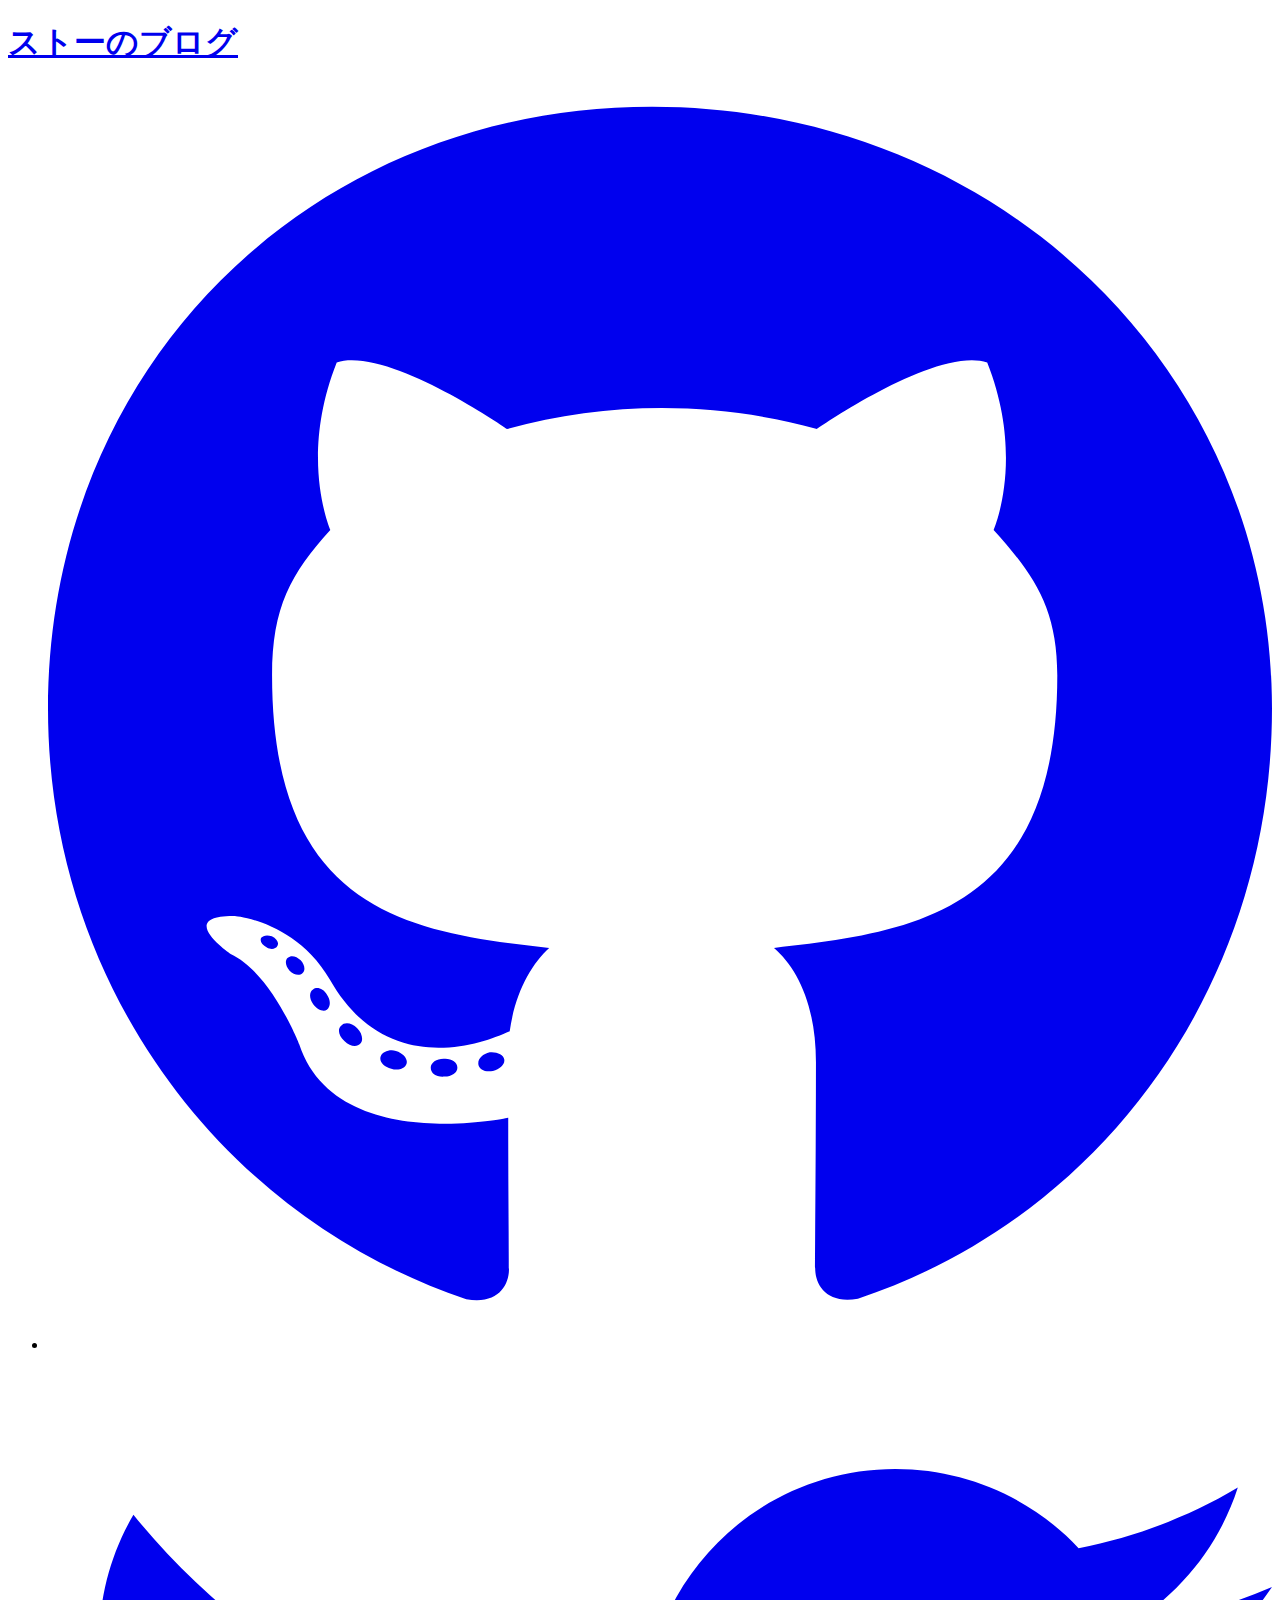
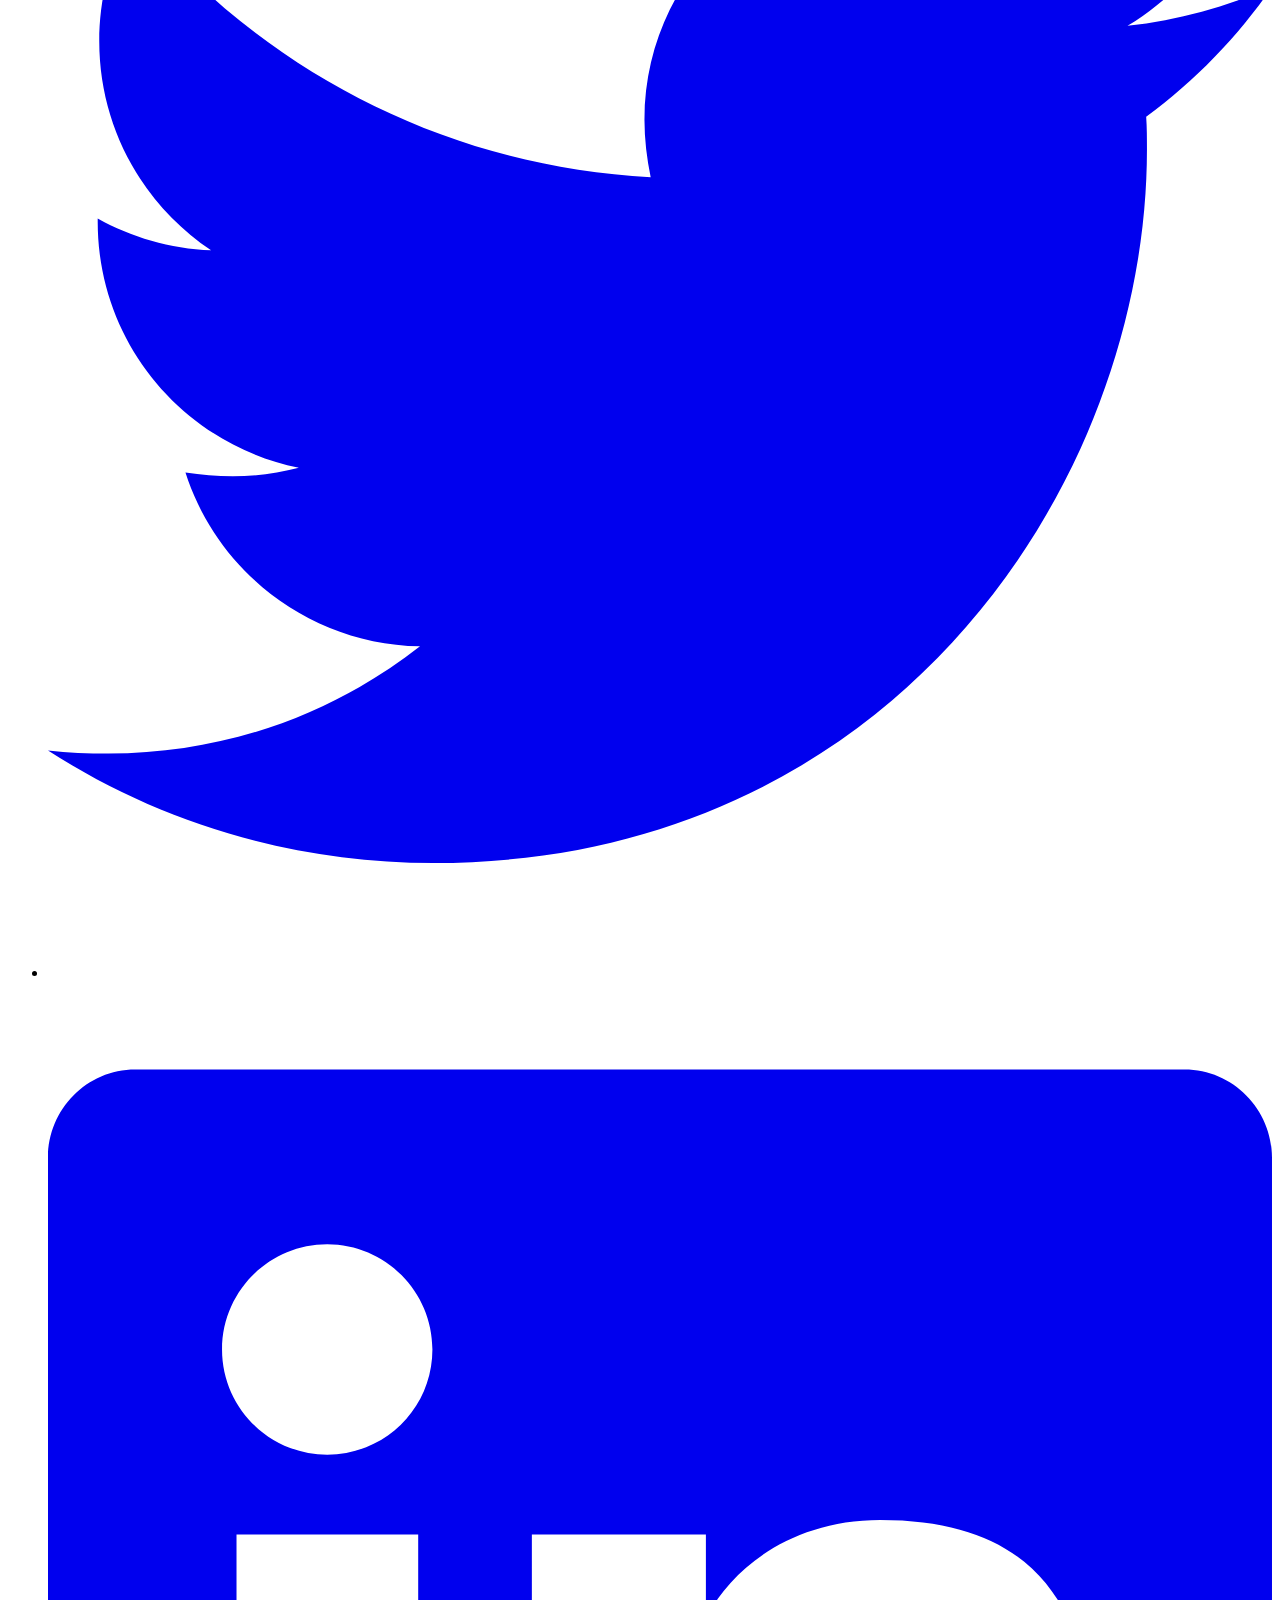
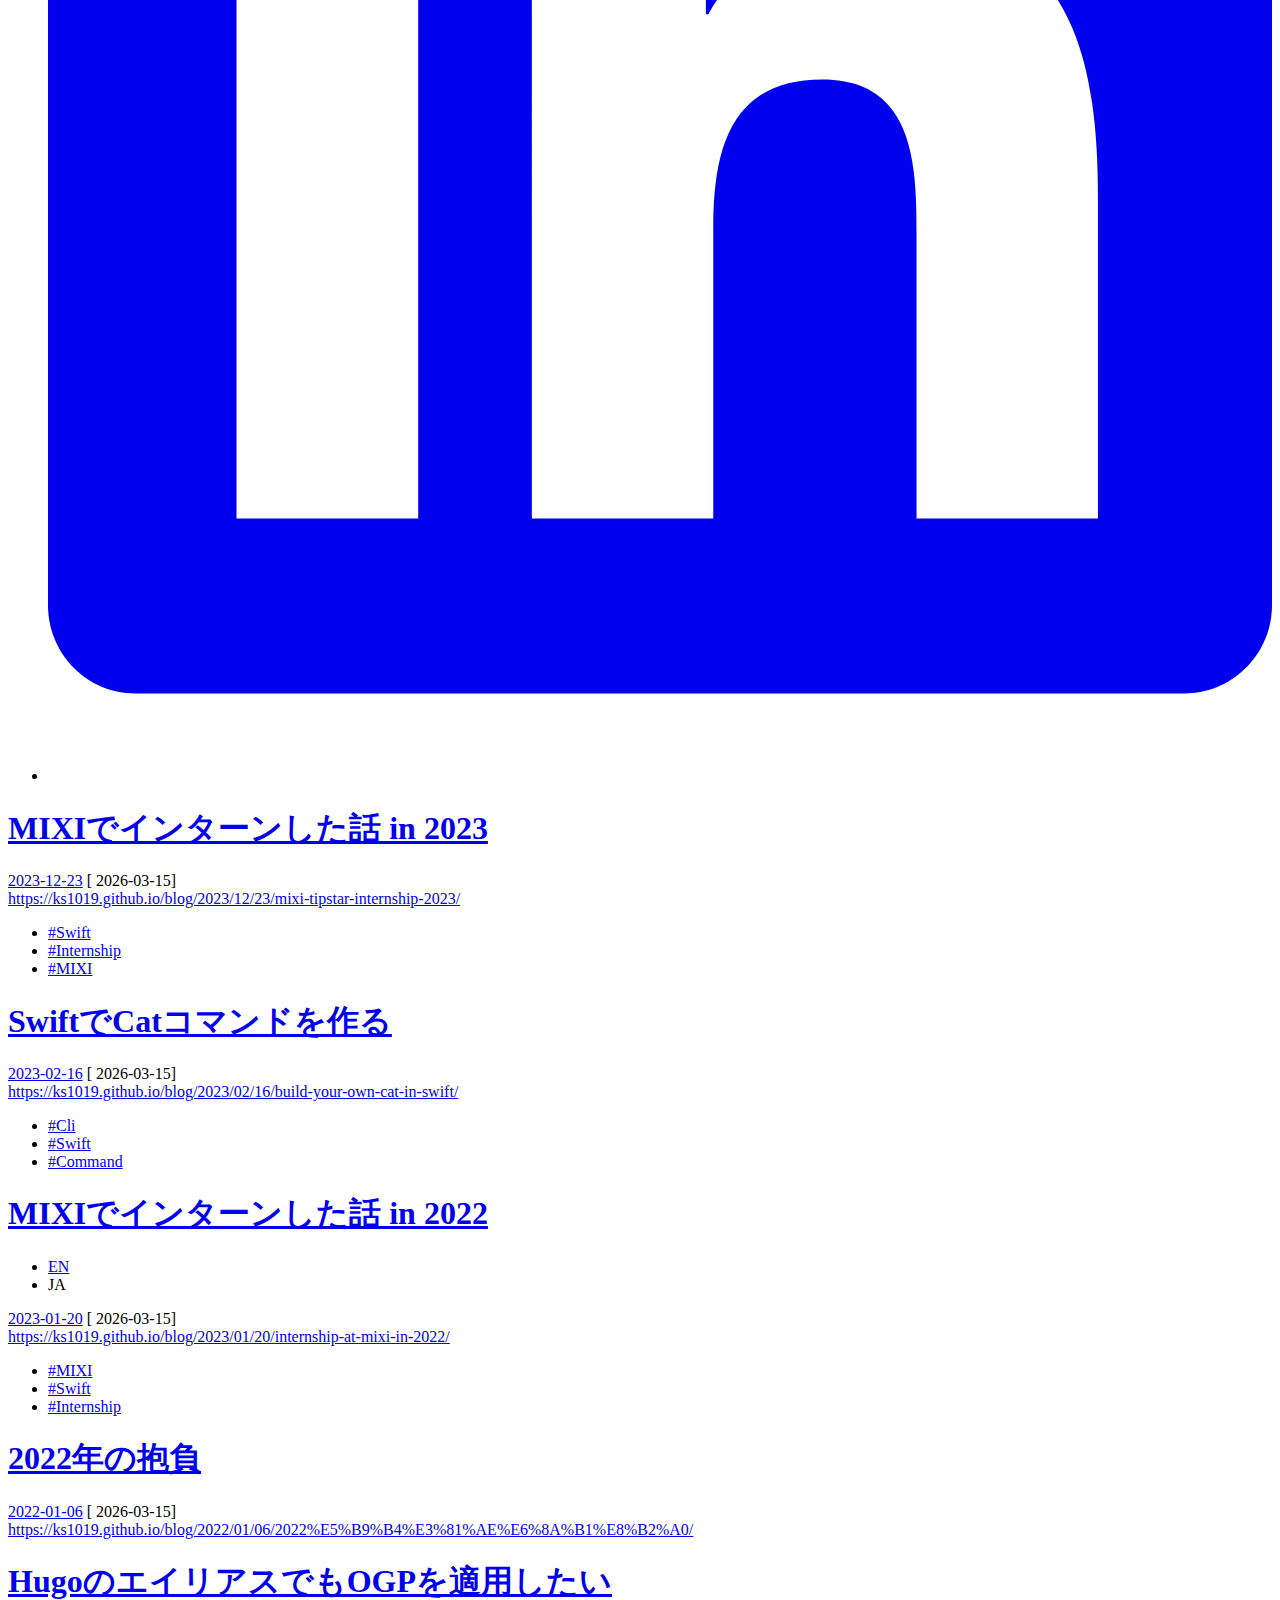
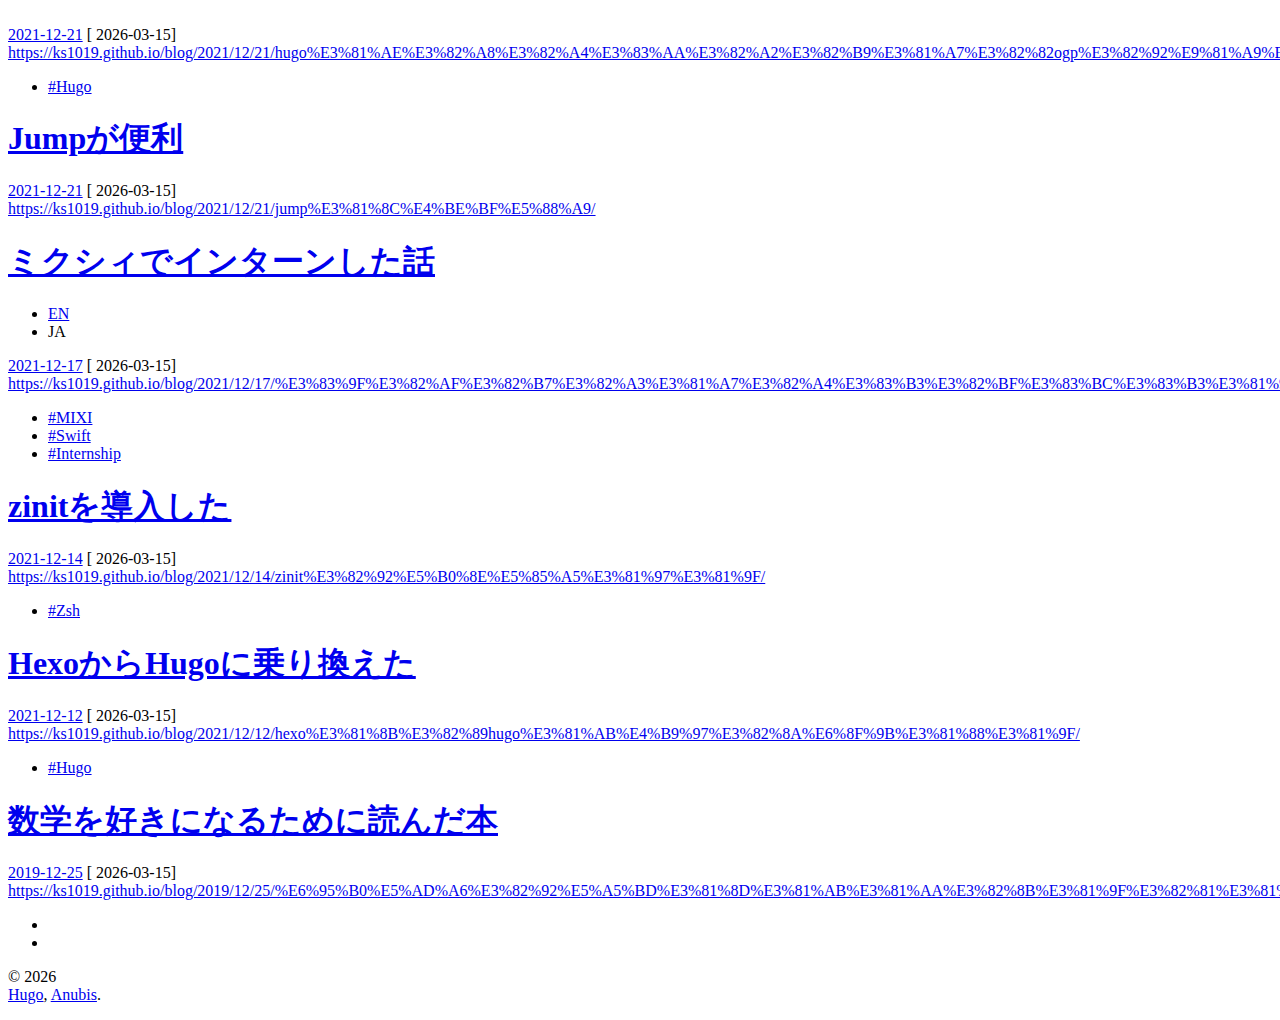
<file: public/index.html>
<!doctype html><html lang=ja data-theme><head><meta name=generator content="Hugo 0.157.0"><meta charset=utf-8><meta name=HandheldFriendly content="True"><meta name=viewport content="width=device-width,initial-scale=1"><meta name=referrer content="no-referrer-when-downgrade"><title>ストーのブログ</title><meta name=description content><link rel=alternate type=application/rss+xml href=https://ks1019.github.io/blog/index.xml title=ストーのブログ><link rel=icon type=image/x-icon href=https://ks1019.github.io/blog/favicon.ico><link rel=apple-touch-icon-precomposed href=https://ks1019.github.io/blog/favicon.png><style>body{visibility:hidden;opacity:0}</style><noscript><style>body{visibility:visible;opacity:1}</style></noscript><link rel=stylesheet href=https://ks1019.github.io/blog/css/style.min.fa557a17762bde271823897593f785aef16639b3c1b9e1a52f3340025735ccbb.css integrity="sha256-+lV6F3Yr3icYI4l1k/eFrvFmObPBueGlLzNAAlc1zLs="><script src=https://ks1019.github.io/blog/js/script.min.74bf1a3fcf1af396efa4acf3e660e876b61a2153ab9cbe1893ac24ea6d4f94ee.js type=text/javascript integrity="sha256-dL8aP88a85bvpKzz5mDodrYaIVOrnL4Yk6wk6m1PlO4="></script><meta property="og:url" content="https://ks1019.github.io/blog/"><meta property="og:site_name" content="ストーのブログ"><meta property="og:title" content="ストーのブログ"><meta property="og:locale" content="ja"><meta property="og:type" content="website"><meta name=twitter:card content="summary"><meta name=twitter:title content="ストーのブログ"><script async src="https://www.googletagmanager.com/gtag/js?id=G-DNLGK3TWCX"></script><script>var doNotTrack=!1,dnt=navigator.doNotTrack||window.doNotTrack||navigator.msDoNotTrack,doNotTrack=dnt=="1"||dnt=="yes";if(!doNotTrack){window.dataLayer=window.dataLayer||[];function gtag(){dataLayer.push(arguments)}gtag("js",new Date),gtag("config","G-DNLGK3TWCX")}</script></head><body><a class=skip-main href=#main></a><div class=container><header class=common-header><div class=header-top><div class=header-top-left><h1 class=site-title><a href=/blog>ストーのブログ</a></h1><ul class=social-icons><li><a href=https://github.com/ks1019 title=Github rel=me><span class=inline-svg><svg viewBox="0 0 496 512"><path fill="currentColor" d="M165.9 397.4c0 2-2.3 3.6-5.2 3.6-3.3.3-5.6-1.3-5.6-3.6.0-2 2.3-3.6 5.2-3.6 3-.3 5.6 1.3 5.6 3.6zm-31.1-4.5c-.7 2 1.3 4.3 4.3 4.9 2.6 1 5.6.0 6.2-2s-1.3-4.3-4.3-5.2c-2.6-.7-5.5.3-6.2 2.3zm44.2-1.7c-2.9.7-4.9 2.6-4.6 4.9.3 2 2.9 3.3 5.9 2.6 2.9-.7 4.9-2.6 4.6-4.6-.3-1.9-3-3.2-5.9-2.9zM244.8 8C106.1 8 0 113.3.0 252c0 110.9 69.8 205.8 169.5 239.2 12.8 2.3 17.3-5.6 17.3-12.1.0-6.2-.3-40.4-.3-61.4.0.0-70 15-84.7-29.8.0.0-11.4-29.1-27.8-36.6.0.0-22.9-15.7 1.6-15.4.0.0 24.9 2 38.6 25.8 21.9 38.6 58.6 27.5 72.9 20.9 2.3-16 8.8-27.1 16-33.7-55.9-6.2-112.3-14.3-112.3-110.5.0-27.5 7.6-41.3 23.6-58.9-2.6-6.5-11.1-33.3 2.6-67.9 20.9-6.5 69 27 69 27 20-5.6 41.5-8.5 62.8-8.5s42.8 2.9 62.8 8.5c0 0 48.1-33.6 69-27 13.7 34.7 5.2 61.4 2.6 67.9 16 17.7 25.8 31.5 25.8 58.9.0 96.5-58.9 104.2-114.8 110.5 9.2 7.9 17 22.9 17 46.4.0 33.7-.3 75.4-.3 83.6.0 6.5 4.6 14.4 17.3 12.1C428.2 457.8 496 362.9 496 252 496 113.3 383.5 8 244.8 8zM97.2 352.9c-1.3 1-1 3.3.7 5.2 1.6 1.6 3.9 2.3 5.2 1 1.3-1 1-3.3-.7-5.2-1.6-1.6-3.9-2.3-5.2-1zm-10.8-8.1c-.7 1.3.3 2.9 2.3 3.9 1.6 1 3.6.7 4.3-.7.7-1.3-.3-2.9-2.3-3.9-2-.6-3.6-.3-4.3.7zm32.4 35.6c-1.6 1.3-1 4.3 1.3 6.2 2.3 2.3 5.2 2.6 6.5 1 1.3-1.3.7-4.3-1.3-6.2-2.2-2.3-5.2-2.6-6.5-1zm-11.4-14.7c-1.6 1-1.6 3.6.0 5.9 1.6 2.3 4.3 3.3 5.6 2.3 1.6-1.3 1.6-3.9.0-6.2-1.4-2.3-4-3.3-5.6-2z"/></svg></span></a></li><li><a href=https://twitter.com/kotarong1 title=Twitter rel=me><span class=inline-svg><svg viewBox="0 0 512 512"><path fill="currentColor" d="M459.37 151.716c.325 4.548.325 9.097.325 13.645.0 138.72-105.583 298.558-298.558 298.558-59.452.0-114.68-17.219-161.137-47.106 8.447.974 16.568 1.299 25.34 1.299 49.055.0 94.213-16.568 130.274-44.832-46.132-.975-84.792-31.188-98.112-72.772 6.498.974 12.995 1.624 19.818 1.624 9.421.0 18.843-1.3 27.614-3.573-48.081-9.747-84.143-51.98-84.143-102.985v-1.299c13.969 7.797 30.214 12.67 47.431 13.319-28.264-18.843-46.781-51.005-46.781-87.391.0-19.492 5.197-37.36 14.294-52.954 51.655 63.675 129.3 105.258 216.365 109.807-1.624-7.797-2.599-15.918-2.599-24.04.0-57.828 46.782-104.934 104.934-104.934 30.213.0 57.502 12.67 76.67 33.137 23.715-4.548 46.456-13.32 66.599-25.34-7.798 24.366-24.366 44.833-46.132 57.827 21.117-2.273 41.584-8.122 60.426-16.243-14.292 20.791-32.161 39.308-52.628 54.253z"/></svg></span></a></li><li><a href=https://www.linkedin.com/in/kotarosuto title=Linkedin rel=me><span class=inline-svg><svg viewBox="0 0 448 512"><path fill="currentColor" d="M416 32H31.9C14.3 32 0 46.5.0 64.3v383.4C0 465.5 14.3 480 31.9 480H416c17.6.0 32-14.5 32-32.3V64.3c0-17.8-14.4-32.3-32-32.3zM135.4 416H69V202.2h66.5V416zm-33.2-243c-21.3.0-38.5-17.3-38.5-38.5S80.9 96 102.2 96c21.2.0 38.5 17.3 38.5 38.5.0 21.3-17.2 38.5-38.5 38.5zm282.1 243h-66.4V312c0-24.8-.5-56.7-34.5-56.7-34.6.0-39.9 27-39.9 54.9V416h-66.4V202.2h63.7v29.2h.9c8.9-16.8 30.6-34.5 62.9-34.5 67.2.0 79.7 44.3 79.7 101.9V416z"/></svg></span></a></li></ul></div><div class=header-top-right><script>const STORAGE_KEY="user-color-scheme",defaultTheme="auto-without-switcher";let currentTheme,switchButton,autoDefinedScheme=window.matchMedia("(prefers-color-scheme: dark)");const autoChangeScheme=e=>{currentTheme=e.matches?"dark":"light",document.documentElement.setAttribute("data-theme",currentTheme)};document.addEventListener("DOMContentLoaded",function(){switchButton=document.querySelector(".theme-switcher"),currentTheme=detectCurrentScheme(),currentTheme=="dark"&&document.documentElement.setAttribute("data-theme","dark"),currentTheme=="auto"&&(autoChangeScheme(autoDefinedScheme),autoDefinedScheme.addListener(autoChangeScheme)),switchButton&&switchButton.addEventListener("click",switchTheme,!1),showContent()});function detectCurrentScheme(){return localStorage!==null&&localStorage.getItem(STORAGE_KEY)?localStorage.getItem(STORAGE_KEY):defaultTheme?defaultTheme:window.matchMedia?window.matchMedia("(prefers-color-scheme: dark)").matches?"dark":"light":"light"}function switchTheme(){currentTheme=="dark"?(localStorage!==null&&localStorage.setItem(STORAGE_KEY,"light"),document.documentElement.setAttribute("data-theme","light"),currentTheme="light"):(localStorage!==null&&localStorage.setItem(STORAGE_KEY,"dark"),document.documentElement.setAttribute("data-theme","dark"),currentTheme="dark")}function showContent(){document.body.style.visibility="visible",document.body.style.opacity=1}</script></div></div><nav></nav></header><main id=main tabindex=-1><div class=homepage-content></div><div class="articles h-feed"><article class="post-list h-feed"><div class=post-header><header><h1 class="p-name post-title"><a class=u-url href=/blog/2023/12/23/mixi-tipstar-internship-2023/>MIXIでインターンした話 in 2023</a></h1></header></div><div class=post-info><div class="post-date dt-published"><a class=u-url href=/blog/2023/12/23/mixi-tipstar-internship-2023/><time datetime=2023-12-23>2023-12-23</time></a>
[ <time datetime=2026-03-15>2026-03-15</time>]</div><a class="post-hidden-url u-url" href=https://ks1019.github.io/blog/2023/12/23/mixi-tipstar-internship-2023/>https://ks1019.github.io/blog/2023/12/23/mixi-tipstar-internship-2023/</a>
<a href=https://ks1019.github.io/blog/ class="p-name p-author post-hidden-author h-card" rel=me></a><div class=post-taxonomies><ul class=post-tags><li><a href=https://ks1019.github.io/blog/tags/swift/>#Swift</a></li><li><a href=https://ks1019.github.io/blog/tags/internship/>#Internship</a></li><li><a href=https://ks1019.github.io/blog/tags/mixi/>#MIXI</a></li></ul></div></div></article><article class="post-list h-feed"><div class=post-header><header><h1 class="p-name post-title"><a class=u-url href=/blog/2023/02/16/build-your-own-cat-in-swift/>SwiftでCatコマンドを作る</a></h1></header></div><div class=post-info><div class="post-date dt-published"><a class=u-url href=/blog/2023/02/16/build-your-own-cat-in-swift/><time datetime=2023-02-16>2023-02-16</time></a>
[ <time datetime=2026-03-15>2026-03-15</time>]</div><a class="post-hidden-url u-url" href=https://ks1019.github.io/blog/2023/02/16/build-your-own-cat-in-swift/>https://ks1019.github.io/blog/2023/02/16/build-your-own-cat-in-swift/</a>
<a href=https://ks1019.github.io/blog/ class="p-name p-author post-hidden-author h-card" rel=me></a><div class=post-taxonomies><ul class=post-tags><li><a href=https://ks1019.github.io/blog/tags/cli/>#Cli</a></li><li><a href=https://ks1019.github.io/blog/tags/swift/>#Swift</a></li><li><a href=https://ks1019.github.io/blog/tags/command/>#Command</a></li></ul></div></div></article><article class="post-list h-feed"><div class=post-header><header><h1 class="p-name post-title"><a class=u-url href=/blog/2023/01/20/internship-at-mixi-in-2022/>MIXIでインターンした話 in 2022</a></h1></header><span><ul class=post-translations><li><a href=https://ks1019.github.io/blog/en/2023/01/27/internship-at-mixi-in-2022/>EN</a></li><li>JA</li></ul></span></div><div class=post-info><div class="post-date dt-published"><a class=u-url href=/blog/2023/01/20/internship-at-mixi-in-2022/><time datetime=2023-01-20>2023-01-20</time></a>
[ <time datetime=2026-03-15>2026-03-15</time>]</div><a class="post-hidden-url u-url" href=https://ks1019.github.io/blog/2023/01/20/internship-at-mixi-in-2022/>https://ks1019.github.io/blog/2023/01/20/internship-at-mixi-in-2022/</a>
<a href=https://ks1019.github.io/blog/ class="p-name p-author post-hidden-author h-card" rel=me></a><div class=post-taxonomies><ul class=post-tags><li><a href=https://ks1019.github.io/blog/tags/mixi/>#MIXI</a></li><li><a href=https://ks1019.github.io/blog/tags/swift/>#Swift</a></li><li><a href=https://ks1019.github.io/blog/tags/internship/>#Internship</a></li></ul></div></div></article><article class="post-list h-feed"><div class=post-header><header><h1 class="p-name post-title"><a class=u-url href=/blog/2022/01/06/2022%E5%B9%B4%E3%81%AE%E6%8A%B1%E8%B2%A0/>2022年の抱負</a></h1></header></div><div class=post-info><div class="post-date dt-published"><a class=u-url href=/blog/2022/01/06/2022%E5%B9%B4%E3%81%AE%E6%8A%B1%E8%B2%A0/><time datetime=2022-01-06>2022-01-06</time></a>
[ <time datetime=2026-03-15>2026-03-15</time>]</div><a class="post-hidden-url u-url" href=https://ks1019.github.io/blog/2022/01/06/2022%E5%B9%B4%E3%81%AE%E6%8A%B1%E8%B2%A0/>https://ks1019.github.io/blog/2022/01/06/2022%E5%B9%B4%E3%81%AE%E6%8A%B1%E8%B2%A0/</a>
<a href=https://ks1019.github.io/blog/ class="p-name p-author post-hidden-author h-card" rel=me></a><div class=post-taxonomies></div></div></article><article class="post-list h-feed"><div class=post-header><header><h1 class="p-name post-title"><a class=u-url href=/blog/2021/12/21/hugo%E3%81%AE%E3%82%A8%E3%82%A4%E3%83%AA%E3%82%A2%E3%82%B9%E3%81%A7%E3%82%82ogp%E3%82%92%E9%81%A9%E7%94%A8%E3%81%97%E3%81%9F%E3%81%84/>HugoのエイリアスでもOGPを適用したい</a></h1></header></div><div class=post-info><div class="post-date dt-published"><a class=u-url href=/blog/2021/12/21/hugo%E3%81%AE%E3%82%A8%E3%82%A4%E3%83%AA%E3%82%A2%E3%82%B9%E3%81%A7%E3%82%82ogp%E3%82%92%E9%81%A9%E7%94%A8%E3%81%97%E3%81%9F%E3%81%84/><time datetime=2021-12-21>2021-12-21</time></a>
[ <time datetime=2026-03-15>2026-03-15</time>]</div><a class="post-hidden-url u-url" href=https://ks1019.github.io/blog/2021/12/21/hugo%E3%81%AE%E3%82%A8%E3%82%A4%E3%83%AA%E3%82%A2%E3%82%B9%E3%81%A7%E3%82%82ogp%E3%82%92%E9%81%A9%E7%94%A8%E3%81%97%E3%81%9F%E3%81%84/>https://ks1019.github.io/blog/2021/12/21/hugo%E3%81%AE%E3%82%A8%E3%82%A4%E3%83%AA%E3%82%A2%E3%82%B9%E3%81%A7%E3%82%82ogp%E3%82%92%E9%81%A9%E7%94%A8%E3%81%97%E3%81%9F%E3%81%84/</a>
<a href=https://ks1019.github.io/blog/ class="p-name p-author post-hidden-author h-card" rel=me></a><div class=post-taxonomies><ul class=post-tags><li><a href=https://ks1019.github.io/blog/tags/hugo/>#Hugo</a></li></ul></div></div></article><article class="post-list h-feed"><div class=post-header><header><h1 class="p-name post-title"><a class=u-url href=/blog/2021/12/21/jump%E3%81%8C%E4%BE%BF%E5%88%A9/>Jumpが便利</a></h1></header></div><div class=post-info><div class="post-date dt-published"><a class=u-url href=/blog/2021/12/21/jump%E3%81%8C%E4%BE%BF%E5%88%A9/><time datetime=2021-12-21>2021-12-21</time></a>
[ <time datetime=2026-03-15>2026-03-15</time>]</div><a class="post-hidden-url u-url" href=https://ks1019.github.io/blog/2021/12/21/jump%E3%81%8C%E4%BE%BF%E5%88%A9/>https://ks1019.github.io/blog/2021/12/21/jump%E3%81%8C%E4%BE%BF%E5%88%A9/</a>
<a href=https://ks1019.github.io/blog/ class="p-name p-author post-hidden-author h-card" rel=me></a><div class=post-taxonomies></div></div></article><article class="post-list h-feed"><div class=post-header><header><h1 class="p-name post-title"><a class=u-url href=/blog/2021/12/17/%E3%83%9F%E3%82%AF%E3%82%B7%E3%82%A3%E3%81%A7%E3%82%A4%E3%83%B3%E3%82%BF%E3%83%BC%E3%83%B3%E3%81%97%E3%81%9F%E8%A9%B1/>ミクシィでインターンした話</a></h1></header><span><ul class=post-translations><li><a href=https://ks1019.github.io/blog/en/2021/12/17/experience-at-mixi-as-software-engineer-intern-2021-summer/>EN</a></li><li>JA</li></ul></span></div><div class=post-info><div class="post-date dt-published"><a class=u-url href=/blog/2021/12/17/%E3%83%9F%E3%82%AF%E3%82%B7%E3%82%A3%E3%81%A7%E3%82%A4%E3%83%B3%E3%82%BF%E3%83%BC%E3%83%B3%E3%81%97%E3%81%9F%E8%A9%B1/><time datetime=2021-12-17>2021-12-17</time></a>
[ <time datetime=2026-03-15>2026-03-15</time>]</div><a class="post-hidden-url u-url" href=https://ks1019.github.io/blog/2021/12/17/%E3%83%9F%E3%82%AF%E3%82%B7%E3%82%A3%E3%81%A7%E3%82%A4%E3%83%B3%E3%82%BF%E3%83%BC%E3%83%B3%E3%81%97%E3%81%9F%E8%A9%B1/>https://ks1019.github.io/blog/2021/12/17/%E3%83%9F%E3%82%AF%E3%82%B7%E3%82%A3%E3%81%A7%E3%82%A4%E3%83%B3%E3%82%BF%E3%83%BC%E3%83%B3%E3%81%97%E3%81%9F%E8%A9%B1/</a>
<a href=https://ks1019.github.io/blog/ class="p-name p-author post-hidden-author h-card" rel=me></a><div class=post-taxonomies><ul class=post-tags><li><a href=https://ks1019.github.io/blog/tags/mixi/>#MIXI</a></li><li><a href=https://ks1019.github.io/blog/tags/swift/>#Swift</a></li><li><a href=https://ks1019.github.io/blog/tags/internship/>#Internship</a></li></ul></div></div></article><article class="post-list h-feed"><div class=post-header><header><h1 class="p-name post-title"><a class=u-url href=/blog/2021/12/14/zinit%E3%82%92%E5%B0%8E%E5%85%A5%E3%81%97%E3%81%9F/>zinitを導入した</a></h1></header></div><div class=post-info><div class="post-date dt-published"><a class=u-url href=/blog/2021/12/14/zinit%E3%82%92%E5%B0%8E%E5%85%A5%E3%81%97%E3%81%9F/><time datetime=2021-12-14>2021-12-14</time></a>
[ <time datetime=2026-03-15>2026-03-15</time>]</div><a class="post-hidden-url u-url" href=https://ks1019.github.io/blog/2021/12/14/zinit%E3%82%92%E5%B0%8E%E5%85%A5%E3%81%97%E3%81%9F/>https://ks1019.github.io/blog/2021/12/14/zinit%E3%82%92%E5%B0%8E%E5%85%A5%E3%81%97%E3%81%9F/</a>
<a href=https://ks1019.github.io/blog/ class="p-name p-author post-hidden-author h-card" rel=me></a><div class=post-taxonomies><ul class=post-tags><li><a href=https://ks1019.github.io/blog/tags/zsh/>#Zsh</a></li></ul></div></div></article><article class="post-list h-feed"><div class=post-header><header><h1 class="p-name post-title"><a class=u-url href=/blog/2021/12/12/hexo%E3%81%8B%E3%82%89hugo%E3%81%AB%E4%B9%97%E3%82%8A%E6%8F%9B%E3%81%88%E3%81%9F/>HexoからHugoに乗り換えた</a></h1></header></div><div class=post-info><div class="post-date dt-published"><a class=u-url href=/blog/2021/12/12/hexo%E3%81%8B%E3%82%89hugo%E3%81%AB%E4%B9%97%E3%82%8A%E6%8F%9B%E3%81%88%E3%81%9F/><time datetime=2021-12-12>2021-12-12</time></a>
[ <time datetime=2026-03-15>2026-03-15</time>]</div><a class="post-hidden-url u-url" href=https://ks1019.github.io/blog/2021/12/12/hexo%E3%81%8B%E3%82%89hugo%E3%81%AB%E4%B9%97%E3%82%8A%E6%8F%9B%E3%81%88%E3%81%9F/>https://ks1019.github.io/blog/2021/12/12/hexo%E3%81%8B%E3%82%89hugo%E3%81%AB%E4%B9%97%E3%82%8A%E6%8F%9B%E3%81%88%E3%81%9F/</a>
<a href=https://ks1019.github.io/blog/ class="p-name p-author post-hidden-author h-card" rel=me></a><div class=post-taxonomies><ul class=post-tags><li><a href=https://ks1019.github.io/blog/tags/hugo/>#Hugo</a></li></ul></div></div></article><article class="post-list h-feed"><div class=post-header><header><h1 class="p-name post-title"><a class=u-url href=/blog/2019/12/25/%E6%95%B0%E5%AD%A6%E3%82%92%E5%A5%BD%E3%81%8D%E3%81%AB%E3%81%AA%E3%82%8B%E3%81%9F%E3%82%81%E3%81%AB%E8%AA%AD%E3%82%93%E3%81%A0%E6%9C%AC/>数学を好きになるために読んだ本</a></h1></header></div><div class=post-info><div class="post-date dt-published"><a class=u-url href=/blog/2019/12/25/%E6%95%B0%E5%AD%A6%E3%82%92%E5%A5%BD%E3%81%8D%E3%81%AB%E3%81%AA%E3%82%8B%E3%81%9F%E3%82%81%E3%81%AB%E8%AA%AD%E3%82%93%E3%81%A0%E6%9C%AC/><time datetime=2019-12-25>2019-12-25</time></a>
[ <time datetime=2026-03-15>2026-03-15</time>]</div><a class="post-hidden-url u-url" href=https://ks1019.github.io/blog/2019/12/25/%E6%95%B0%E5%AD%A6%E3%82%92%E5%A5%BD%E3%81%8D%E3%81%AB%E3%81%AA%E3%82%8B%E3%81%9F%E3%82%81%E3%81%AB%E8%AA%AD%E3%82%93%E3%81%A0%E6%9C%AC/>https://ks1019.github.io/blog/2019/12/25/%E6%95%B0%E5%AD%A6%E3%82%92%E5%A5%BD%E3%81%8D%E3%81%AB%E3%81%AA%E3%82%8B%E3%81%9F%E3%82%81%E3%81%AB%E8%AA%AD%E3%82%93%E3%81%A0%E6%9C%AC/</a>
<a href=https://ks1019.github.io/blog/ class="p-name p-author post-hidden-author h-card" rel=me></a><div class=post-taxonomies></div></div></article><div class=pagination><div class="left pagination-item disabled"></div><div class="right pagination-item"><a href=/blog/page/2/></a></div></div></div></main><footer class=common-footer><ul class=language-select><li><a href=https://ks1019.github.io/blog/en/></a></li><li></li></ul><div class=common-footer-bottom><div class=copyright><p>© 2026<br><a target=_blank rel="noopener noreferrer" href=https://gohugo.io/>Hugo</a>, <a target=_blank rel="noopener noreferrer" href=https://github.com/mitrichius/hugo-theme-anubis>Anubis</a>.<br></p></div></div><p class="h-card vcard"><a href=https://ks1019.github.io/blog/ class="p-name u-url url fn" rel=me></a></p></footer></div></body></html>
</file>
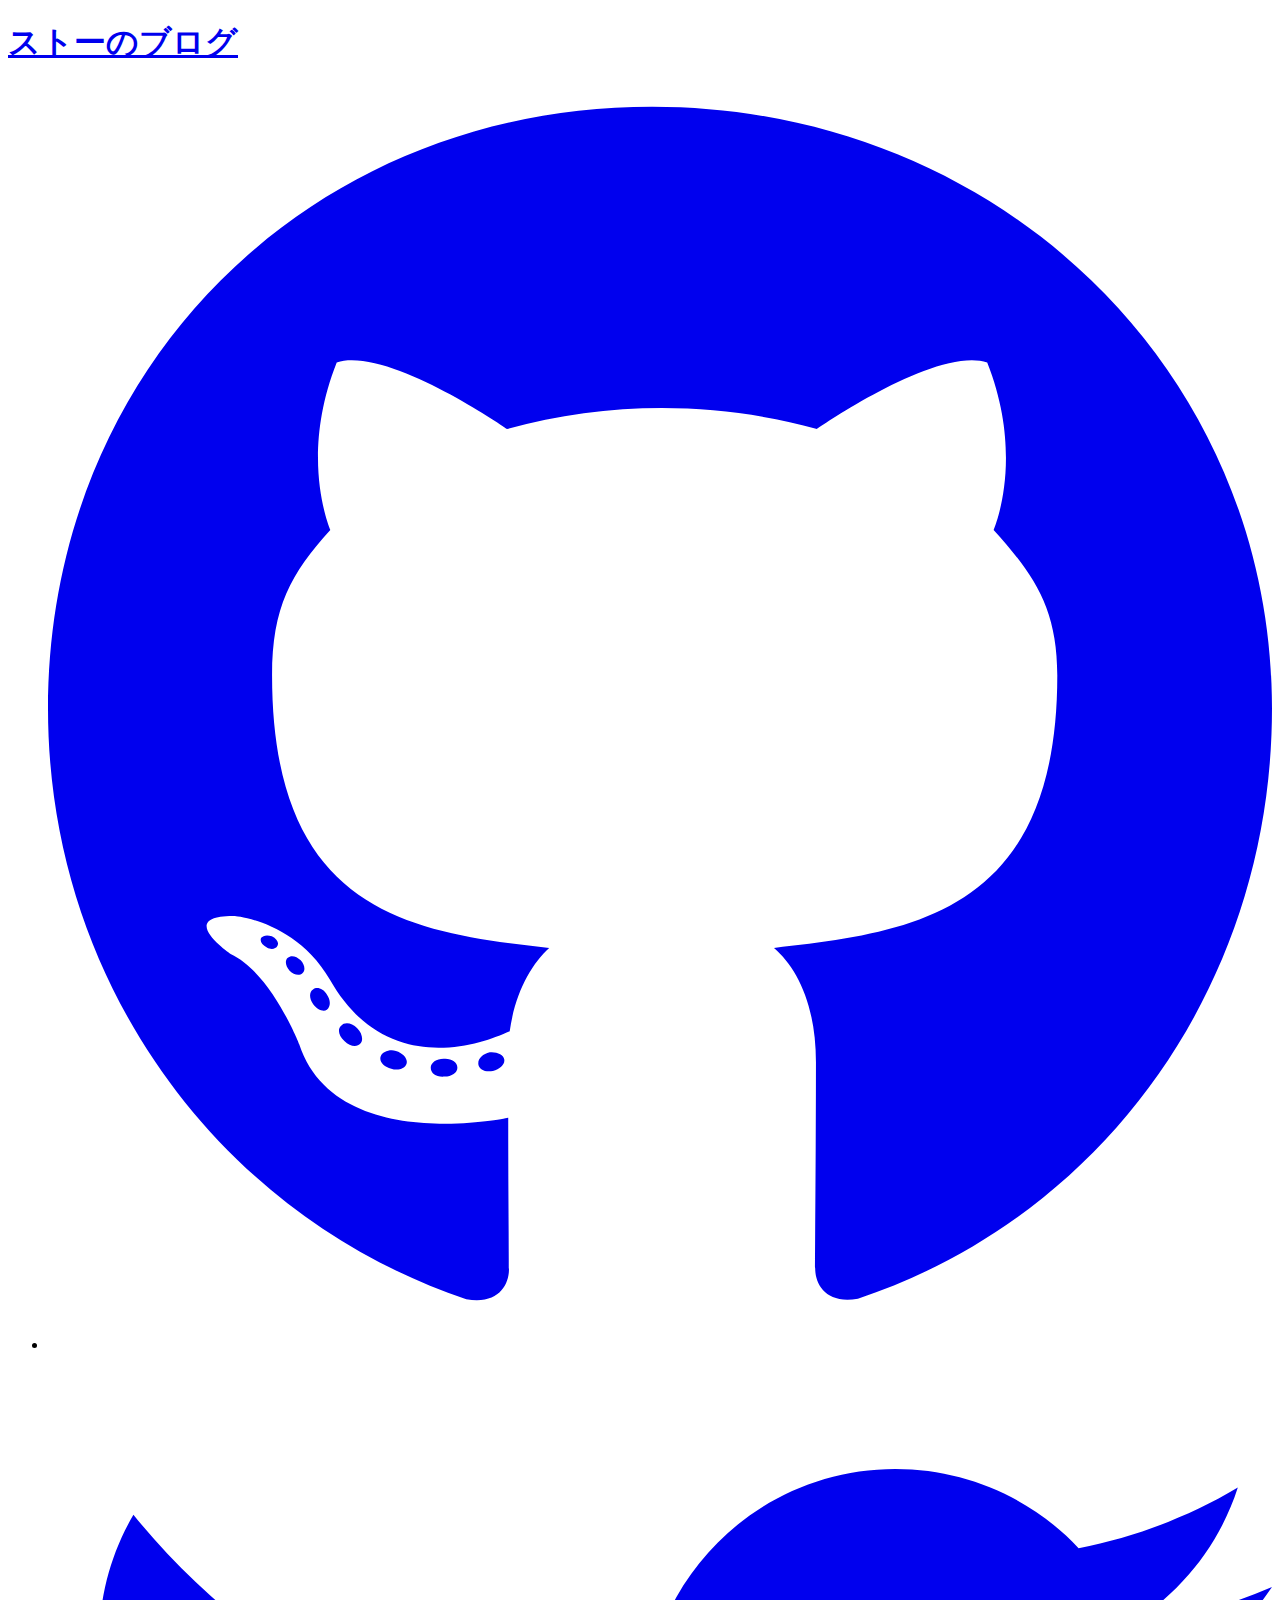
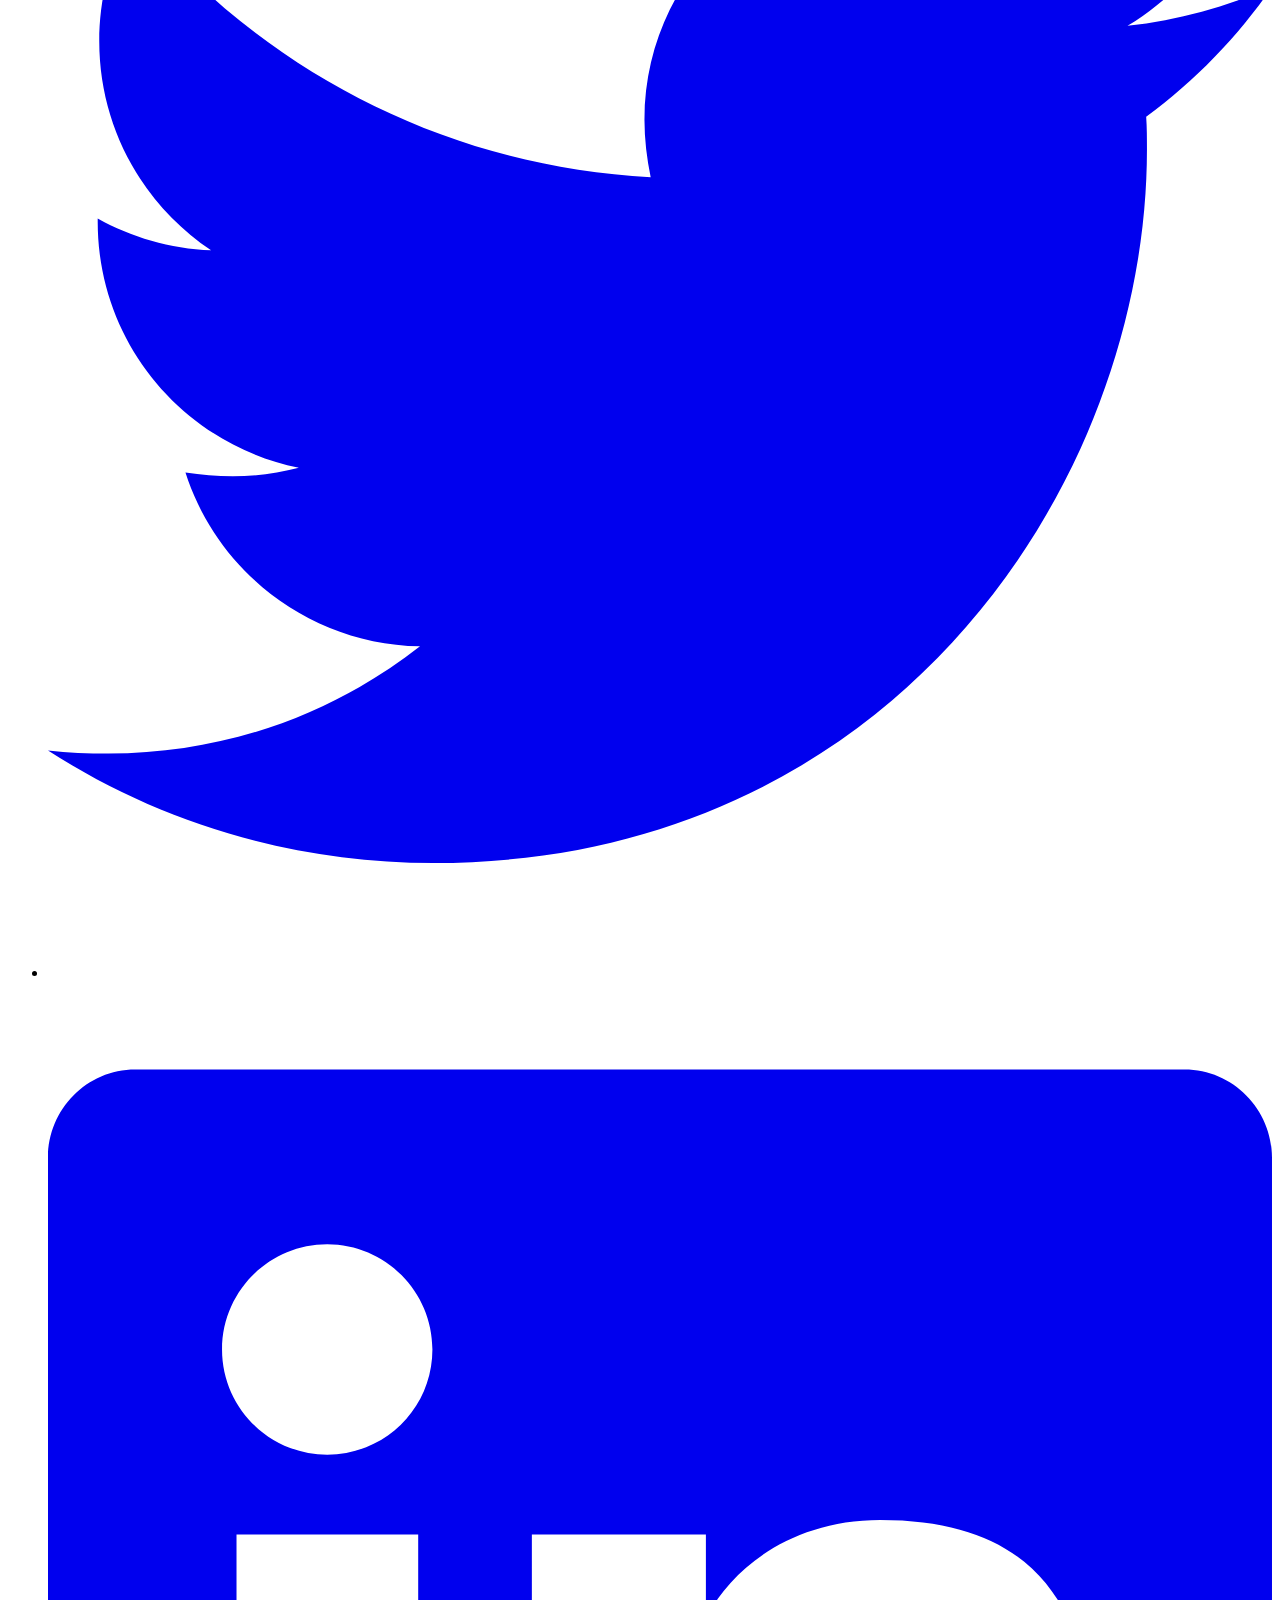
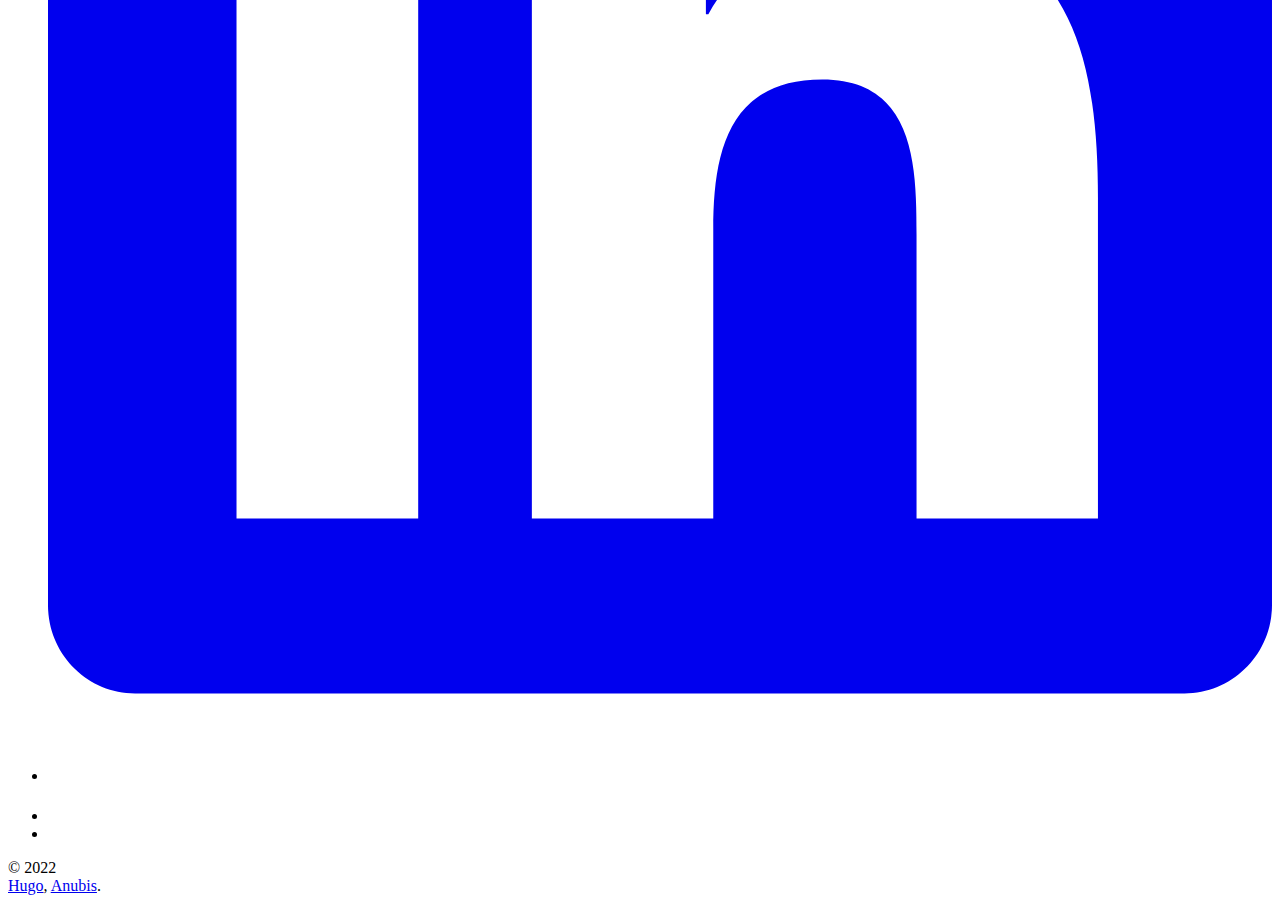
<file: public/categories/index.html>
<!DOCTYPE html>


<html lang="ja" data-theme="">
<head>
    
        
<meta charset="utf-8">
<meta name="HandheldFriendly" content="True">
<meta name="viewport" content="width=device-width, initial-scale=1.0">
<meta name="referrer" content="no-referrer-when-downgrade">

<title>Categories - ストーのブログ</title>

<meta name="description" content="">





<link rel="alternate" type="application/rss+xml" href="https://ks1019.github.io/blog/categories/index.xml" title="ストーのブログ" />
<link rel="icon" type="image/x-icon" href="https://ks1019.github.io/blog/favicon.ico">
<link rel="apple-touch-icon-precomposed" href="https://ks1019.github.io/blog/favicon.png">


<style>
  body {
    visibility: hidden;
    opacity: 0;
  }
</style>

<noscript>
  <style>
    body {
      visibility: visible;
      opacity: 1;
    }
  </style>
</noscript>



    





    
    
        
    
    

    
        <link rel="stylesheet" href="https://ks1019.github.io/blog/css/style.min.82e1632505b3c2656f87b929f00e503634513649b276db300374039f6392cca8.css" integrity="sha256-guFjJQWzwmVvh7kp8A5QNjRRNkmydtswA3QDn2OSzKg=">
    





    

    





    
    
        
    
    

    
        <script src="https://ks1019.github.io/blog/js/script.min.74bf1a3fcf1af396efa4acf3e660e876b61a2153ab9cbe1893ac24ea6d4f94ee.js" type="text/javascript" charset="utf-8" integrity="sha256-dL8aP88a85bvpKzz5mDodrYaIVOrnL4Yk6wk6m1PlO4="></script>
    







<meta property="og:title" content="Categories" />
<meta property="og:description" content="" />
<meta property="og:type" content="website" />
<meta property="og:url" content="https://ks1019.github.io/blog/categories/" />


<meta name="twitter:card" content="summary"/>
<meta name="twitter:title" content="Categories"/>
<meta name="twitter:description" content=""/>








    
<script async src="https://www.googletagmanager.com/gtag/js?id=G-DNLGK3TWCX"></script>
<script>
var dnt = (navigator.doNotTrack || window.doNotTrack || navigator.msDoNotTrack);
var doNotTrack = (dnt == "1" || dnt == "yes");
if (!doNotTrack) {
	window.dataLayer = window.dataLayer || [];
	function gtag(){dataLayer.push(arguments);}
	gtag('js', new Date());
	gtag('config', 'G-DNLGK3TWCX', { 'anonymize_ip': true });
}
</script>





    
</head>
<body>
    <a class="skip-main" href="#main"></a>
    <div class="container">
        <header class="common-header"> 
            
                <div class="header-top">
    <h1 class="site-title">
    <a href="/blog">ストーのブログ</a>
</h1>
    <ul class="social-icons">


    
        
        
        <li>
            <a href="https://github.com/ks1019" title="Github" rel="me">
            <span class="inline-svg" >




    
<svg xmlns="http://www.w3.org/2000/svg" viewBox="0 0 496 512"><path fill="currentColor" d="M165.9 397.4c0 2-2.3 3.6-5.2 3.6-3.3.3-5.6-1.3-5.6-3.6 0-2 2.3-3.6 5.2-3.6 3-.3 5.6 1.3 5.6 3.6zm-31.1-4.5c-.7 2 1.3 4.3 4.3 4.9 2.6 1 5.6 0 6.2-2s-1.3-4.3-4.3-5.2c-2.6-.7-5.5.3-6.2 2.3zm44.2-1.7c-2.9.7-4.9 2.6-4.6 4.9.3 2 2.9 3.3 5.9 2.6 2.9-.7 4.9-2.6 4.6-4.6-.3-1.9-3-3.2-5.9-2.9zM244.8 8C106.1 8 0 113.3 0 252c0 110.9 69.8 205.8 169.5 239.2 12.8 2.3 17.3-5.6 17.3-12.1 0-6.2-.3-40.4-.3-61.4 0 0-70 15-84.7-29.8 0 0-11.4-29.1-27.8-36.6 0 0-22.9-15.7 1.6-15.4 0 0 24.9 2 38.6 25.8 21.9 38.6 58.6 27.5 72.9 20.9 2.3-16 8.8-27.1 16-33.7-55.9-6.2-112.3-14.3-112.3-110.5 0-27.5 7.6-41.3 23.6-58.9-2.6-6.5-11.1-33.3 2.6-67.9 20.9-6.5 69 27 69 27 20-5.6 41.5-8.5 62.8-8.5s42.8 2.9 62.8 8.5c0 0 48.1-33.6 69-27 13.7 34.7 5.2 61.4 2.6 67.9 16 17.7 25.8 31.5 25.8 58.9 0 96.5-58.9 104.2-114.8 110.5 9.2 7.9 17 22.9 17 46.4 0 33.7-.3 75.4-.3 83.6 0 6.5 4.6 14.4 17.3 12.1C428.2 457.8 496 362.9 496 252 496 113.3 383.5 8 244.8 8zM97.2 352.9c-1.3 1-1 3.3.7 5.2 1.6 1.6 3.9 2.3 5.2 1 1.3-1 1-3.3-.7-5.2-1.6-1.6-3.9-2.3-5.2-1zm-10.8-8.1c-.7 1.3.3 2.9 2.3 3.9 1.6 1 3.6.7 4.3-.7.7-1.3-.3-2.9-2.3-3.9-2-.6-3.6-.3-4.3.7zm32.4 35.6c-1.6 1.3-1 4.3 1.3 6.2 2.3 2.3 5.2 2.6 6.5 1 1.3-1.3.7-4.3-1.3-6.2-2.2-2.3-5.2-2.6-6.5-1zm-11.4-14.7c-1.6 1-1.6 3.6 0 5.9 1.6 2.3 4.3 3.3 5.6 2.3 1.6-1.3 1.6-3.9 0-6.2-1.4-2.3-4-3.3-5.6-2z"/></svg>

</span>

            </a>
        </li>
    

    
        
        
        <li>
            <a href="https://twitter.com/kotarong1" title="Twitter" rel="me">
            <span class="inline-svg" >




    
<svg xmlns="http://www.w3.org/2000/svg" viewBox="0 0 512 512"><path fill="currentColor" d="M459.37 151.716c.325 4.548.325 9.097.325 13.645 0 138.72-105.583 298.558-298.558 298.558-59.452 0-114.68-17.219-161.137-47.106 8.447.974 16.568 1.299 25.34 1.299 49.055 0 94.213-16.568 130.274-44.832-46.132-.975-84.792-31.188-98.112-72.772 6.498.974 12.995 1.624 19.818 1.624 9.421 0 18.843-1.3 27.614-3.573-48.081-9.747-84.143-51.98-84.143-102.985v-1.299c13.969 7.797 30.214 12.67 47.431 13.319-28.264-18.843-46.781-51.005-46.781-87.391 0-19.492 5.197-37.36 14.294-52.954 51.655 63.675 129.3 105.258 216.365 109.807-1.624-7.797-2.599-15.918-2.599-24.04 0-57.828 46.782-104.934 104.934-104.934 30.213 0 57.502 12.67 76.67 33.137 23.715-4.548 46.456-13.32 66.599-25.34-7.798 24.366-24.366 44.833-46.132 57.827 21.117-2.273 41.584-8.122 60.426-16.243-14.292 20.791-32.161 39.308-52.628 54.253z"/></svg>

</span>

            </a>
        </li>
    

    
        
        
        <li>
            <a href="https://www.linkedin.com/in/kotarosuto" title="Linkedin" rel="me">
            <span class="inline-svg" >




    
<svg xmlns="http://www.w3.org/2000/svg" viewBox="0 0 448 512"><path fill="currentColor" d="M416 32H31.9C14.3 32 0 46.5 0 64.3v383.4C0 465.5 14.3 480 31.9 480H416c17.6 0 32-14.5 32-32.3V64.3c0-17.8-14.4-32.3-32-32.3zM135.4 416H69V202.2h66.5V416zm-33.2-243c-21.3 0-38.5-17.3-38.5-38.5S80.9 96 102.2 96c21.2 0 38.5 17.3 38.5 38.5 0 21.3-17.2 38.5-38.5 38.5zm282.1 243h-66.4V312c0-24.8-.5-56.7-34.5-56.7-34.6 0-39.9 27-39.9 54.9V416h-66.4V202.2h63.7v29.2h.9c8.9-16.8 30.6-34.5 62.9-34.5 67.2 0 79.7 44.3 79.7 101.9V416z"/></svg>

</span>

            </a>
        </li>
    




</ul>
</div>

    <nav></nav>






            
        </header>
        <main id="main" tabindex="-1"> 
            
    <div class="index-content">
        
    </div>

    <h1></h1>
    <ul class="terms">
        
    </ul>


        </main>
        
            <footer class="common-footer">
    
    
        <ul class="language-select">
    
    
    

    
        
            <li><a href="https://ks1019.github.io/blog/en/categories/"></a></li>
        
    
        
            <li></li>
        
    
</ul>

    

    <div class="common-footer-bottom">
        
        <div class="copyright">
            <p>© 2022<br>
             <a target="_blank" rel="noopener noreferrer" href="https://gohugo.io/">Hugo</a>,  <a target="_blank" rel="noopener noreferrer" href="https://github.com/mitrichius/hugo-theme-anubis">Anubis</a>.<br>
            
            </p>  
        </div> 

        

    




<script>
const STORAGE_KEY = 'user-color-scheme'
const defaultTheme = "auto-without-switcher"

let currentTheme
let switchButton
let autoDefinedScheme = window.matchMedia('(prefers-color-scheme: dark)')

const autoChangeScheme = e => {
    currentTheme = e.matches ? 'dark' : 'light'
    document.documentElement.setAttribute('data-theme', currentTheme)
    changeButtonText()
}

document.addEventListener('DOMContentLoaded', function() {
    switchButton = document.querySelector('.theme-switcher')
    currentTheme = detectCurrentScheme()
    if (currentTheme == 'dark') {
        document.documentElement.setAttribute('data-theme', 'dark')
    }
    if (currentTheme == 'auto') {
        autoChangeScheme(autoDefinedScheme);
        autoDefinedScheme.addListener(autoChangeScheme);
    }

    if (switchButton) {
        changeButtonText()
        switchButton.addEventListener('click', switchTheme, false)
    }
  
    showContent()
})

function detectCurrentScheme() {
    if (localStorage.getItem(STORAGE_KEY)) {
        return localStorage.getItem(STORAGE_KEY)
    } 
    if (defaultTheme) {
        return defaultTheme
    } 
    if (!window.matchMedia) {
        return 'light'
    } 
    if (window.matchMedia('(prefers-color-scheme: dark)').matches) {
        return 'dark'
    }
    return 'light'
}

function changeButtonText()
{   
    if (switchButton) {
        switchButton.textContent = currentTheme == 'dark' ?  "" : ""
    }
}

function switchTheme(e) {
    if (currentTheme == 'dark') {
        localStorage.setItem(STORAGE_KEY, 'light')
        document.documentElement.setAttribute('data-theme', 'light')
        currentTheme = 'light'
    } else {
        localStorage.setItem(STORAGE_KEY, 'dark')
        document.documentElement.setAttribute('data-theme', 'dark')
        currentTheme = 'dark'
    }
    changeButtonText()
}

function showContent() {
    document.body.style.visibility = 'visible';
    document.body.style.opacity = 1;
}
</script>   
    </div>

    <p class="h-card vcard">

    <a href=https://ks1019.github.io/blog class="p-name u-url url fn" rel="me"></a> 

    

    
</p> 
</footer>

        
    </div>
</body>
</html>
</file>
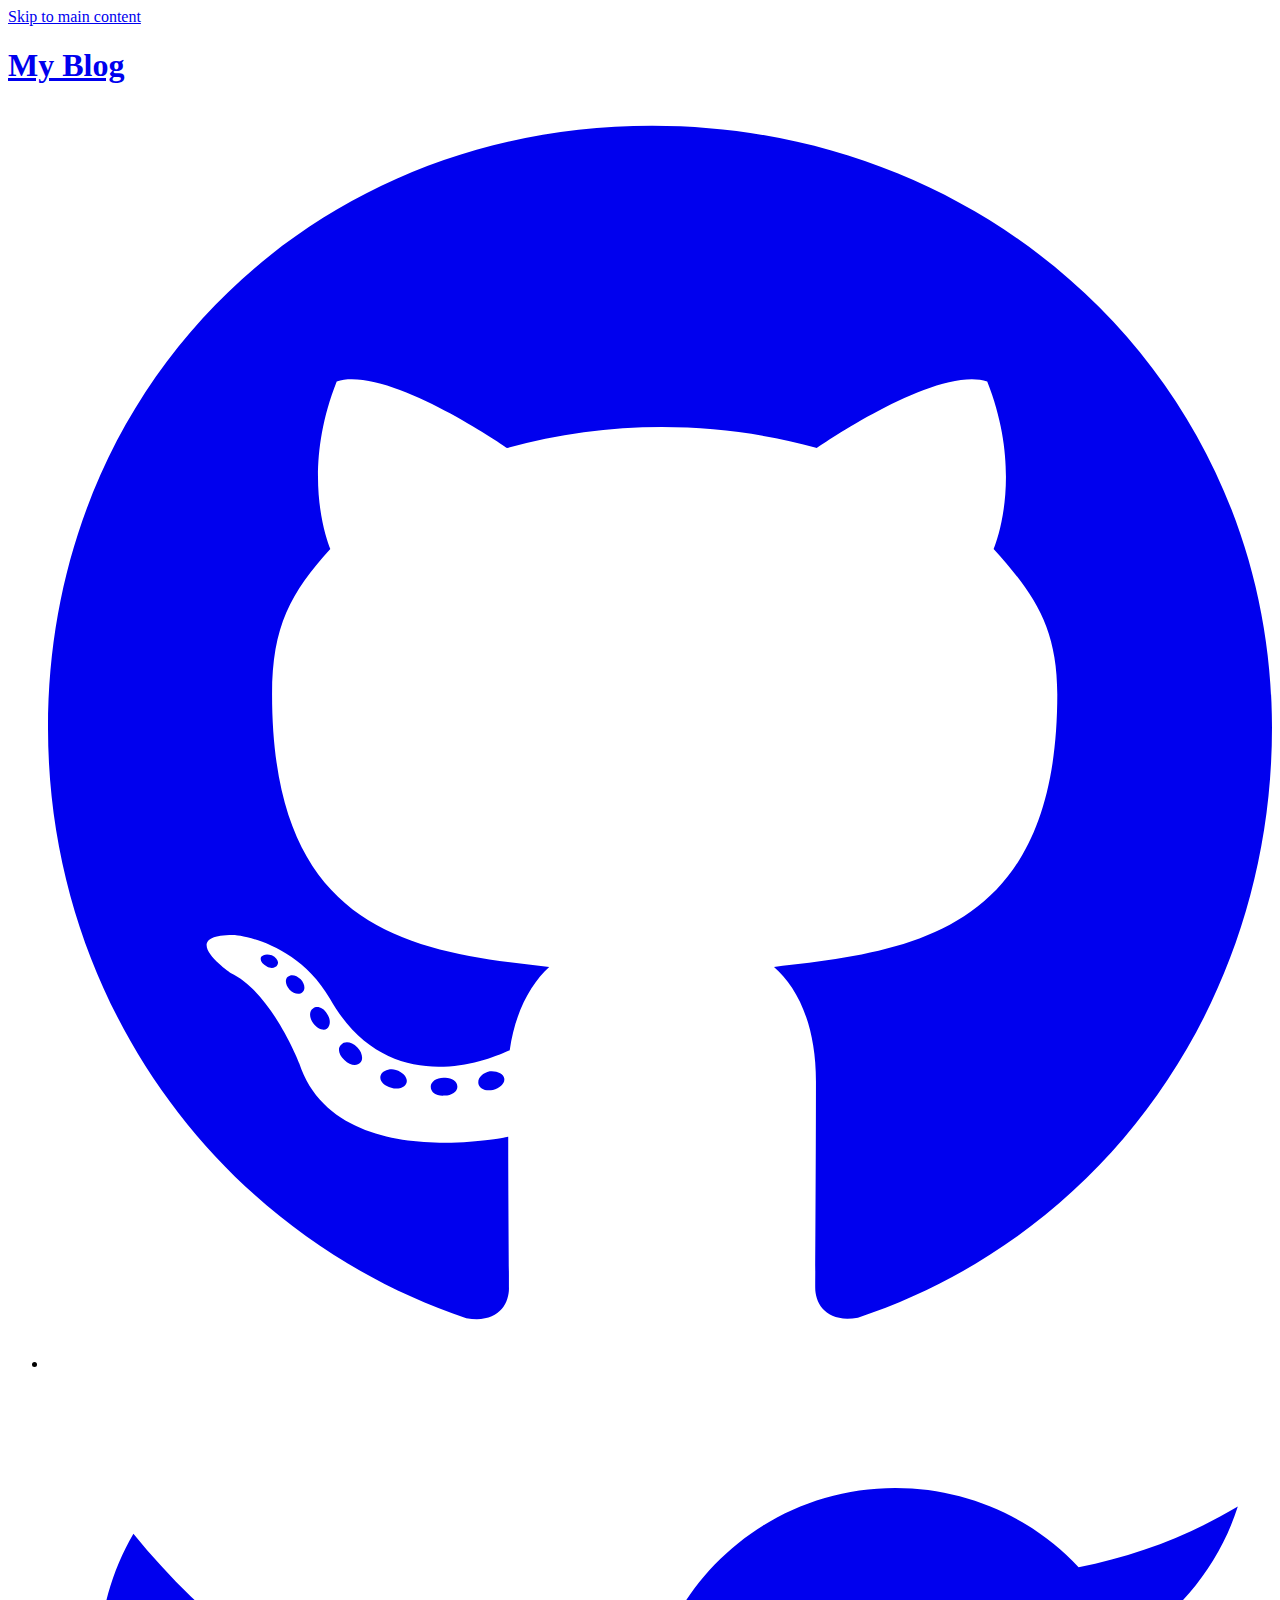
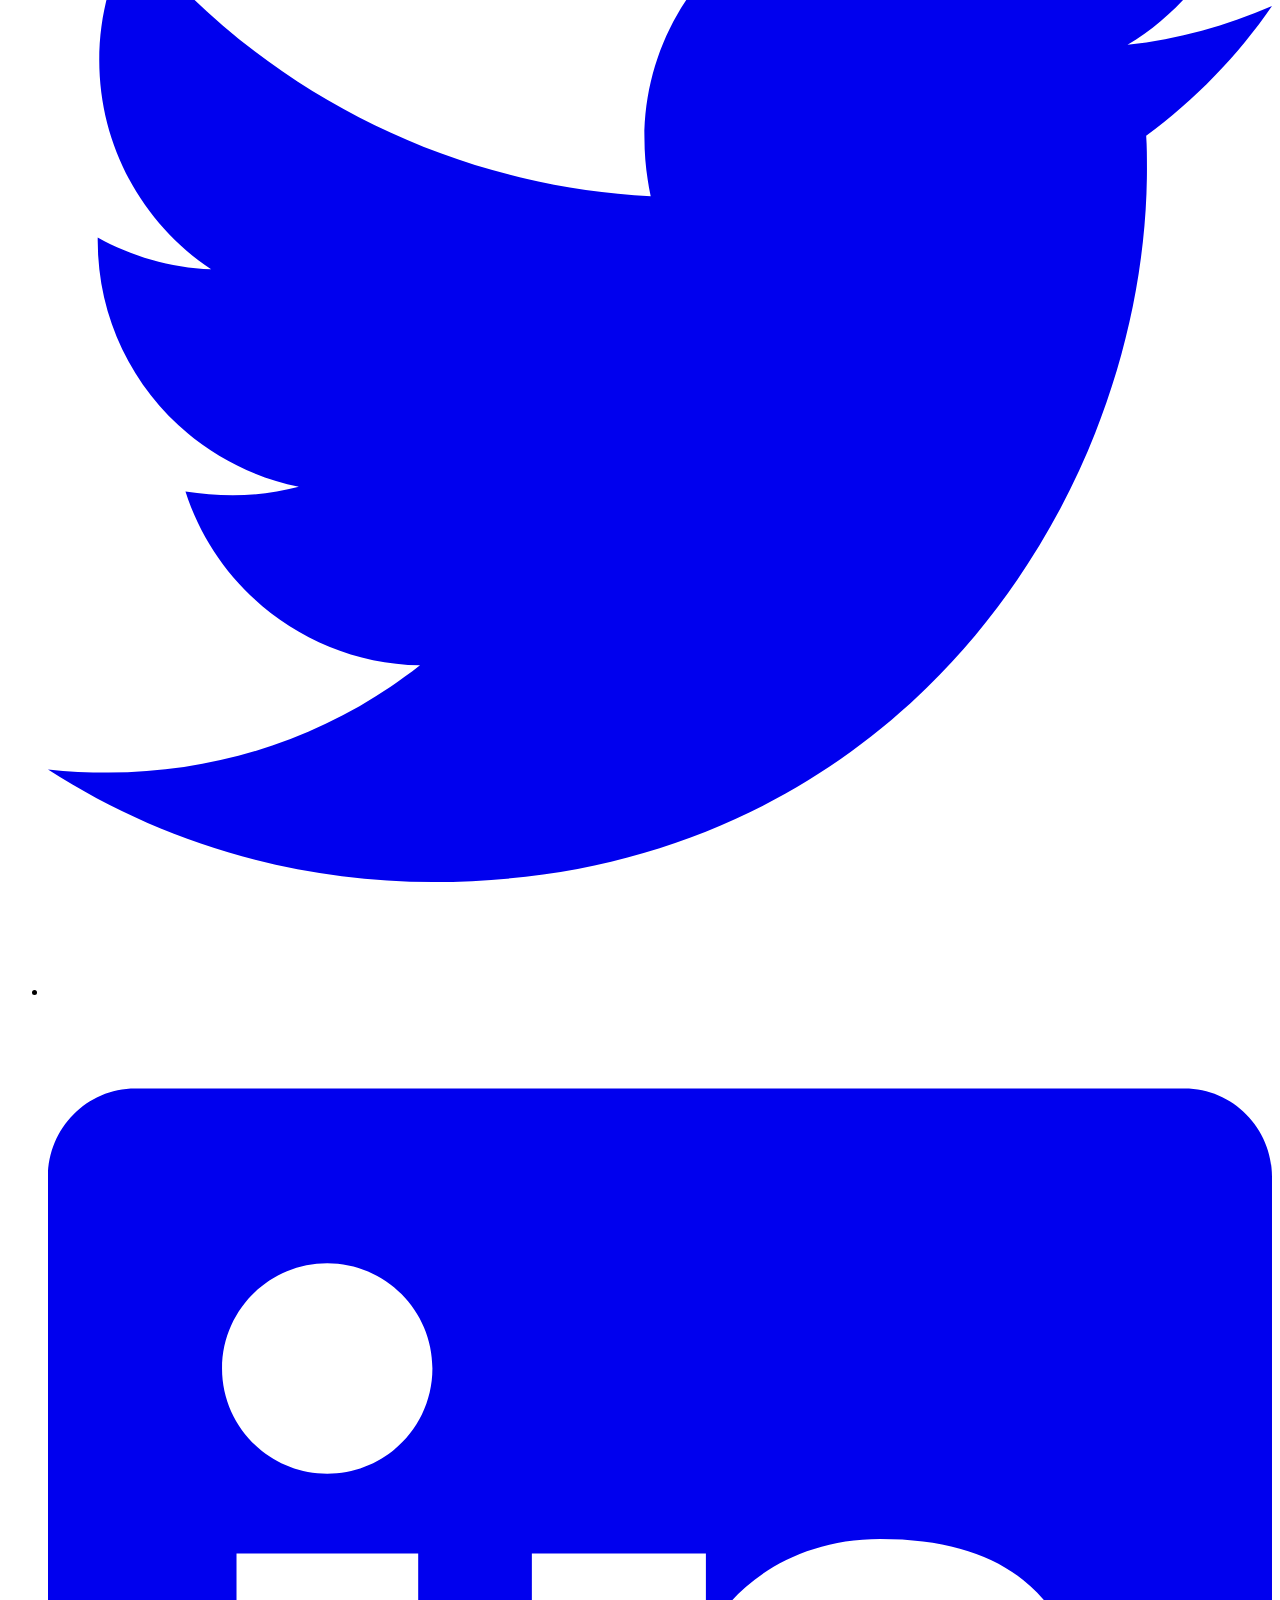
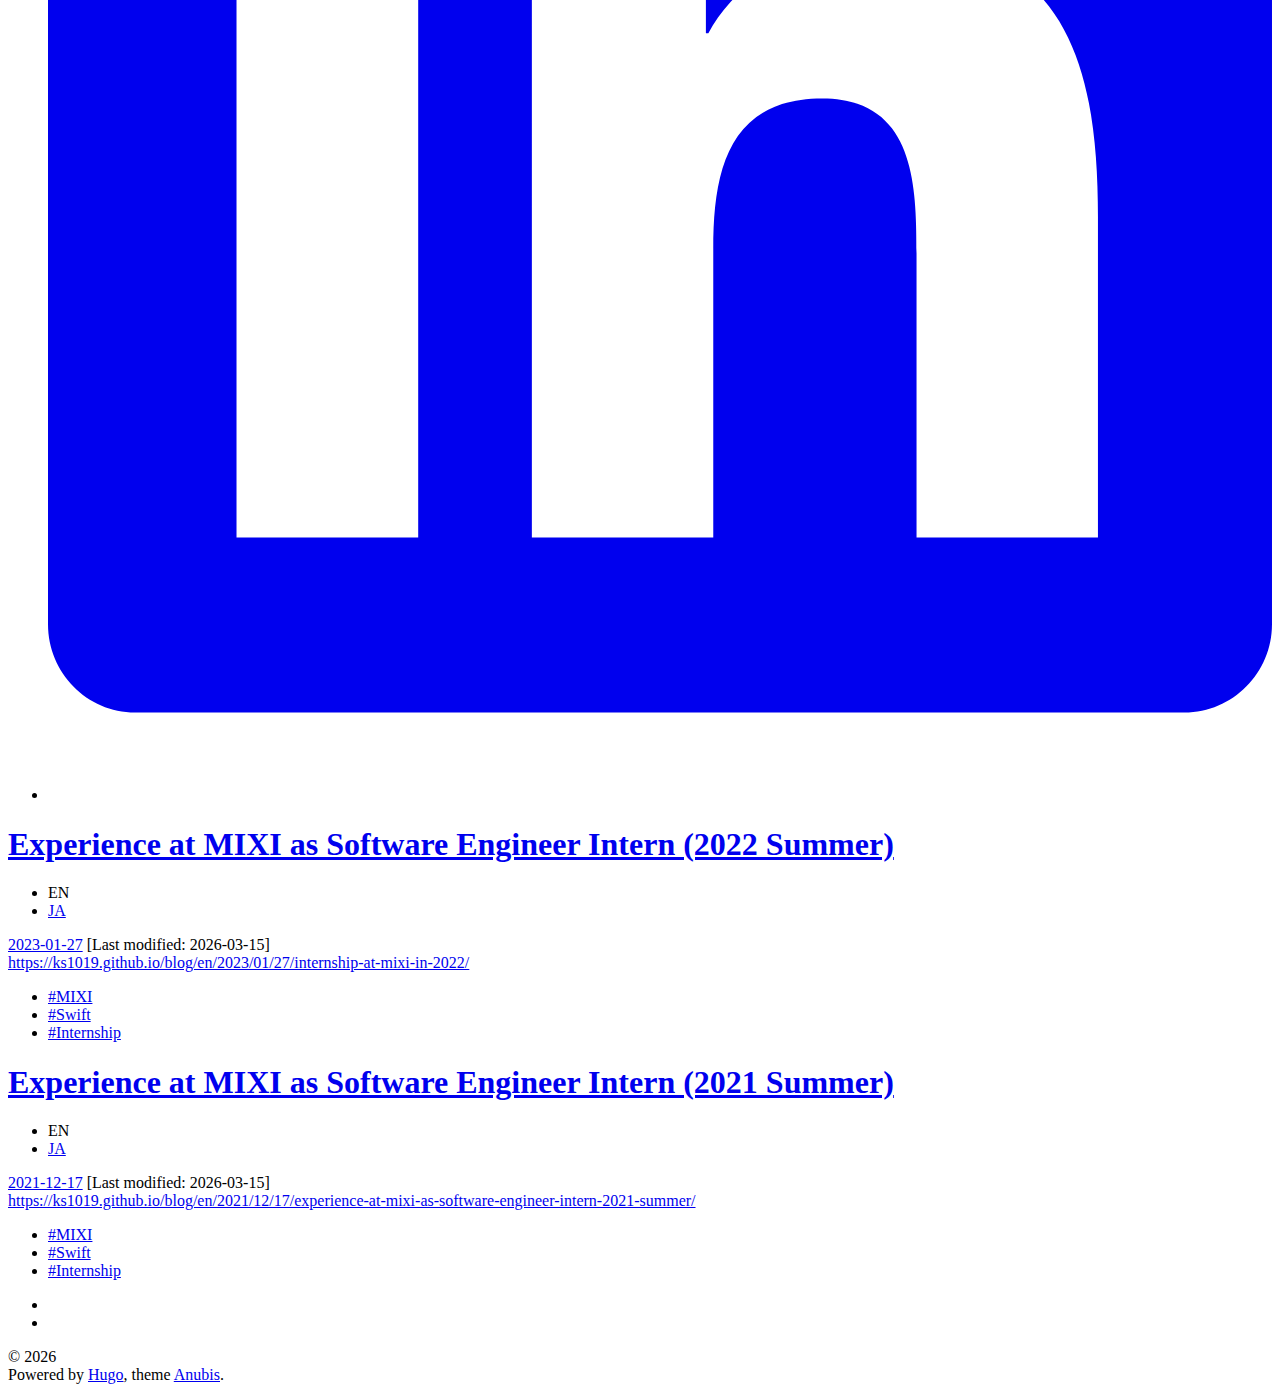
<file: public/en/index.html>
<!doctype html><html lang=en data-theme><head><meta name=generator content="Hugo 0.157.0"><meta charset=utf-8><meta name=HandheldFriendly content="True"><meta name=viewport content="width=device-width,initial-scale=1"><meta name=referrer content="no-referrer-when-downgrade"><title>My Blog</title><meta name=description content><link rel=alternate type=application/rss+xml href=https://ks1019.github.io/blog/en/index.xml title="My Blog"><link rel=icon type=image/x-icon href=https://ks1019.github.io/blog/favicon.ico><link rel=apple-touch-icon-precomposed href=https://ks1019.github.io/blog/favicon.png><style>body{visibility:hidden;opacity:0}</style><noscript><style>body{visibility:visible;opacity:1}</style></noscript><link rel=stylesheet href=https://ks1019.github.io/blog/css/style.min.fa557a17762bde271823897593f785aef16639b3c1b9e1a52f3340025735ccbb.css integrity="sha256-+lV6F3Yr3icYI4l1k/eFrvFmObPBueGlLzNAAlc1zLs="><script src=https://ks1019.github.io/blog/js/script.min.74bf1a3fcf1af396efa4acf3e660e876b61a2153ab9cbe1893ac24ea6d4f94ee.js type=text/javascript integrity="sha256-dL8aP88a85bvpKzz5mDodrYaIVOrnL4Yk6wk6m1PlO4="></script><meta property="og:url" content="https://ks1019.github.io/blog/en/"><meta property="og:site_name" content="My Blog"><meta property="og:title" content="My Blog"><meta property="og:locale" content="en"><meta property="og:type" content="website"><meta name=twitter:card content="summary"><meta name=twitter:title content="My Blog"><script async src="https://www.googletagmanager.com/gtag/js?id=G-DNLGK3TWCX"></script><script>var doNotTrack=!1,dnt=navigator.doNotTrack||window.doNotTrack||navigator.msDoNotTrack,doNotTrack=dnt=="1"||dnt=="yes";if(!doNotTrack){window.dataLayer=window.dataLayer||[];function gtag(){dataLayer.push(arguments)}gtag("js",new Date),gtag("config","G-DNLGK3TWCX")}</script></head><body><a class=skip-main href=#main>Skip to main content</a><div class=container><header class=common-header><div class=header-top><div class=header-top-left><h1 class=site-title><a href=/blog/en>My Blog</a></h1><ul class=social-icons><li><a href=https://github.com/ks1019 title=Github rel=me><span class=inline-svg><svg viewBox="0 0 496 512"><path fill="currentColor" d="M165.9 397.4c0 2-2.3 3.6-5.2 3.6-3.3.3-5.6-1.3-5.6-3.6.0-2 2.3-3.6 5.2-3.6 3-.3 5.6 1.3 5.6 3.6zm-31.1-4.5c-.7 2 1.3 4.3 4.3 4.9 2.6 1 5.6.0 6.2-2s-1.3-4.3-4.3-5.2c-2.6-.7-5.5.3-6.2 2.3zm44.2-1.7c-2.9.7-4.9 2.6-4.6 4.9.3 2 2.9 3.3 5.9 2.6 2.9-.7 4.9-2.6 4.6-4.6-.3-1.9-3-3.2-5.9-2.9zM244.8 8C106.1 8 0 113.3.0 252c0 110.9 69.8 205.8 169.5 239.2 12.8 2.3 17.3-5.6 17.3-12.1.0-6.2-.3-40.4-.3-61.4.0.0-70 15-84.7-29.8.0.0-11.4-29.1-27.8-36.6.0.0-22.9-15.7 1.6-15.4.0.0 24.9 2 38.6 25.8 21.9 38.6 58.6 27.5 72.9 20.9 2.3-16 8.8-27.1 16-33.7-55.9-6.2-112.3-14.3-112.3-110.5.0-27.5 7.6-41.3 23.6-58.9-2.6-6.5-11.1-33.3 2.6-67.9 20.9-6.5 69 27 69 27 20-5.6 41.5-8.5 62.8-8.5s42.8 2.9 62.8 8.5c0 0 48.1-33.6 69-27 13.7 34.7 5.2 61.4 2.6 67.9 16 17.7 25.8 31.5 25.8 58.9.0 96.5-58.9 104.2-114.8 110.5 9.2 7.9 17 22.9 17 46.4.0 33.7-.3 75.4-.3 83.6.0 6.5 4.6 14.4 17.3 12.1C428.2 457.8 496 362.9 496 252 496 113.3 383.5 8 244.8 8zM97.2 352.9c-1.3 1-1 3.3.7 5.2 1.6 1.6 3.9 2.3 5.2 1 1.3-1 1-3.3-.7-5.2-1.6-1.6-3.9-2.3-5.2-1zm-10.8-8.1c-.7 1.3.3 2.9 2.3 3.9 1.6 1 3.6.7 4.3-.7.7-1.3-.3-2.9-2.3-3.9-2-.6-3.6-.3-4.3.7zm32.4 35.6c-1.6 1.3-1 4.3 1.3 6.2 2.3 2.3 5.2 2.6 6.5 1 1.3-1.3.7-4.3-1.3-6.2-2.2-2.3-5.2-2.6-6.5-1zm-11.4-14.7c-1.6 1-1.6 3.6.0 5.9 1.6 2.3 4.3 3.3 5.6 2.3 1.6-1.3 1.6-3.9.0-6.2-1.4-2.3-4-3.3-5.6-2z"/></svg></span></a></li><li><a href=https://twitter.com/kotarong1 title=Twitter rel=me><span class=inline-svg><svg viewBox="0 0 512 512"><path fill="currentColor" d="M459.37 151.716c.325 4.548.325 9.097.325 13.645.0 138.72-105.583 298.558-298.558 298.558-59.452.0-114.68-17.219-161.137-47.106 8.447.974 16.568 1.299 25.34 1.299 49.055.0 94.213-16.568 130.274-44.832-46.132-.975-84.792-31.188-98.112-72.772 6.498.974 12.995 1.624 19.818 1.624 9.421.0 18.843-1.3 27.614-3.573-48.081-9.747-84.143-51.98-84.143-102.985v-1.299c13.969 7.797 30.214 12.67 47.431 13.319-28.264-18.843-46.781-51.005-46.781-87.391.0-19.492 5.197-37.36 14.294-52.954 51.655 63.675 129.3 105.258 216.365 109.807-1.624-7.797-2.599-15.918-2.599-24.04.0-57.828 46.782-104.934 104.934-104.934 30.213.0 57.502 12.67 76.67 33.137 23.715-4.548 46.456-13.32 66.599-25.34-7.798 24.366-24.366 44.833-46.132 57.827 21.117-2.273 41.584-8.122 60.426-16.243-14.292 20.791-32.161 39.308-52.628 54.253z"/></svg></span></a></li><li><a href=https://www.linkedin.com/in/kotarosuto title=Linkedin rel=me><span class=inline-svg><svg viewBox="0 0 448 512"><path fill="currentColor" d="M416 32H31.9C14.3 32 0 46.5.0 64.3v383.4C0 465.5 14.3 480 31.9 480H416c17.6.0 32-14.5 32-32.3V64.3c0-17.8-14.4-32.3-32-32.3zM135.4 416H69V202.2h66.5V416zm-33.2-243c-21.3.0-38.5-17.3-38.5-38.5S80.9 96 102.2 96c21.2.0 38.5 17.3 38.5 38.5.0 21.3-17.2 38.5-38.5 38.5zm282.1 243h-66.4V312c0-24.8-.5-56.7-34.5-56.7-34.6.0-39.9 27-39.9 54.9V416h-66.4V202.2h63.7v29.2h.9c8.9-16.8 30.6-34.5 62.9-34.5 67.2.0 79.7 44.3 79.7 101.9V416z"/></svg></span></a></li></ul></div><div class=header-top-right><script>const STORAGE_KEY="user-color-scheme",defaultTheme="auto-without-switcher";let currentTheme,switchButton,autoDefinedScheme=window.matchMedia("(prefers-color-scheme: dark)");const autoChangeScheme=e=>{currentTheme=e.matches?"dark":"light",document.documentElement.setAttribute("data-theme",currentTheme)};document.addEventListener("DOMContentLoaded",function(){switchButton=document.querySelector(".theme-switcher"),currentTheme=detectCurrentScheme(),currentTheme=="dark"&&document.documentElement.setAttribute("data-theme","dark"),currentTheme=="auto"&&(autoChangeScheme(autoDefinedScheme),autoDefinedScheme.addListener(autoChangeScheme)),switchButton&&switchButton.addEventListener("click",switchTheme,!1),showContent()});function detectCurrentScheme(){return localStorage!==null&&localStorage.getItem(STORAGE_KEY)?localStorage.getItem(STORAGE_KEY):defaultTheme?defaultTheme:window.matchMedia?window.matchMedia("(prefers-color-scheme: dark)").matches?"dark":"light":"light"}function switchTheme(){currentTheme=="dark"?(localStorage!==null&&localStorage.setItem(STORAGE_KEY,"light"),document.documentElement.setAttribute("data-theme","light"),currentTheme="light"):(localStorage!==null&&localStorage.setItem(STORAGE_KEY,"dark"),document.documentElement.setAttribute("data-theme","dark"),currentTheme="dark")}function showContent(){document.body.style.visibility="visible",document.body.style.opacity=1}</script></div></div><nav></nav></header><main id=main tabindex=-1><div class=homepage-content></div><div class="articles h-feed"><article class="post-list h-feed"><div class=post-header><header><h1 class="p-name post-title"><a class=u-url href=/blog/en/2023/01/27/internship-at-mixi-in-2022/>Experience at MIXI as Software Engineer Intern (2022 Summer)</a></h1></header><span><ul class=post-translations><li>EN</li><li><a href=https://ks1019.github.io/blog/2023/01/20/internship-at-mixi-in-2022/>JA</a></li></ul></span></div><div class=post-info><div class="post-date dt-published"><a class=u-url href=/blog/en/2023/01/27/internship-at-mixi-in-2022/><time datetime=2023-01-27>2023-01-27</time></a>
[Last modified: <time datetime=2026-03-15>2026-03-15</time>]</div><a class="post-hidden-url u-url" href=https://ks1019.github.io/blog/en/2023/01/27/internship-at-mixi-in-2022/>https://ks1019.github.io/blog/en/2023/01/27/internship-at-mixi-in-2022/</a>
<a href=https://ks1019.github.io/blog/ class="p-name p-author post-hidden-author h-card" rel=me></a><div class=post-taxonomies><ul class=post-tags><li><a href=https://ks1019.github.io/blog/en/tags/mixi/>#MIXI</a></li><li><a href=https://ks1019.github.io/blog/en/tags/swift/>#Swift</a></li><li><a href=https://ks1019.github.io/blog/en/tags/internship/>#Internship</a></li></ul></div></div></article><article class="post-list h-feed"><div class=post-header><header><h1 class="p-name post-title"><a class=u-url href=/blog/en/2021/12/17/experience-at-mixi-as-software-engineer-intern-2021-summer/>Experience at MIXI as Software Engineer Intern (2021 Summer)</a></h1></header><span><ul class=post-translations><li>EN</li><li><a href=https://ks1019.github.io/blog/2021/12/17/%E3%83%9F%E3%82%AF%E3%82%B7%E3%82%A3%E3%81%A7%E3%82%A4%E3%83%B3%E3%82%BF%E3%83%BC%E3%83%B3%E3%81%97%E3%81%9F%E8%A9%B1/>JA</a></li></ul></span></div><div class=post-info><div class="post-date dt-published"><a class=u-url href=/blog/en/2021/12/17/experience-at-mixi-as-software-engineer-intern-2021-summer/><time datetime=2021-12-17>2021-12-17</time></a>
[Last modified: <time datetime=2026-03-15>2026-03-15</time>]</div><a class="post-hidden-url u-url" href=https://ks1019.github.io/blog/en/2021/12/17/experience-at-mixi-as-software-engineer-intern-2021-summer/>https://ks1019.github.io/blog/en/2021/12/17/experience-at-mixi-as-software-engineer-intern-2021-summer/</a>
<a href=https://ks1019.github.io/blog/ class="p-name p-author post-hidden-author h-card" rel=me></a><div class=post-taxonomies><ul class=post-tags><li><a href=https://ks1019.github.io/blog/en/tags/mixi/>#MIXI</a></li><li><a href=https://ks1019.github.io/blog/en/tags/swift/>#Swift</a></li><li><a href=https://ks1019.github.io/blog/en/tags/internship/>#Internship</a></li></ul></div></div></article></div></main><footer class=common-footer><ul class=language-select><li></li><li><a href=https://ks1019.github.io/blog/></a></li></ul><div class=common-footer-bottom><div class=copyright><p>© 2026<br>Powered by <a target=_blank rel="noopener noreferrer" href=https://gohugo.io/>Hugo</a>, theme <a target=_blank rel="noopener noreferrer" href=https://github.com/mitrichius/hugo-theme-anubis>Anubis</a>.<br></p></div></div><p class="h-card vcard"><a href=https://ks1019.github.io/blog/ class="p-name u-url url fn" rel=me></a></p></footer></div></body></html>
</file>
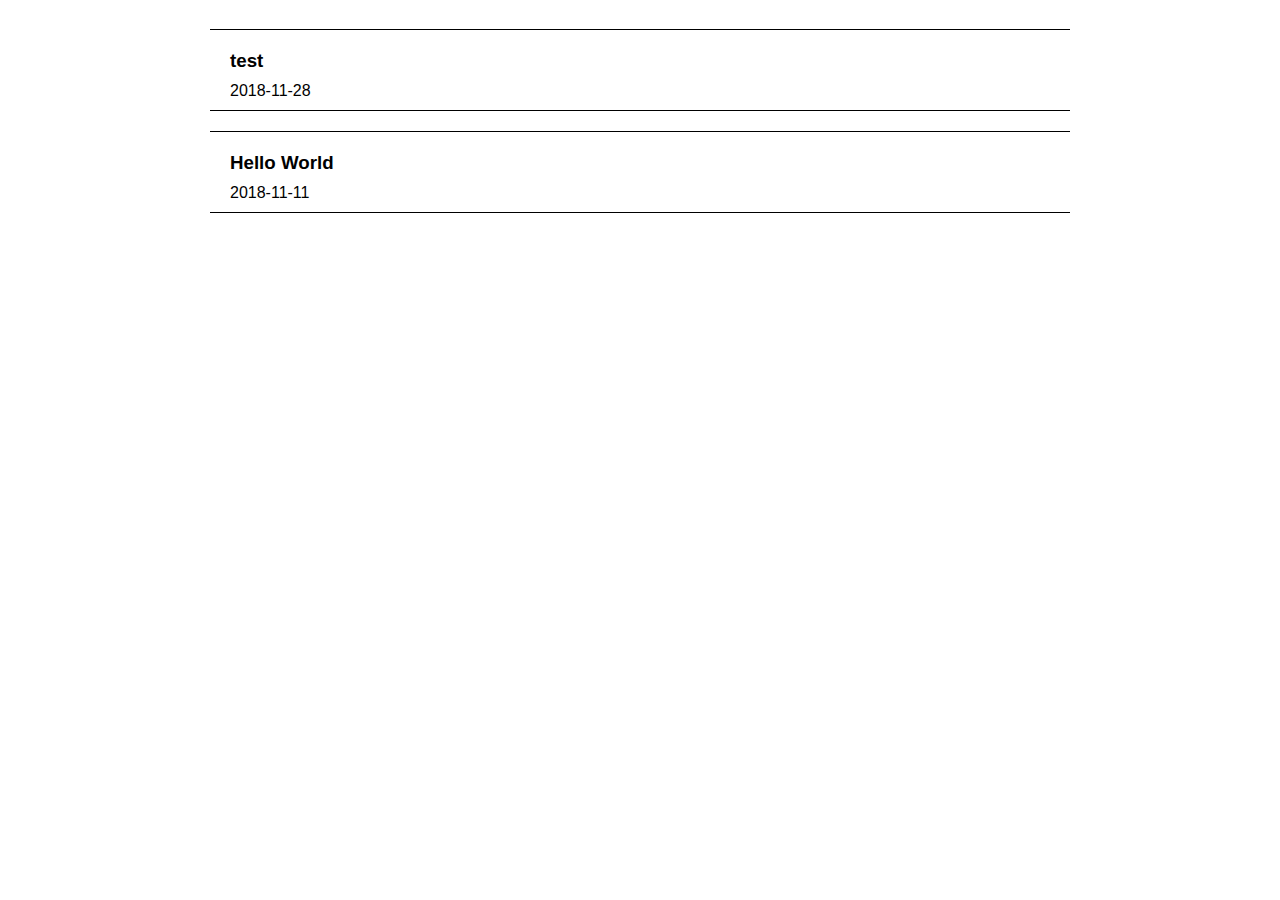
<file: public/ja/index.html>
<!doctype html><html><head><meta property="og:url" content="https://ks1019.github.io/blog/"><meta property="og:site_name" content="ストーのブログ"><meta property="og:title" content="ストーのブログ"><meta property="og:locale" content="ja"><meta property="og:type" content="website"><meta name=twitter:card content="summary"><meta name=twitter:title content="ストーのブログ"><title>ストーのブログ</title><link rel=canonical href=https://ks1019.github.io/blog/><meta name=robots content="noindex"><meta charset=utf-8><meta http-equiv=refresh content="0; url=https://ks1019.github.io/blog/"></head></html>
</file>
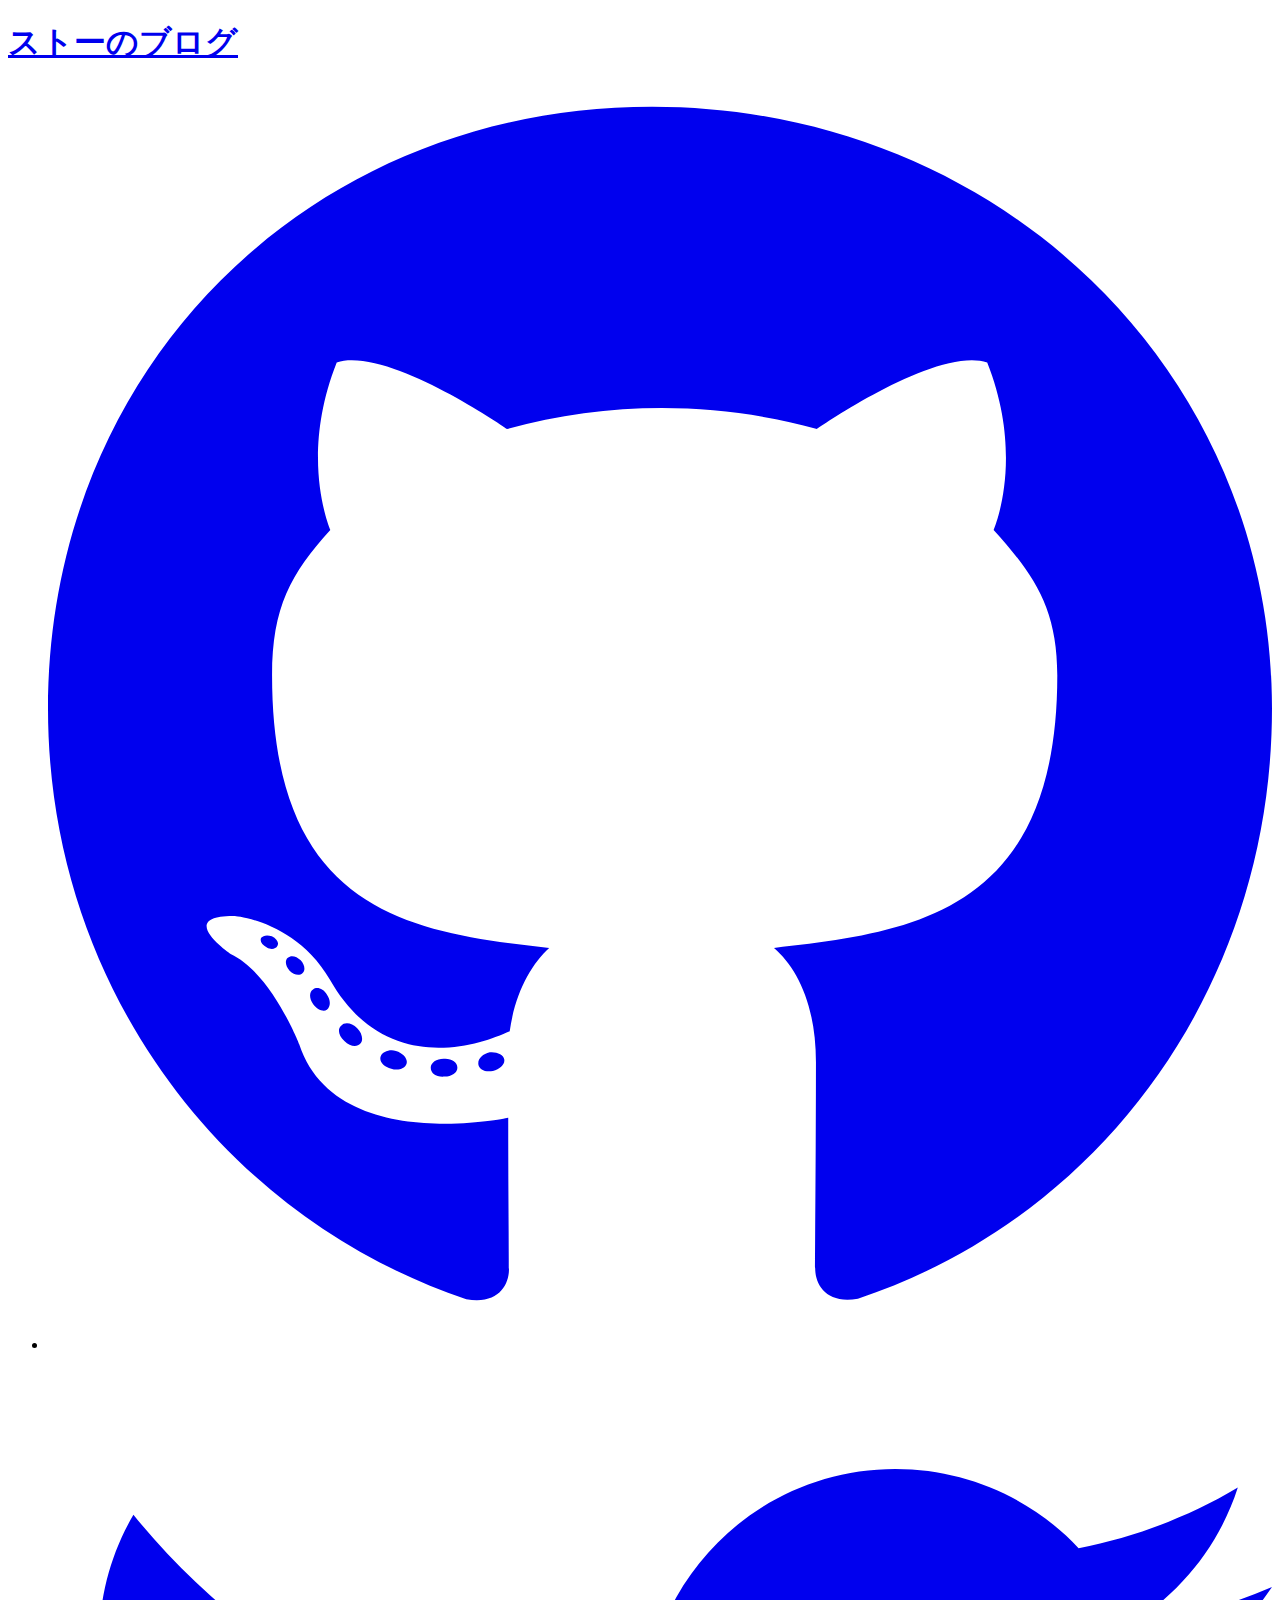
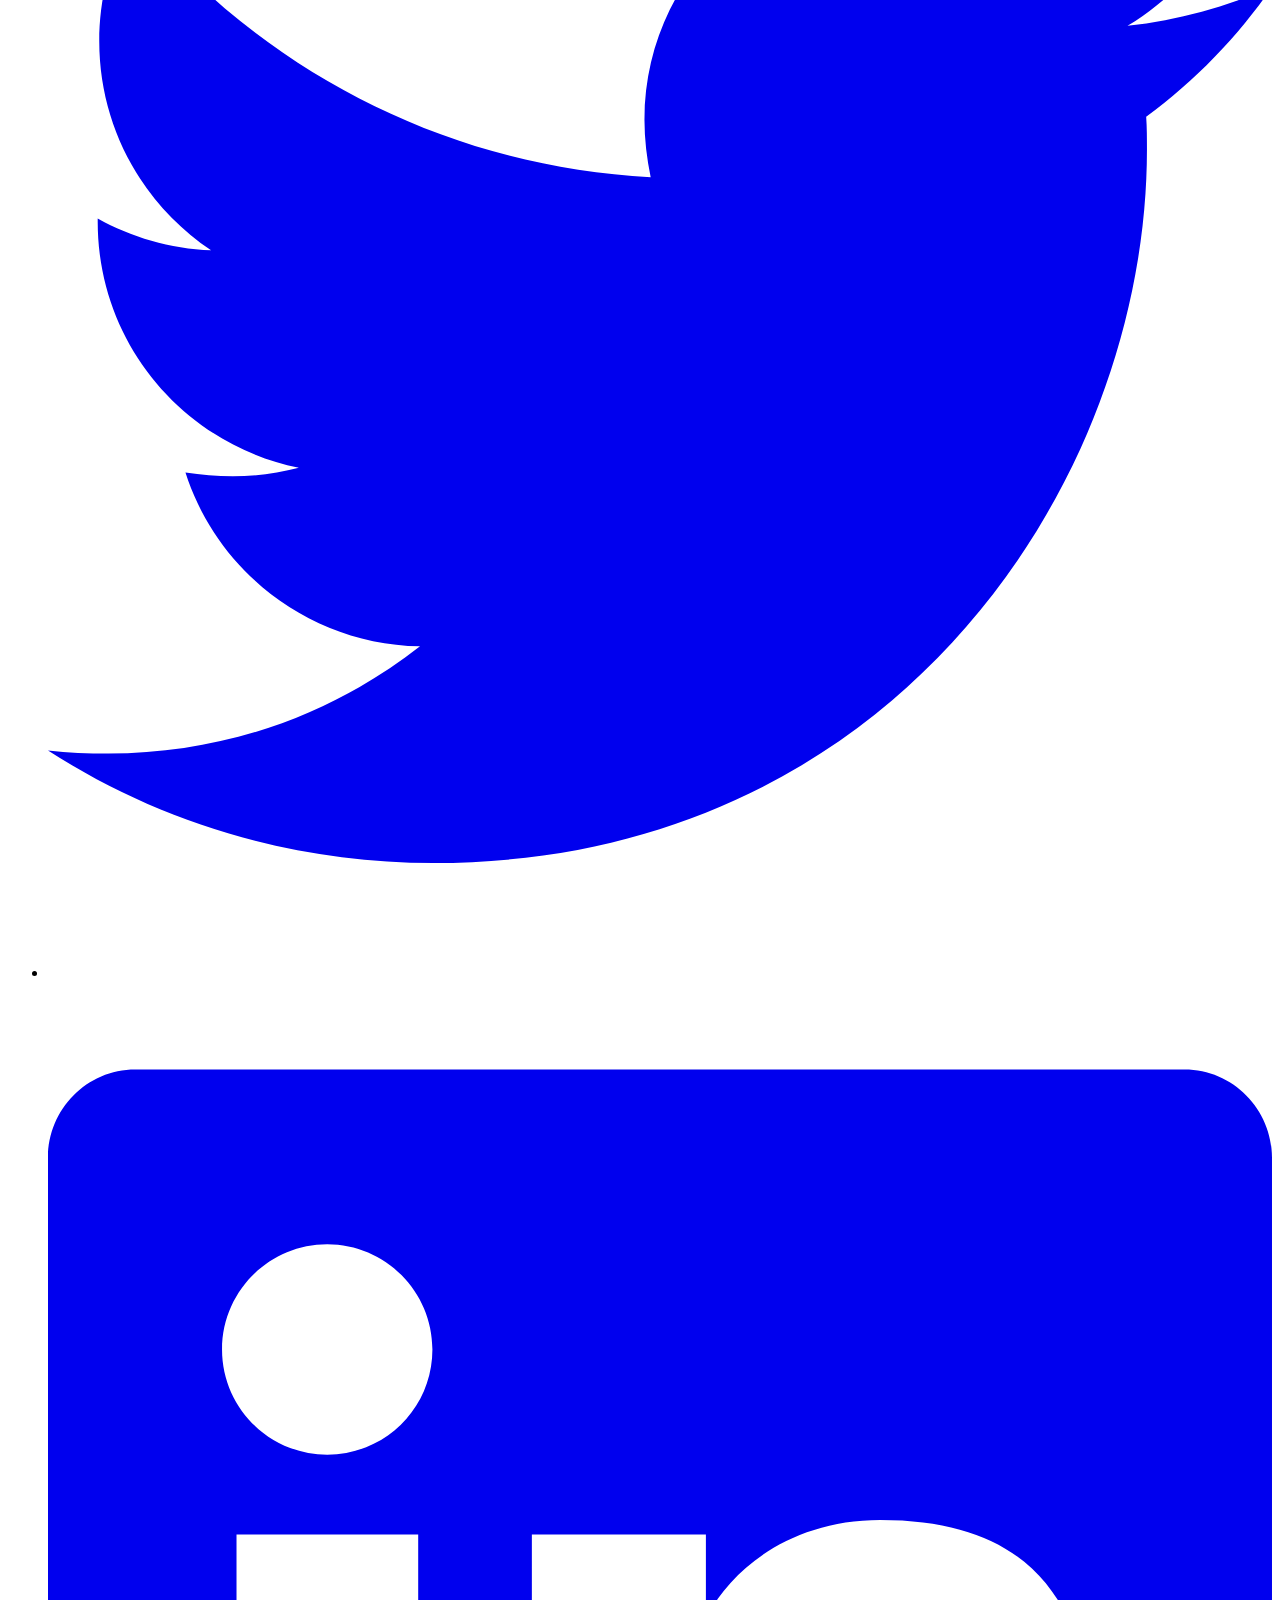
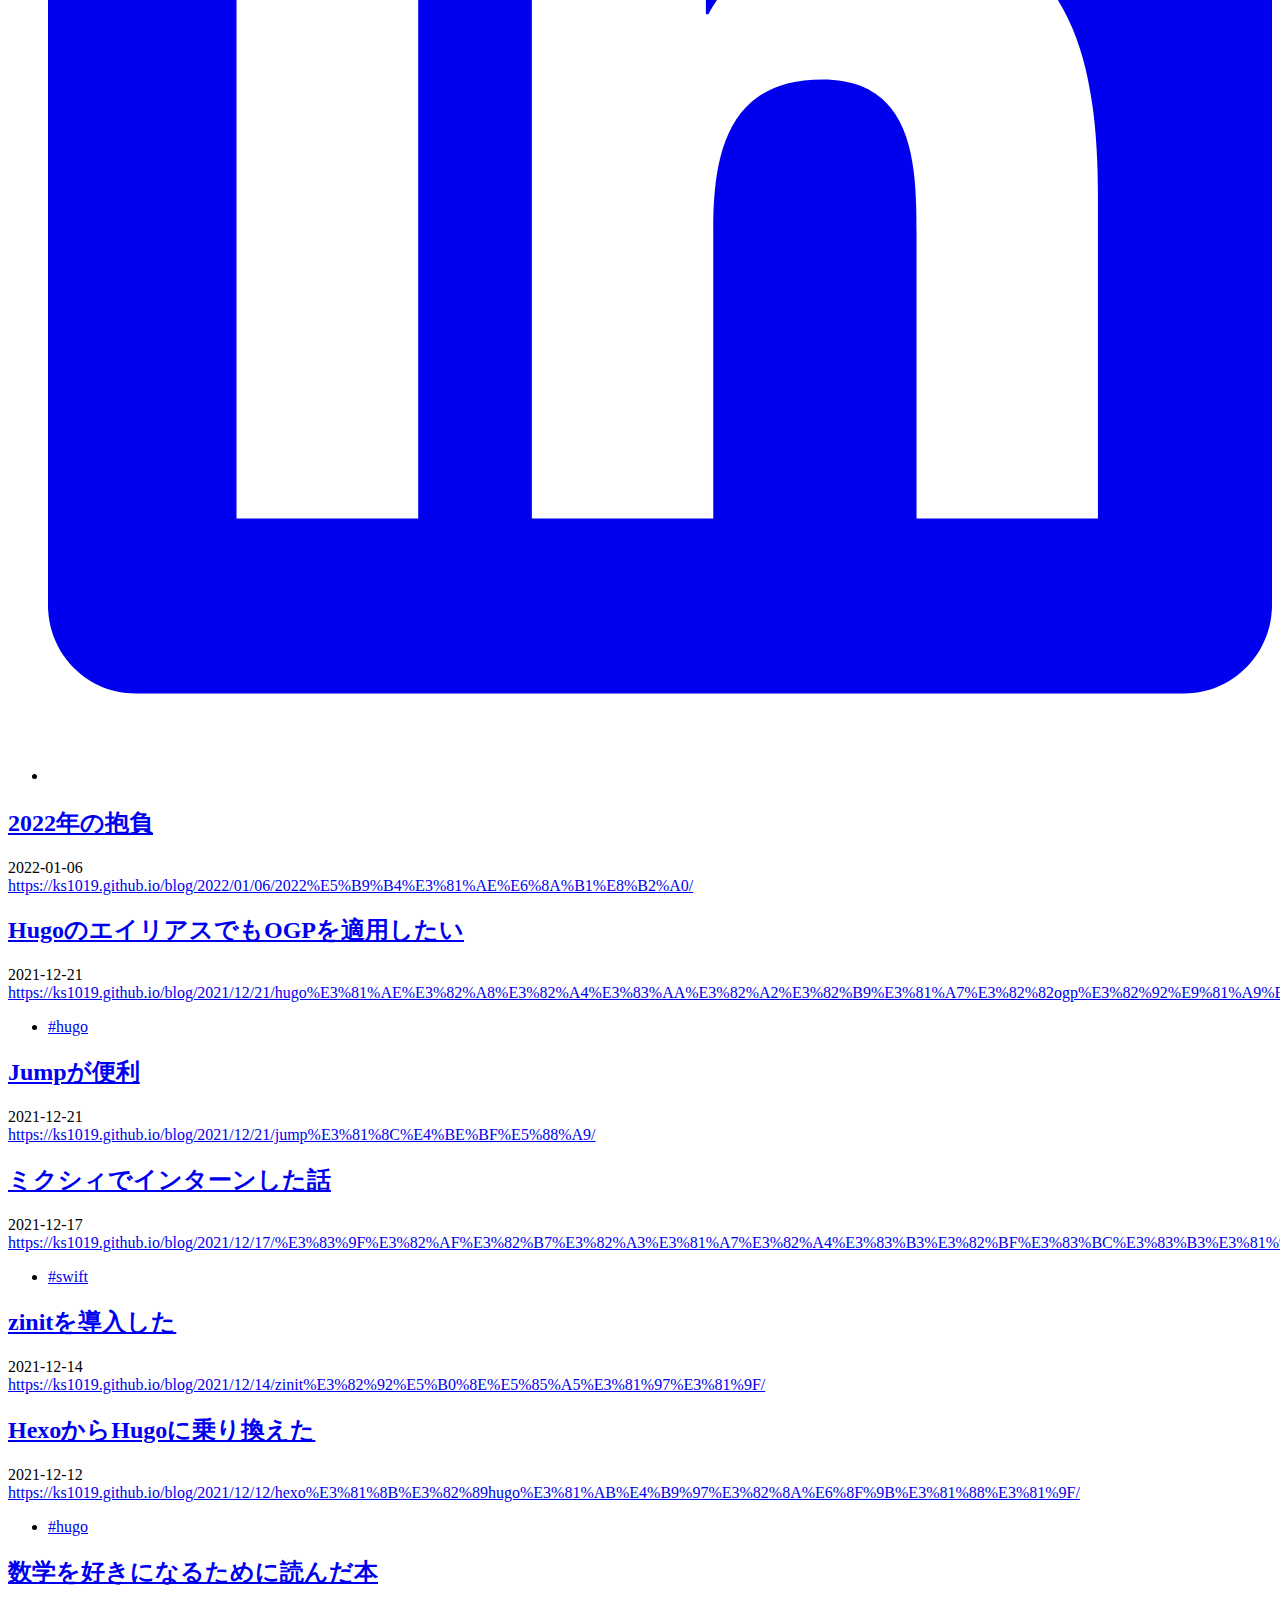
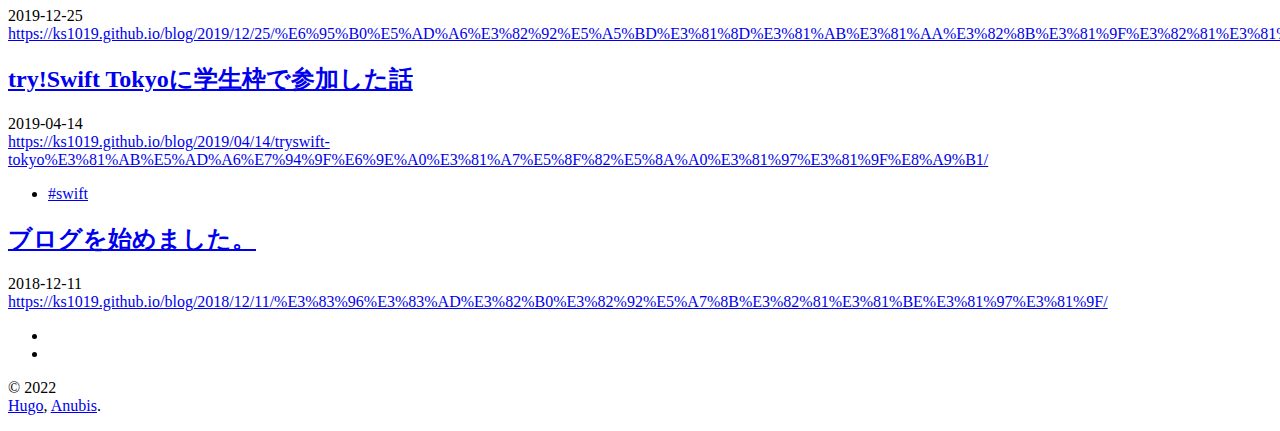
<file: public/posts/index.html>
<!DOCTYPE html>


<html lang="ja" data-theme="">
<head>
    
        
<meta charset="utf-8">
<meta name="HandheldFriendly" content="True">
<meta name="viewport" content="width=device-width, initial-scale=1.0">
<meta name="referrer" content="no-referrer-when-downgrade">

<title>Posts - ストーのブログ</title>

<meta name="description" content="">





<link rel="alternate" type="application/rss+xml" href="https://ks1019.github.io/blog/posts/index.xml" title="ストーのブログ" />
<link rel="icon" type="image/x-icon" href="https://ks1019.github.io/blog/favicon.ico">
<link rel="apple-touch-icon-precomposed" href="https://ks1019.github.io/blog/favicon.png">


<style>
  body {
    visibility: hidden;
    opacity: 0;
  }
</style>

<noscript>
  <style>
    body {
      visibility: visible;
      opacity: 1;
    }
  </style>
</noscript>



    





    
    
        
    
    

    
        <link rel="stylesheet" href="https://ks1019.github.io/blog/css/style.min.82e1632505b3c2656f87b929f00e503634513649b276db300374039f6392cca8.css" integrity="sha256-guFjJQWzwmVvh7kp8A5QNjRRNkmydtswA3QDn2OSzKg=">
    





    

    





    
    
        
    
    

    
        <script src="https://ks1019.github.io/blog/js/script.min.74bf1a3fcf1af396efa4acf3e660e876b61a2153ab9cbe1893ac24ea6d4f94ee.js" type="text/javascript" charset="utf-8" integrity="sha256-dL8aP88a85bvpKzz5mDodrYaIVOrnL4Yk6wk6m1PlO4="></script>
    







<meta property="og:title" content="Posts" />
<meta property="og:description" content="" />
<meta property="og:type" content="website" />
<meta property="og:url" content="https://ks1019.github.io/blog/posts/" />


<meta name="twitter:card" content="summary"/>
<meta name="twitter:title" content="Posts"/>
<meta name="twitter:description" content=""/>








    
<script async src="https://www.googletagmanager.com/gtag/js?id=G-DNLGK3TWCX"></script>
<script>
var dnt = (navigator.doNotTrack || window.doNotTrack || navigator.msDoNotTrack);
var doNotTrack = (dnt == "1" || dnt == "yes");
if (!doNotTrack) {
	window.dataLayer = window.dataLayer || [];
	function gtag(){dataLayer.push(arguments);}
	gtag('js', new Date());
	gtag('config', 'G-DNLGK3TWCX', { 'anonymize_ip': true });
}
</script>





    
</head>
<body>
    <a class="skip-main" href="#main"></a>
    <div class="container">
        <header class="common-header"> 
            
                <div class="header-top">
    <h1 class="site-title">
    <a href="/blog">ストーのブログ</a>
</h1>
    <ul class="social-icons">


    
        
        
        <li>
            <a href="https://github.com/ks1019" title="Github" rel="me">
            <span class="inline-svg" >




    
<svg xmlns="http://www.w3.org/2000/svg" viewBox="0 0 496 512"><path fill="currentColor" d="M165.9 397.4c0 2-2.3 3.6-5.2 3.6-3.3.3-5.6-1.3-5.6-3.6 0-2 2.3-3.6 5.2-3.6 3-.3 5.6 1.3 5.6 3.6zm-31.1-4.5c-.7 2 1.3 4.3 4.3 4.9 2.6 1 5.6 0 6.2-2s-1.3-4.3-4.3-5.2c-2.6-.7-5.5.3-6.2 2.3zm44.2-1.7c-2.9.7-4.9 2.6-4.6 4.9.3 2 2.9 3.3 5.9 2.6 2.9-.7 4.9-2.6 4.6-4.6-.3-1.9-3-3.2-5.9-2.9zM244.8 8C106.1 8 0 113.3 0 252c0 110.9 69.8 205.8 169.5 239.2 12.8 2.3 17.3-5.6 17.3-12.1 0-6.2-.3-40.4-.3-61.4 0 0-70 15-84.7-29.8 0 0-11.4-29.1-27.8-36.6 0 0-22.9-15.7 1.6-15.4 0 0 24.9 2 38.6 25.8 21.9 38.6 58.6 27.5 72.9 20.9 2.3-16 8.8-27.1 16-33.7-55.9-6.2-112.3-14.3-112.3-110.5 0-27.5 7.6-41.3 23.6-58.9-2.6-6.5-11.1-33.3 2.6-67.9 20.9-6.5 69 27 69 27 20-5.6 41.5-8.5 62.8-8.5s42.8 2.9 62.8 8.5c0 0 48.1-33.6 69-27 13.7 34.7 5.2 61.4 2.6 67.9 16 17.7 25.8 31.5 25.8 58.9 0 96.5-58.9 104.2-114.8 110.5 9.2 7.9 17 22.9 17 46.4 0 33.7-.3 75.4-.3 83.6 0 6.5 4.6 14.4 17.3 12.1C428.2 457.8 496 362.9 496 252 496 113.3 383.5 8 244.8 8zM97.2 352.9c-1.3 1-1 3.3.7 5.2 1.6 1.6 3.9 2.3 5.2 1 1.3-1 1-3.3-.7-5.2-1.6-1.6-3.9-2.3-5.2-1zm-10.8-8.1c-.7 1.3.3 2.9 2.3 3.9 1.6 1 3.6.7 4.3-.7.7-1.3-.3-2.9-2.3-3.9-2-.6-3.6-.3-4.3.7zm32.4 35.6c-1.6 1.3-1 4.3 1.3 6.2 2.3 2.3 5.2 2.6 6.5 1 1.3-1.3.7-4.3-1.3-6.2-2.2-2.3-5.2-2.6-6.5-1zm-11.4-14.7c-1.6 1-1.6 3.6 0 5.9 1.6 2.3 4.3 3.3 5.6 2.3 1.6-1.3 1.6-3.9 0-6.2-1.4-2.3-4-3.3-5.6-2z"/></svg>

</span>

            </a>
        </li>
    

    
        
        
        <li>
            <a href="https://twitter.com/kotarong1" title="Twitter" rel="me">
            <span class="inline-svg" >




    
<svg xmlns="http://www.w3.org/2000/svg" viewBox="0 0 512 512"><path fill="currentColor" d="M459.37 151.716c.325 4.548.325 9.097.325 13.645 0 138.72-105.583 298.558-298.558 298.558-59.452 0-114.68-17.219-161.137-47.106 8.447.974 16.568 1.299 25.34 1.299 49.055 0 94.213-16.568 130.274-44.832-46.132-.975-84.792-31.188-98.112-72.772 6.498.974 12.995 1.624 19.818 1.624 9.421 0 18.843-1.3 27.614-3.573-48.081-9.747-84.143-51.98-84.143-102.985v-1.299c13.969 7.797 30.214 12.67 47.431 13.319-28.264-18.843-46.781-51.005-46.781-87.391 0-19.492 5.197-37.36 14.294-52.954 51.655 63.675 129.3 105.258 216.365 109.807-1.624-7.797-2.599-15.918-2.599-24.04 0-57.828 46.782-104.934 104.934-104.934 30.213 0 57.502 12.67 76.67 33.137 23.715-4.548 46.456-13.32 66.599-25.34-7.798 24.366-24.366 44.833-46.132 57.827 21.117-2.273 41.584-8.122 60.426-16.243-14.292 20.791-32.161 39.308-52.628 54.253z"/></svg>

</span>

            </a>
        </li>
    

    
        
        
        <li>
            <a href="https://www.linkedin.com/in/kotarosuto" title="Linkedin" rel="me">
            <span class="inline-svg" >




    
<svg xmlns="http://www.w3.org/2000/svg" viewBox="0 0 448 512"><path fill="currentColor" d="M416 32H31.9C14.3 32 0 46.5 0 64.3v383.4C0 465.5 14.3 480 31.9 480H416c17.6 0 32-14.5 32-32.3V64.3c0-17.8-14.4-32.3-32-32.3zM135.4 416H69V202.2h66.5V416zm-33.2-243c-21.3 0-38.5-17.3-38.5-38.5S80.9 96 102.2 96c21.2 0 38.5 17.3 38.5 38.5 0 21.3-17.2 38.5-38.5 38.5zm282.1 243h-66.4V312c0-24.8-.5-56.7-34.5-56.7-34.6 0-39.9 27-39.9 54.9V416h-66.4V202.2h63.7v29.2h.9c8.9-16.8 30.6-34.5 62.9-34.5 67.2 0 79.7 44.3 79.7 101.9V416z"/></svg>

</span>

            </a>
        </li>
    




</ul>
</div>

    <nav></nav>






            
        </header>
        <main id="main" tabindex="-1"> 
            
    <div class="index-content">
        
    </div>

    <div class="articles h-feed">
        <h1 class="post-title"></h1>
        
        
            <div class="post-short-list h-entry">
                <div class="post-header">
                    <header>
                        <h2 class="p-name post-title"><a class="u-url" href="/blog/2022/01/06/2022%E5%B9%B4%E3%81%AE%E6%8A%B1%E8%B2%A0/">2022年の抱負</a></h2>
                        
                    </header>
                </div>
                

    


<div class="post-info">
    
        <div class="post-date dt-published">2022-01-06</div>
    

    <a class="post-hidden-url u-url" href="https://ks1019.github.io/blog/2022/01/06/2022%E5%B9%B4%E3%81%AE%E6%8A%B1%E8%B2%A0/">https://ks1019.github.io/blog/2022/01/06/2022%E5%B9%B4%E3%81%AE%E6%8A%B1%E8%B2%A0/</a>
    <a href="https://ks1019.github.io/blog" class="p-name p-author post-hidden-author h-card" rel="me"></a>


    <div class="post-taxonomies">
        
            
    </div>
</div>

            </div>
        
            <div class="post-short-list h-entry">
                <div class="post-header">
                    <header>
                        <h2 class="p-name post-title"><a class="u-url" href="/blog/2021/12/21/hugo%E3%81%AE%E3%82%A8%E3%82%A4%E3%83%AA%E3%82%A2%E3%82%B9%E3%81%A7%E3%82%82ogp%E3%82%92%E9%81%A9%E7%94%A8%E3%81%97%E3%81%9F%E3%81%84/">HugoのエイリアスでもOGPを適用したい</a></h2>
                        
                    </header>
                </div>
                

    


<div class="post-info">
    
        <div class="post-date dt-published">2021-12-21</div>
    

    <a class="post-hidden-url u-url" href="https://ks1019.github.io/blog/2021/12/21/hugo%E3%81%AE%E3%82%A8%E3%82%A4%E3%83%AA%E3%82%A2%E3%82%B9%E3%81%A7%E3%82%82ogp%E3%82%92%E9%81%A9%E7%94%A8%E3%81%97%E3%81%9F%E3%81%84/">https://ks1019.github.io/blog/2021/12/21/hugo%E3%81%AE%E3%82%A8%E3%82%A4%E3%83%AA%E3%82%A2%E3%82%B9%E3%81%A7%E3%82%82ogp%E3%82%92%E9%81%A9%E7%94%A8%E3%81%97%E3%81%9F%E3%81%84/</a>
    <a href="https://ks1019.github.io/blog" class="p-name p-author post-hidden-author h-card" rel="me"></a>


    <div class="post-taxonomies">
        
            
                <ul class="post-tags">
                    
                        
                        <li><a href="https://ks1019.github.io/blog/tags/hugo/">#hugo</a></li>
                    
                </ul>
        
    </div>
</div>

            </div>
        
            <div class="post-short-list h-entry">
                <div class="post-header">
                    <header>
                        <h2 class="p-name post-title"><a class="u-url" href="/blog/2021/12/21/jump%E3%81%8C%E4%BE%BF%E5%88%A9/">Jumpが便利</a></h2>
                        
                    </header>
                </div>
                

    


<div class="post-info">
    
        <div class="post-date dt-published">2021-12-21</div>
    

    <a class="post-hidden-url u-url" href="https://ks1019.github.io/blog/2021/12/21/jump%E3%81%8C%E4%BE%BF%E5%88%A9/">https://ks1019.github.io/blog/2021/12/21/jump%E3%81%8C%E4%BE%BF%E5%88%A9/</a>
    <a href="https://ks1019.github.io/blog" class="p-name p-author post-hidden-author h-card" rel="me"></a>


    <div class="post-taxonomies">
        
            
    </div>
</div>

            </div>
        
            <div class="post-short-list h-entry">
                <div class="post-header">
                    <header>
                        <h2 class="p-name post-title"><a class="u-url" href="/blog/2021/12/17/%E3%83%9F%E3%82%AF%E3%82%B7%E3%82%A3%E3%81%A7%E3%82%A4%E3%83%B3%E3%82%BF%E3%83%BC%E3%83%B3%E3%81%97%E3%81%9F%E8%A9%B1/">ミクシィでインターンした話</a></h2>
                        
                    </header>
                </div>
                

    


<div class="post-info">
    
        <div class="post-date dt-published">2021-12-17</div>
    

    <a class="post-hidden-url u-url" href="https://ks1019.github.io/blog/2021/12/17/%E3%83%9F%E3%82%AF%E3%82%B7%E3%82%A3%E3%81%A7%E3%82%A4%E3%83%B3%E3%82%BF%E3%83%BC%E3%83%B3%E3%81%97%E3%81%9F%E8%A9%B1/">https://ks1019.github.io/blog/2021/12/17/%E3%83%9F%E3%82%AF%E3%82%B7%E3%82%A3%E3%81%A7%E3%82%A4%E3%83%B3%E3%82%BF%E3%83%BC%E3%83%B3%E3%81%97%E3%81%9F%E8%A9%B1/</a>
    <a href="https://ks1019.github.io/blog" class="p-name p-author post-hidden-author h-card" rel="me"></a>


    <div class="post-taxonomies">
        
            
                <ul class="post-tags">
                    
                        
                        <li><a href="https://ks1019.github.io/blog/tags/swift/">#swift</a></li>
                    
                </ul>
        
    </div>
</div>

            </div>
        
            <div class="post-short-list h-entry">
                <div class="post-header">
                    <header>
                        <h2 class="p-name post-title"><a class="u-url" href="/blog/2021/12/14/zinit%E3%82%92%E5%B0%8E%E5%85%A5%E3%81%97%E3%81%9F/">zinitを導入した</a></h2>
                        
                    </header>
                </div>
                

    


<div class="post-info">
    
        <div class="post-date dt-published">2021-12-14</div>
    

    <a class="post-hidden-url u-url" href="https://ks1019.github.io/blog/2021/12/14/zinit%E3%82%92%E5%B0%8E%E5%85%A5%E3%81%97%E3%81%9F/">https://ks1019.github.io/blog/2021/12/14/zinit%E3%82%92%E5%B0%8E%E5%85%A5%E3%81%97%E3%81%9F/</a>
    <a href="https://ks1019.github.io/blog" class="p-name p-author post-hidden-author h-card" rel="me"></a>


    <div class="post-taxonomies">
        
            
    </div>
</div>

            </div>
        
            <div class="post-short-list h-entry">
                <div class="post-header">
                    <header>
                        <h2 class="p-name post-title"><a class="u-url" href="/blog/2021/12/12/hexo%E3%81%8B%E3%82%89hugo%E3%81%AB%E4%B9%97%E3%82%8A%E6%8F%9B%E3%81%88%E3%81%9F/">HexoからHugoに乗り換えた</a></h2>
                        
                    </header>
                </div>
                

    


<div class="post-info">
    
        <div class="post-date dt-published">2021-12-12</div>
    

    <a class="post-hidden-url u-url" href="https://ks1019.github.io/blog/2021/12/12/hexo%E3%81%8B%E3%82%89hugo%E3%81%AB%E4%B9%97%E3%82%8A%E6%8F%9B%E3%81%88%E3%81%9F/">https://ks1019.github.io/blog/2021/12/12/hexo%E3%81%8B%E3%82%89hugo%E3%81%AB%E4%B9%97%E3%82%8A%E6%8F%9B%E3%81%88%E3%81%9F/</a>
    <a href="https://ks1019.github.io/blog" class="p-name p-author post-hidden-author h-card" rel="me"></a>


    <div class="post-taxonomies">
        
            
                <ul class="post-tags">
                    
                        
                        <li><a href="https://ks1019.github.io/blog/tags/hugo/">#hugo</a></li>
                    
                </ul>
        
    </div>
</div>

            </div>
        
            <div class="post-short-list h-entry">
                <div class="post-header">
                    <header>
                        <h2 class="p-name post-title"><a class="u-url" href="/blog/2019/12/25/%E6%95%B0%E5%AD%A6%E3%82%92%E5%A5%BD%E3%81%8D%E3%81%AB%E3%81%AA%E3%82%8B%E3%81%9F%E3%82%81%E3%81%AB%E8%AA%AD%E3%82%93%E3%81%A0%E6%9C%AC/">数学を好きになるために読んだ本</a></h2>
                        
                    </header>
                </div>
                

    


<div class="post-info">
    
        <div class="post-date dt-published">2019-12-25</div>
    

    <a class="post-hidden-url u-url" href="https://ks1019.github.io/blog/2019/12/25/%E6%95%B0%E5%AD%A6%E3%82%92%E5%A5%BD%E3%81%8D%E3%81%AB%E3%81%AA%E3%82%8B%E3%81%9F%E3%82%81%E3%81%AB%E8%AA%AD%E3%82%93%E3%81%A0%E6%9C%AC/">https://ks1019.github.io/blog/2019/12/25/%E6%95%B0%E5%AD%A6%E3%82%92%E5%A5%BD%E3%81%8D%E3%81%AB%E3%81%AA%E3%82%8B%E3%81%9F%E3%82%81%E3%81%AB%E8%AA%AD%E3%82%93%E3%81%A0%E6%9C%AC/</a>
    <a href="https://ks1019.github.io/blog" class="p-name p-author post-hidden-author h-card" rel="me"></a>


    <div class="post-taxonomies">
        
            
    </div>
</div>

            </div>
        
            <div class="post-short-list h-entry">
                <div class="post-header">
                    <header>
                        <h2 class="p-name post-title"><a class="u-url" href="/blog/2019/04/14/tryswift-tokyo%E3%81%AB%E5%AD%A6%E7%94%9F%E6%9E%A0%E3%81%A7%E5%8F%82%E5%8A%A0%E3%81%97%E3%81%9F%E8%A9%B1/">try!Swift Tokyoに学生枠で参加した話</a></h2>
                        
                    </header>
                </div>
                

    


<div class="post-info">
    
        <div class="post-date dt-published">2019-04-14</div>
    

    <a class="post-hidden-url u-url" href="https://ks1019.github.io/blog/2019/04/14/tryswift-tokyo%E3%81%AB%E5%AD%A6%E7%94%9F%E6%9E%A0%E3%81%A7%E5%8F%82%E5%8A%A0%E3%81%97%E3%81%9F%E8%A9%B1/">https://ks1019.github.io/blog/2019/04/14/tryswift-tokyo%E3%81%AB%E5%AD%A6%E7%94%9F%E6%9E%A0%E3%81%A7%E5%8F%82%E5%8A%A0%E3%81%97%E3%81%9F%E8%A9%B1/</a>
    <a href="https://ks1019.github.io/blog" class="p-name p-author post-hidden-author h-card" rel="me"></a>


    <div class="post-taxonomies">
        
            
                <ul class="post-tags">
                    
                        
                        <li><a href="https://ks1019.github.io/blog/tags/swift/">#swift</a></li>
                    
                </ul>
        
    </div>
</div>

            </div>
        
            <div class="post-short-list h-entry">
                <div class="post-header">
                    <header>
                        <h2 class="p-name post-title"><a class="u-url" href="/blog/2018/12/11/%E3%83%96%E3%83%AD%E3%82%B0%E3%82%92%E5%A7%8B%E3%82%81%E3%81%BE%E3%81%97%E3%81%9F/">ブログを始めました。</a></h2>
                        
                    </header>
                </div>
                

    


<div class="post-info">
    
        <div class="post-date dt-published">2018-12-11</div>
    

    <a class="post-hidden-url u-url" href="https://ks1019.github.io/blog/2018/12/11/%E3%83%96%E3%83%AD%E3%82%B0%E3%82%92%E5%A7%8B%E3%82%81%E3%81%BE%E3%81%97%E3%81%9F/">https://ks1019.github.io/blog/2018/12/11/%E3%83%96%E3%83%AD%E3%82%B0%E3%82%92%E5%A7%8B%E3%82%81%E3%81%BE%E3%81%97%E3%81%9F/</a>
    <a href="https://ks1019.github.io/blog" class="p-name p-author post-hidden-author h-card" rel="me"></a>


    <div class="post-taxonomies">
        
            
    </div>
</div>

            </div>
        
    </div>


        </main>
        
            <footer class="common-footer">
    
    
        <ul class="language-select">
    
    
    
        
    

    
        
            <li><a href="https://ks1019.github.io/blog/en/"></a></li>
        
    
        
            <li></li>
        
    
</ul>

    

    <div class="common-footer-bottom">
        
        <div class="copyright">
            <p>© 2022<br>
             <a target="_blank" rel="noopener noreferrer" href="https://gohugo.io/">Hugo</a>,  <a target="_blank" rel="noopener noreferrer" href="https://github.com/mitrichius/hugo-theme-anubis">Anubis</a>.<br>
            
            </p>  
        </div> 

        

    




<script>
const STORAGE_KEY = 'user-color-scheme'
const defaultTheme = "auto-without-switcher"

let currentTheme
let switchButton
let autoDefinedScheme = window.matchMedia('(prefers-color-scheme: dark)')

const autoChangeScheme = e => {
    currentTheme = e.matches ? 'dark' : 'light'
    document.documentElement.setAttribute('data-theme', currentTheme)
    changeButtonText()
}

document.addEventListener('DOMContentLoaded', function() {
    switchButton = document.querySelector('.theme-switcher')
    currentTheme = detectCurrentScheme()
    if (currentTheme == 'dark') {
        document.documentElement.setAttribute('data-theme', 'dark')
    }
    if (currentTheme == 'auto') {
        autoChangeScheme(autoDefinedScheme);
        autoDefinedScheme.addListener(autoChangeScheme);
    }

    if (switchButton) {
        changeButtonText()
        switchButton.addEventListener('click', switchTheme, false)
    }
  
    showContent()
})

function detectCurrentScheme() {
    if (localStorage.getItem(STORAGE_KEY)) {
        return localStorage.getItem(STORAGE_KEY)
    } 
    if (defaultTheme) {
        return defaultTheme
    } 
    if (!window.matchMedia) {
        return 'light'
    } 
    if (window.matchMedia('(prefers-color-scheme: dark)').matches) {
        return 'dark'
    }
    return 'light'
}

function changeButtonText()
{   
    if (switchButton) {
        switchButton.textContent = currentTheme == 'dark' ?  "" : ""
    }
}

function switchTheme(e) {
    if (currentTheme == 'dark') {
        localStorage.setItem(STORAGE_KEY, 'light')
        document.documentElement.setAttribute('data-theme', 'light')
        currentTheme = 'light'
    } else {
        localStorage.setItem(STORAGE_KEY, 'dark')
        document.documentElement.setAttribute('data-theme', 'dark')
        currentTheme = 'dark'
    }
    changeButtonText()
}

function showContent() {
    document.body.style.visibility = 'visible';
    document.body.style.opacity = 1;
}
</script>   
    </div>

    <p class="h-card vcard">

    <a href=https://ks1019.github.io/blog class="p-name u-url url fn" rel="me"></a> 

    

    
</p> 
</footer>

        
    </div>
</body>
</html>
</file>
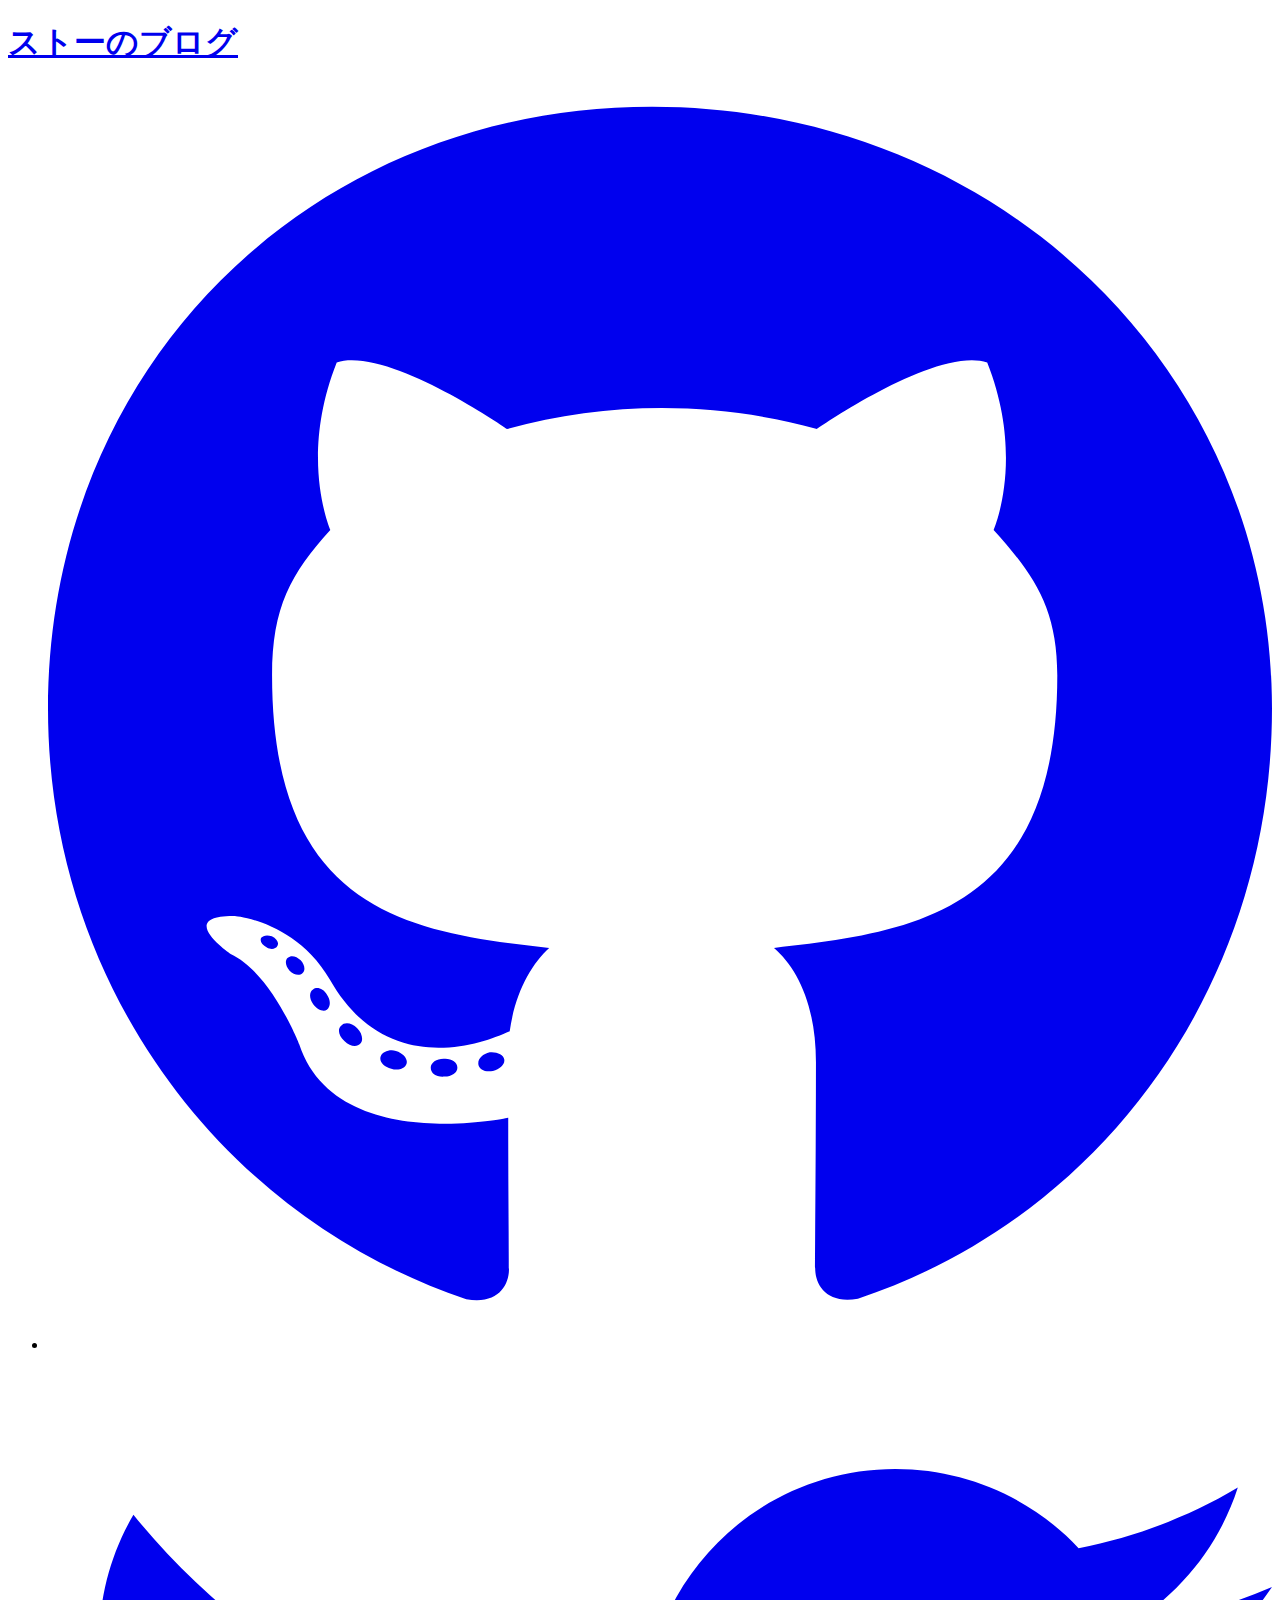
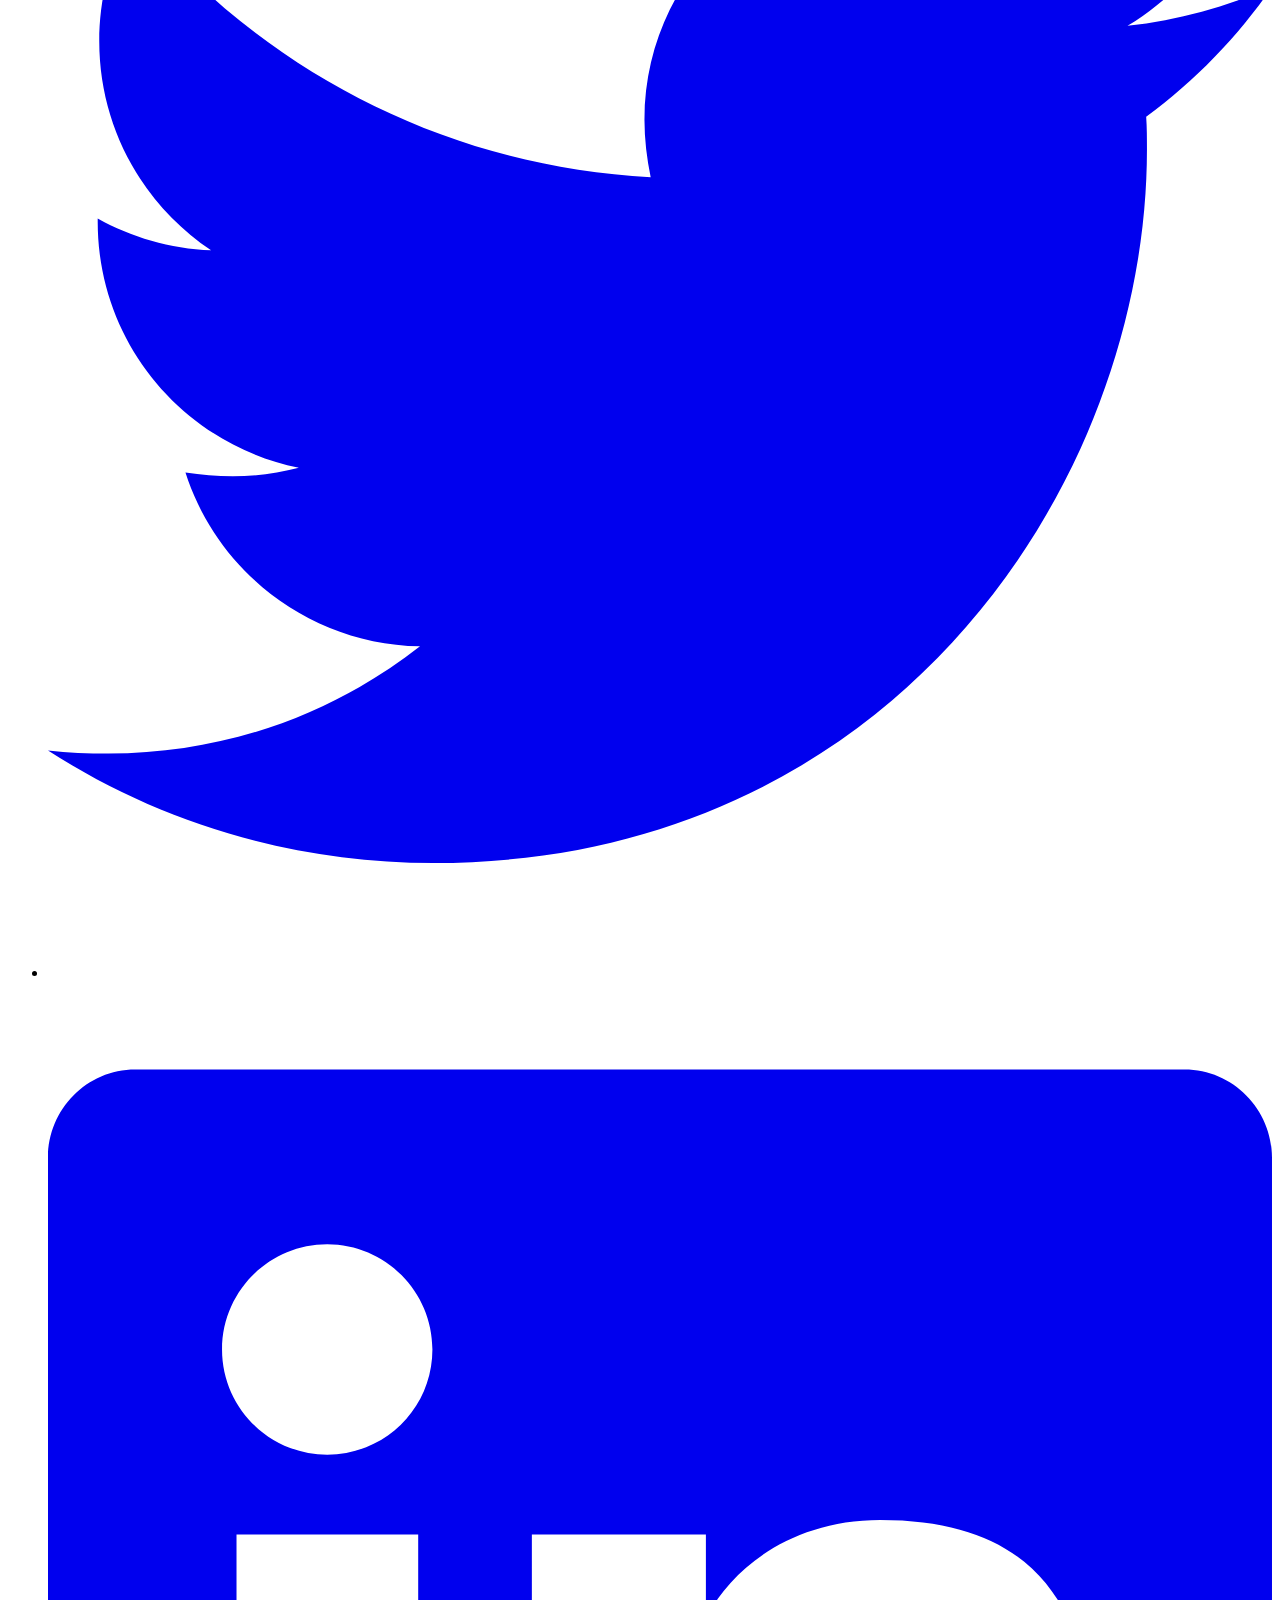
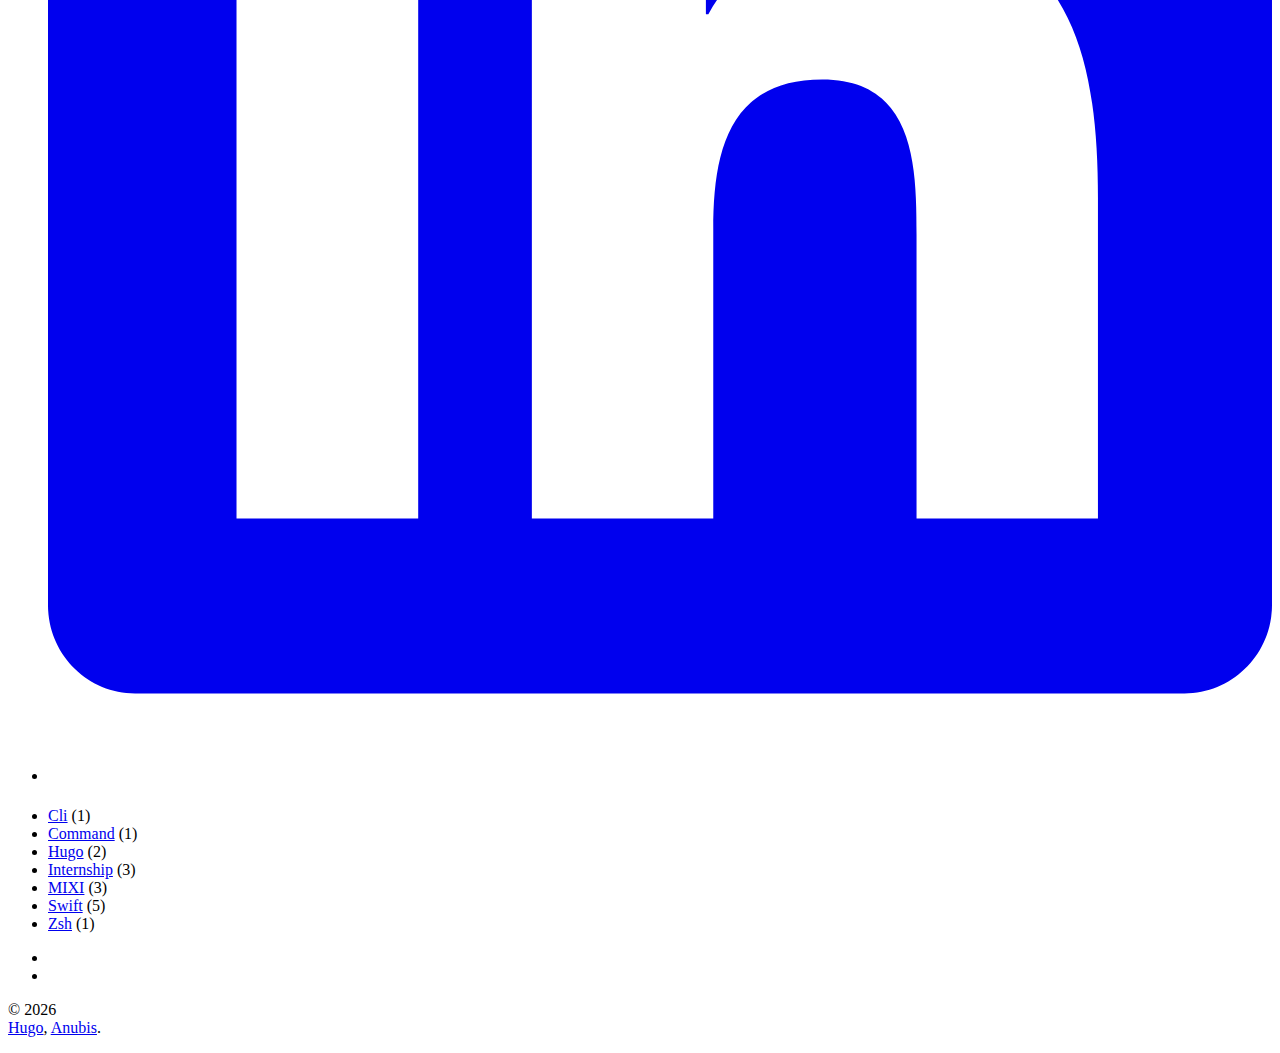
<file: public/tags/index.html>
<!doctype html><html lang=ja data-theme><head><meta charset=utf-8><meta name=HandheldFriendly content="True"><meta name=viewport content="width=device-width,initial-scale=1"><meta name=referrer content="no-referrer-when-downgrade"><title>Tags - ストーのブログ</title><meta name=description content><link rel=alternate type=application/rss+xml href=https://ks1019.github.io/blog/tags/index.xml title=ストーのブログ><link rel=icon type=image/x-icon href=https://ks1019.github.io/blog/favicon.ico><link rel=apple-touch-icon-precomposed href=https://ks1019.github.io/blog/favicon.png><style>body{visibility:hidden;opacity:0}</style><noscript><style>body{visibility:visible;opacity:1}</style></noscript><link rel=stylesheet href=https://ks1019.github.io/blog/css/style.min.fa557a17762bde271823897593f785aef16639b3c1b9e1a52f3340025735ccbb.css integrity="sha256-+lV6F3Yr3icYI4l1k/eFrvFmObPBueGlLzNAAlc1zLs="><script src=https://ks1019.github.io/blog/js/script.min.74bf1a3fcf1af396efa4acf3e660e876b61a2153ab9cbe1893ac24ea6d4f94ee.js type=text/javascript integrity="sha256-dL8aP88a85bvpKzz5mDodrYaIVOrnL4Yk6wk6m1PlO4="></script><meta property="og:url" content="https://ks1019.github.io/blog/tags/"><meta property="og:site_name" content="ストーのブログ"><meta property="og:title" content="Tags"><meta property="og:locale" content="ja"><meta property="og:type" content="website"><meta name=twitter:card content="summary"><meta name=twitter:title content="Tags"><script async src="https://www.googletagmanager.com/gtag/js?id=G-DNLGK3TWCX"></script><script>var doNotTrack=!1,dnt=navigator.doNotTrack||window.doNotTrack||navigator.msDoNotTrack,doNotTrack=dnt=="1"||dnt=="yes";if(!doNotTrack){window.dataLayer=window.dataLayer||[];function gtag(){dataLayer.push(arguments)}gtag("js",new Date),gtag("config","G-DNLGK3TWCX")}</script></head><body><a class=skip-main href=#main></a><div class=container><header class=common-header><div class=header-top><div class=header-top-left><h1 class=site-title><a href=/blog>ストーのブログ</a></h1><ul class=social-icons><li><a href=https://github.com/ks1019 title=Github rel=me><span class=inline-svg><svg viewBox="0 0 496 512"><path fill="currentColor" d="M165.9 397.4c0 2-2.3 3.6-5.2 3.6-3.3.3-5.6-1.3-5.6-3.6.0-2 2.3-3.6 5.2-3.6 3-.3 5.6 1.3 5.6 3.6zm-31.1-4.5c-.7 2 1.3 4.3 4.3 4.9 2.6 1 5.6.0 6.2-2s-1.3-4.3-4.3-5.2c-2.6-.7-5.5.3-6.2 2.3zm44.2-1.7c-2.9.7-4.9 2.6-4.6 4.9.3 2 2.9 3.3 5.9 2.6 2.9-.7 4.9-2.6 4.6-4.6-.3-1.9-3-3.2-5.9-2.9zM244.8 8C106.1 8 0 113.3.0 252c0 110.9 69.8 205.8 169.5 239.2 12.8 2.3 17.3-5.6 17.3-12.1.0-6.2-.3-40.4-.3-61.4.0.0-70 15-84.7-29.8.0.0-11.4-29.1-27.8-36.6.0.0-22.9-15.7 1.6-15.4.0.0 24.9 2 38.6 25.8 21.9 38.6 58.6 27.5 72.9 20.9 2.3-16 8.8-27.1 16-33.7-55.9-6.2-112.3-14.3-112.3-110.5.0-27.5 7.6-41.3 23.6-58.9-2.6-6.5-11.1-33.3 2.6-67.9 20.9-6.5 69 27 69 27 20-5.6 41.5-8.5 62.8-8.5s42.8 2.9 62.8 8.5c0 0 48.1-33.6 69-27 13.7 34.7 5.2 61.4 2.6 67.9 16 17.7 25.8 31.5 25.8 58.9.0 96.5-58.9 104.2-114.8 110.5 9.2 7.9 17 22.9 17 46.4.0 33.7-.3 75.4-.3 83.6.0 6.5 4.6 14.4 17.3 12.1C428.2 457.8 496 362.9 496 252 496 113.3 383.5 8 244.8 8zM97.2 352.9c-1.3 1-1 3.3.7 5.2 1.6 1.6 3.9 2.3 5.2 1 1.3-1 1-3.3-.7-5.2-1.6-1.6-3.9-2.3-5.2-1zm-10.8-8.1c-.7 1.3.3 2.9 2.3 3.9 1.6 1 3.6.7 4.3-.7.7-1.3-.3-2.9-2.3-3.9-2-.6-3.6-.3-4.3.7zm32.4 35.6c-1.6 1.3-1 4.3 1.3 6.2 2.3 2.3 5.2 2.6 6.5 1 1.3-1.3.7-4.3-1.3-6.2-2.2-2.3-5.2-2.6-6.5-1zm-11.4-14.7c-1.6 1-1.6 3.6.0 5.9 1.6 2.3 4.3 3.3 5.6 2.3 1.6-1.3 1.6-3.9.0-6.2-1.4-2.3-4-3.3-5.6-2z"/></svg></span></a></li><li><a href=https://twitter.com/kotarong1 title=Twitter rel=me><span class=inline-svg><svg viewBox="0 0 512 512"><path fill="currentColor" d="M459.37 151.716c.325 4.548.325 9.097.325 13.645.0 138.72-105.583 298.558-298.558 298.558-59.452.0-114.68-17.219-161.137-47.106 8.447.974 16.568 1.299 25.34 1.299 49.055.0 94.213-16.568 130.274-44.832-46.132-.975-84.792-31.188-98.112-72.772 6.498.974 12.995 1.624 19.818 1.624 9.421.0 18.843-1.3 27.614-3.573-48.081-9.747-84.143-51.98-84.143-102.985v-1.299c13.969 7.797 30.214 12.67 47.431 13.319-28.264-18.843-46.781-51.005-46.781-87.391.0-19.492 5.197-37.36 14.294-52.954 51.655 63.675 129.3 105.258 216.365 109.807-1.624-7.797-2.599-15.918-2.599-24.04.0-57.828 46.782-104.934 104.934-104.934 30.213.0 57.502 12.67 76.67 33.137 23.715-4.548 46.456-13.32 66.599-25.34-7.798 24.366-24.366 44.833-46.132 57.827 21.117-2.273 41.584-8.122 60.426-16.243-14.292 20.791-32.161 39.308-52.628 54.253z"/></svg></span></a></li><li><a href=https://www.linkedin.com/in/kotarosuto title=Linkedin rel=me><span class=inline-svg><svg viewBox="0 0 448 512"><path fill="currentColor" d="M416 32H31.9C14.3 32 0 46.5.0 64.3v383.4C0 465.5 14.3 480 31.9 480H416c17.6.0 32-14.5 32-32.3V64.3c0-17.8-14.4-32.3-32-32.3zM135.4 416H69V202.2h66.5V416zm-33.2-243c-21.3.0-38.5-17.3-38.5-38.5S80.9 96 102.2 96c21.2.0 38.5 17.3 38.5 38.5.0 21.3-17.2 38.5-38.5 38.5zm282.1 243h-66.4V312c0-24.8-.5-56.7-34.5-56.7-34.6.0-39.9 27-39.9 54.9V416h-66.4V202.2h63.7v29.2h.9c8.9-16.8 30.6-34.5 62.9-34.5 67.2.0 79.7 44.3 79.7 101.9V416z"/></svg></span></a></li></ul></div><div class=header-top-right><script>const STORAGE_KEY="user-color-scheme",defaultTheme="auto-without-switcher";let currentTheme,switchButton,autoDefinedScheme=window.matchMedia("(prefers-color-scheme: dark)");const autoChangeScheme=e=>{currentTheme=e.matches?"dark":"light",document.documentElement.setAttribute("data-theme",currentTheme)};document.addEventListener("DOMContentLoaded",function(){switchButton=document.querySelector(".theme-switcher"),currentTheme=detectCurrentScheme(),currentTheme=="dark"&&document.documentElement.setAttribute("data-theme","dark"),currentTheme=="auto"&&(autoChangeScheme(autoDefinedScheme),autoDefinedScheme.addListener(autoChangeScheme)),switchButton&&switchButton.addEventListener("click",switchTheme,!1),showContent()});function detectCurrentScheme(){return localStorage!==null&&localStorage.getItem(STORAGE_KEY)?localStorage.getItem(STORAGE_KEY):defaultTheme?defaultTheme:window.matchMedia?window.matchMedia("(prefers-color-scheme: dark)").matches?"dark":"light":"light"}function switchTheme(){currentTheme=="dark"?(localStorage!==null&&localStorage.setItem(STORAGE_KEY,"light"),document.documentElement.setAttribute("data-theme","light"),currentTheme="light"):(localStorage!==null&&localStorage.setItem(STORAGE_KEY,"dark"),document.documentElement.setAttribute("data-theme","dark"),currentTheme="dark")}function showContent(){document.body.style.visibility="visible",document.body.style.opacity=1}</script></div></div><nav></nav></header><main id=main tabindex=-1><div class=index-content></div><h1></h1><ul class=terms><li><a href=/blog/tags/cli/>Cli</a>
(1)</li><li><a href=/blog/tags/command/>Command</a>
(1)</li><li><a href=/blog/tags/hugo/>Hugo</a>
(2)</li><li><a href=/blog/tags/internship/>Internship</a>
(3)</li><li><a href=/blog/tags/mixi/>MIXI</a>
(3)</li><li><a href=/blog/tags/swift/>Swift</a>
(5)</li><li><a href=/blog/tags/zsh/>Zsh</a>
(1)</li></ul></main><footer class=common-footer><ul class=language-select><li><a href=https://ks1019.github.io/blog/en/tags/></a></li><li></li></ul><div class=common-footer-bottom><div class=copyright><p>© 2026<br><a target=_blank rel="noopener noreferrer" href=https://gohugo.io/>Hugo</a>, <a target=_blank rel="noopener noreferrer" href=https://github.com/mitrichius/hugo-theme-anubis>Anubis</a>.<br></p></div></div><p class="h-card vcard"><a href=https://ks1019.github.io/blog/ class="p-name u-url url fn" rel=me></a></p></footer></div></body></html>
</file>
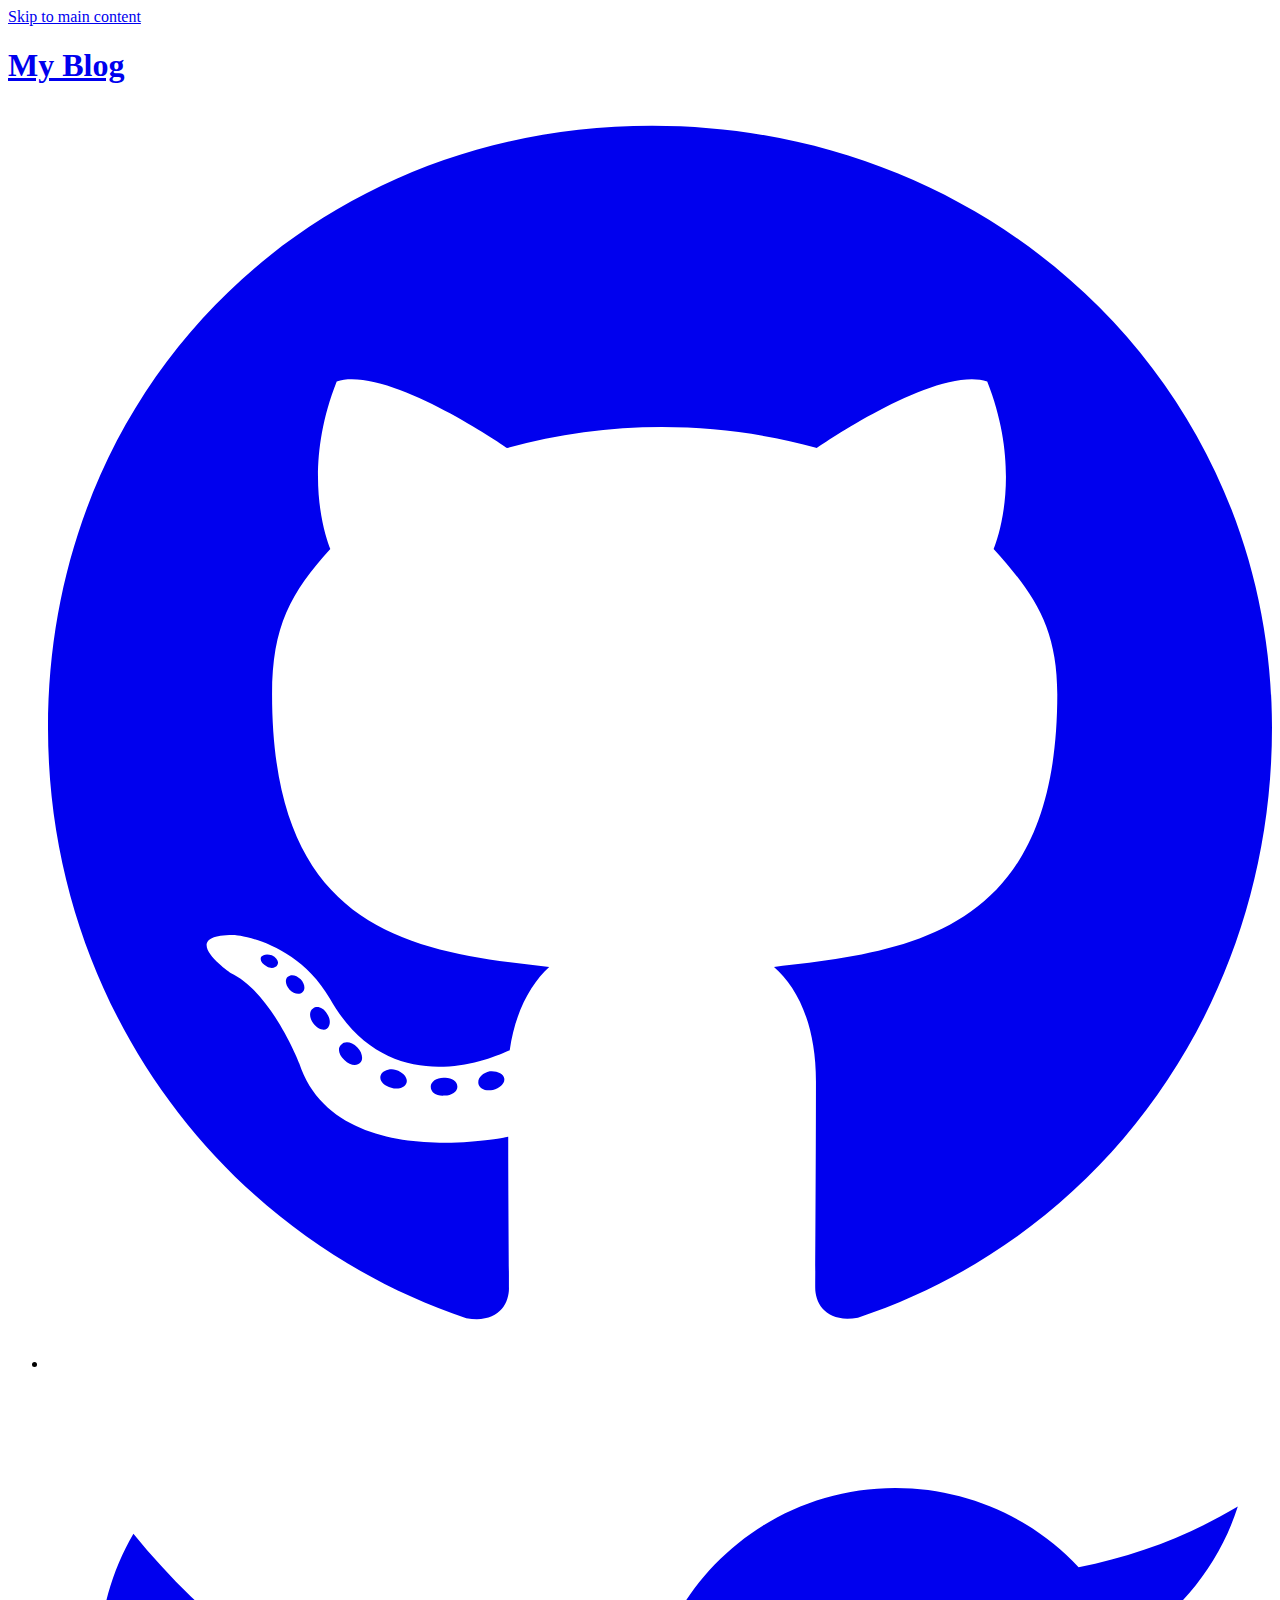
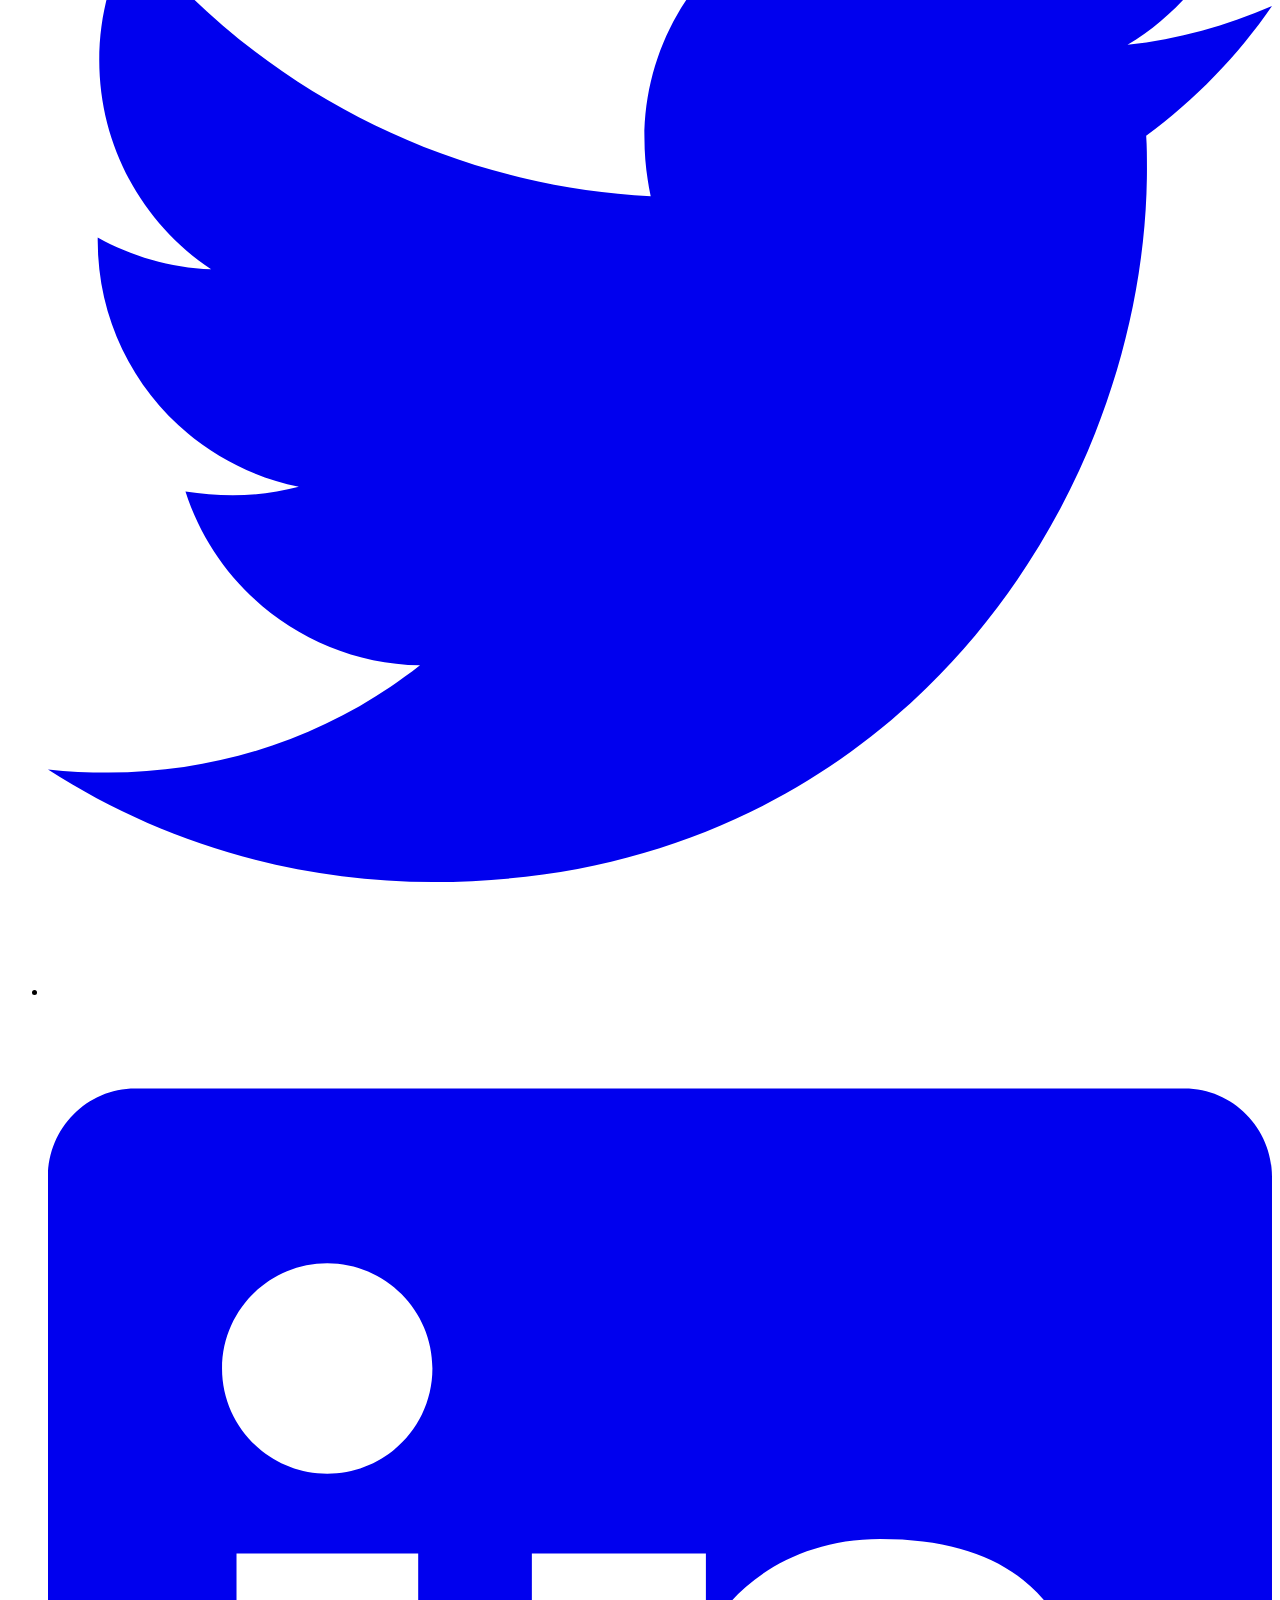
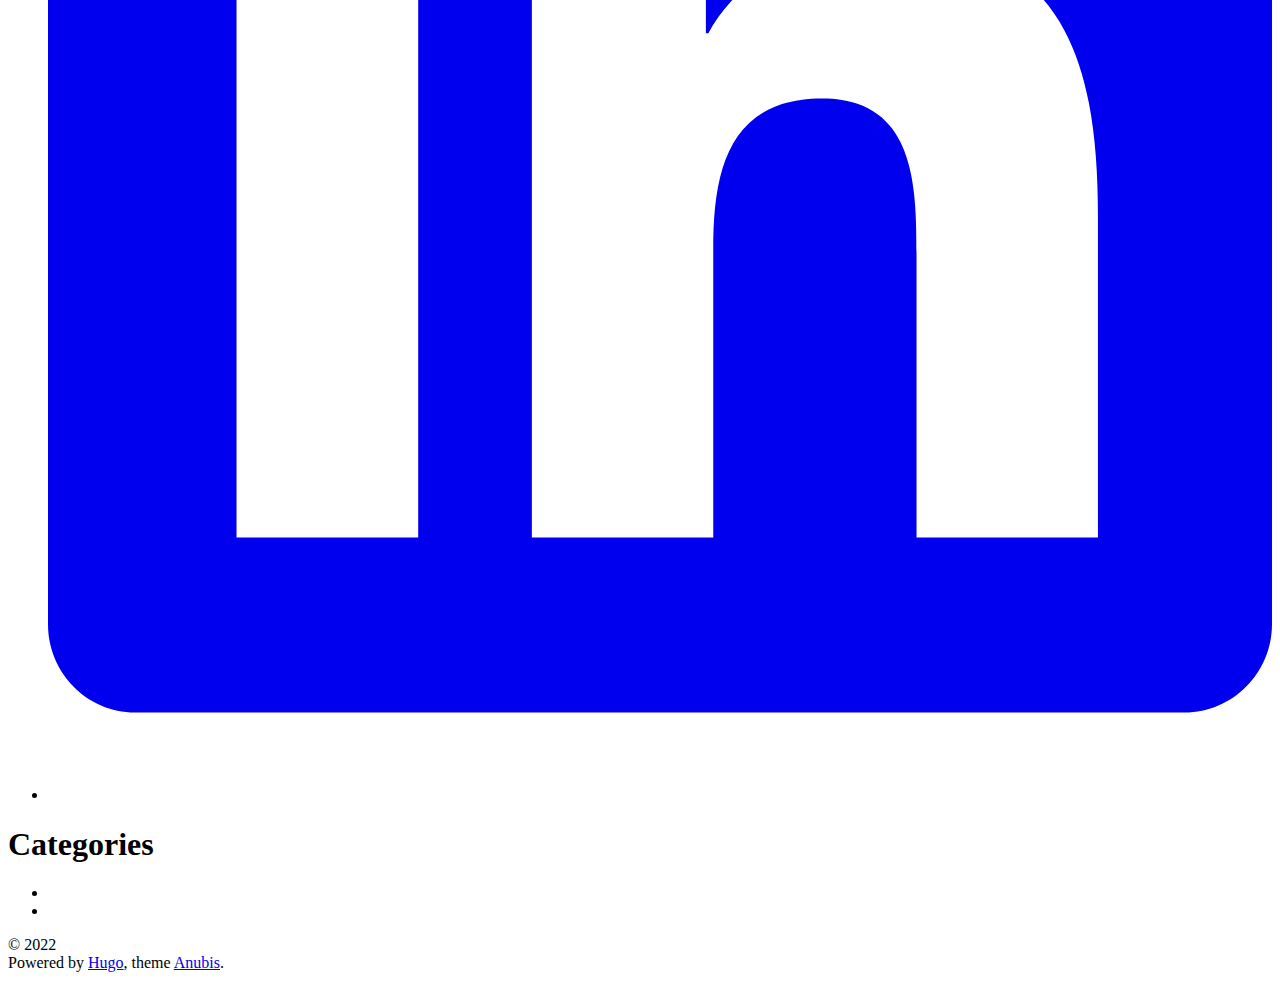
<file: public/en/categories/index.html>
<!DOCTYPE html>


<html lang="en" data-theme="">
<head>
    
        
<meta charset="utf-8">
<meta name="HandheldFriendly" content="True">
<meta name="viewport" content="width=device-width, initial-scale=1.0">
<meta name="referrer" content="no-referrer-when-downgrade">

<title>Categories - My Blog</title>

<meta name="description" content="">





<link rel="alternate" type="application/rss+xml" href="https://ks1019.github.io/blog/en/categories/index.xml" title="My Blog" />
<link rel="icon" type="image/x-icon" href="https://ks1019.github.io/blog/favicon.ico">
<link rel="apple-touch-icon-precomposed" href="https://ks1019.github.io/blog/favicon.png">


<style>
  body {
    visibility: hidden;
    opacity: 0;
  }
</style>

<noscript>
  <style>
    body {
      visibility: visible;
      opacity: 1;
    }
  </style>
</noscript>



    





    
    
        
    
    

    
        <link rel="stylesheet" href="https://ks1019.github.io/blog/css/style.min.82e1632505b3c2656f87b929f00e503634513649b276db300374039f6392cca8.css" integrity="sha256-guFjJQWzwmVvh7kp8A5QNjRRNkmydtswA3QDn2OSzKg=">
    





    

    





    
    
        
    
    

    
        <script src="https://ks1019.github.io/blog/js/script.min.74bf1a3fcf1af396efa4acf3e660e876b61a2153ab9cbe1893ac24ea6d4f94ee.js" type="text/javascript" charset="utf-8" integrity="sha256-dL8aP88a85bvpKzz5mDodrYaIVOrnL4Yk6wk6m1PlO4="></script>
    







<meta property="og:title" content="Categories" />
<meta property="og:description" content="" />
<meta property="og:type" content="website" />
<meta property="og:url" content="https://ks1019.github.io/blog/en/categories/" /><meta property="og:site_name" content="My Blog" />


<meta name="twitter:card" content="summary"/>
<meta name="twitter:title" content="Categories"/>
<meta name="twitter:description" content=""/>








    
<script async src="https://www.googletagmanager.com/gtag/js?id=G-DNLGK3TWCX"></script>
<script>
var dnt = (navigator.doNotTrack || window.doNotTrack || navigator.msDoNotTrack);
var doNotTrack = (dnt == "1" || dnt == "yes");
if (!doNotTrack) {
	window.dataLayer = window.dataLayer || [];
	function gtag(){dataLayer.push(arguments);}
	gtag('js', new Date());
	gtag('config', 'G-DNLGK3TWCX', { 'anonymize_ip': true });
}
</script>





    
</head>
<body>
    <a class="skip-main" href="#main">Skip to main content</a>
    <div class="container">
        <header class="common-header"> 
            
                <div class="header-top">
    <h1 class="site-title">
    <a href="/blog/en">My Blog</a>
</h1>
    <ul class="social-icons">


    
        
        
        <li>
            <a href="https://github.com/ks1019" title="Github" rel="me">
            <span class="inline-svg" >




    
<svg xmlns="http://www.w3.org/2000/svg" viewBox="0 0 496 512"><path fill="currentColor" d="M165.9 397.4c0 2-2.3 3.6-5.2 3.6-3.3.3-5.6-1.3-5.6-3.6 0-2 2.3-3.6 5.2-3.6 3-.3 5.6 1.3 5.6 3.6zm-31.1-4.5c-.7 2 1.3 4.3 4.3 4.9 2.6 1 5.6 0 6.2-2s-1.3-4.3-4.3-5.2c-2.6-.7-5.5.3-6.2 2.3zm44.2-1.7c-2.9.7-4.9 2.6-4.6 4.9.3 2 2.9 3.3 5.9 2.6 2.9-.7 4.9-2.6 4.6-4.6-.3-1.9-3-3.2-5.9-2.9zM244.8 8C106.1 8 0 113.3 0 252c0 110.9 69.8 205.8 169.5 239.2 12.8 2.3 17.3-5.6 17.3-12.1 0-6.2-.3-40.4-.3-61.4 0 0-70 15-84.7-29.8 0 0-11.4-29.1-27.8-36.6 0 0-22.9-15.7 1.6-15.4 0 0 24.9 2 38.6 25.8 21.9 38.6 58.6 27.5 72.9 20.9 2.3-16 8.8-27.1 16-33.7-55.9-6.2-112.3-14.3-112.3-110.5 0-27.5 7.6-41.3 23.6-58.9-2.6-6.5-11.1-33.3 2.6-67.9 20.9-6.5 69 27 69 27 20-5.6 41.5-8.5 62.8-8.5s42.8 2.9 62.8 8.5c0 0 48.1-33.6 69-27 13.7 34.7 5.2 61.4 2.6 67.9 16 17.7 25.8 31.5 25.8 58.9 0 96.5-58.9 104.2-114.8 110.5 9.2 7.9 17 22.9 17 46.4 0 33.7-.3 75.4-.3 83.6 0 6.5 4.6 14.4 17.3 12.1C428.2 457.8 496 362.9 496 252 496 113.3 383.5 8 244.8 8zM97.2 352.9c-1.3 1-1 3.3.7 5.2 1.6 1.6 3.9 2.3 5.2 1 1.3-1 1-3.3-.7-5.2-1.6-1.6-3.9-2.3-5.2-1zm-10.8-8.1c-.7 1.3.3 2.9 2.3 3.9 1.6 1 3.6.7 4.3-.7.7-1.3-.3-2.9-2.3-3.9-2-.6-3.6-.3-4.3.7zm32.4 35.6c-1.6 1.3-1 4.3 1.3 6.2 2.3 2.3 5.2 2.6 6.5 1 1.3-1.3.7-4.3-1.3-6.2-2.2-2.3-5.2-2.6-6.5-1zm-11.4-14.7c-1.6 1-1.6 3.6 0 5.9 1.6 2.3 4.3 3.3 5.6 2.3 1.6-1.3 1.6-3.9 0-6.2-1.4-2.3-4-3.3-5.6-2z"/></svg>

</span>

            </a>
        </li>
    

    
        
        
        <li>
            <a href="https://twitter.com/kotarong1" title="Twitter" rel="me">
            <span class="inline-svg" >




    
<svg xmlns="http://www.w3.org/2000/svg" viewBox="0 0 512 512"><path fill="currentColor" d="M459.37 151.716c.325 4.548.325 9.097.325 13.645 0 138.72-105.583 298.558-298.558 298.558-59.452 0-114.68-17.219-161.137-47.106 8.447.974 16.568 1.299 25.34 1.299 49.055 0 94.213-16.568 130.274-44.832-46.132-.975-84.792-31.188-98.112-72.772 6.498.974 12.995 1.624 19.818 1.624 9.421 0 18.843-1.3 27.614-3.573-48.081-9.747-84.143-51.98-84.143-102.985v-1.299c13.969 7.797 30.214 12.67 47.431 13.319-28.264-18.843-46.781-51.005-46.781-87.391 0-19.492 5.197-37.36 14.294-52.954 51.655 63.675 129.3 105.258 216.365 109.807-1.624-7.797-2.599-15.918-2.599-24.04 0-57.828 46.782-104.934 104.934-104.934 30.213 0 57.502 12.67 76.67 33.137 23.715-4.548 46.456-13.32 66.599-25.34-7.798 24.366-24.366 44.833-46.132 57.827 21.117-2.273 41.584-8.122 60.426-16.243-14.292 20.791-32.161 39.308-52.628 54.253z"/></svg>

</span>

            </a>
        </li>
    

    
        
        
        <li>
            <a href="https://www.linkedin.com/in/kotarosuto" title="Linkedin" rel="me">
            <span class="inline-svg" >




    
<svg xmlns="http://www.w3.org/2000/svg" viewBox="0 0 448 512"><path fill="currentColor" d="M416 32H31.9C14.3 32 0 46.5 0 64.3v383.4C0 465.5 14.3 480 31.9 480H416c17.6 0 32-14.5 32-32.3V64.3c0-17.8-14.4-32.3-32-32.3zM135.4 416H69V202.2h66.5V416zm-33.2-243c-21.3 0-38.5-17.3-38.5-38.5S80.9 96 102.2 96c21.2 0 38.5 17.3 38.5 38.5 0 21.3-17.2 38.5-38.5 38.5zm282.1 243h-66.4V312c0-24.8-.5-56.7-34.5-56.7-34.6 0-39.9 27-39.9 54.9V416h-66.4V202.2h63.7v29.2h.9c8.9-16.8 30.6-34.5 62.9-34.5 67.2 0 79.7 44.3 79.7 101.9V416z"/></svg>

</span>

            </a>
        </li>
    




</ul>
</div>

    <nav></nav>






            
        </header>
        <main id="main" tabindex="-1"> 
            
    <div class="index-content">
        
    </div>

    <h1>Categories</h1>
    <ul class="terms">
        
    </ul>


        </main>
        
            <footer class="common-footer">
    
    
        <ul class="language-select">
    
    
    

    
        
            <li></li>
        
    
        
            <li><a href="https://ks1019.github.io/blog/categories/"></a></li>
        
    
</ul>

    

    <div class="common-footer-bottom">
        
        <div class="copyright">
            <p>© 2022<br>
            Powered by <a target="_blank" rel="noopener noreferrer" href="https://gohugo.io/">Hugo</a>, theme <a target="_blank" rel="noopener noreferrer" href="https://github.com/mitrichius/hugo-theme-anubis">Anubis</a>.<br>
            
            </p>  
        </div> 

        

    




<script>
const STORAGE_KEY = 'user-color-scheme'
const defaultTheme = "auto-without-switcher"

let currentTheme
let switchButton
let autoDefinedScheme = window.matchMedia('(prefers-color-scheme: dark)')

const autoChangeScheme = e => {
    currentTheme = e.matches ? 'dark' : 'light'
    document.documentElement.setAttribute('data-theme', currentTheme)
    changeButtonText()
}

document.addEventListener('DOMContentLoaded', function() {
    switchButton = document.querySelector('.theme-switcher')
    currentTheme = detectCurrentScheme()
    if (currentTheme == 'dark') {
        document.documentElement.setAttribute('data-theme', 'dark')
    }
    if (currentTheme == 'auto') {
        autoChangeScheme(autoDefinedScheme);
        autoDefinedScheme.addListener(autoChangeScheme);
    }

    if (switchButton) {
        changeButtonText()
        switchButton.addEventListener('click', switchTheme, false)
    }
  
    showContent()
})

function detectCurrentScheme() {
    if (localStorage.getItem(STORAGE_KEY)) {
        return localStorage.getItem(STORAGE_KEY)
    } 
    if (defaultTheme) {
        return defaultTheme
    } 
    if (!window.matchMedia) {
        return 'light'
    } 
    if (window.matchMedia('(prefers-color-scheme: dark)').matches) {
        return 'dark'
    }
    return 'light'
}

function changeButtonText()
{   
    if (switchButton) {
        switchButton.textContent = currentTheme == 'dark' ?  "Light theme" : "Dark theme"
    }
}

function switchTheme(e) {
    if (currentTheme == 'dark') {
        localStorage.setItem(STORAGE_KEY, 'light')
        document.documentElement.setAttribute('data-theme', 'light')
        currentTheme = 'light'
    } else {
        localStorage.setItem(STORAGE_KEY, 'dark')
        document.documentElement.setAttribute('data-theme', 'dark')
        currentTheme = 'dark'
    }
    changeButtonText()
}

function showContent() {
    document.body.style.visibility = 'visible';
    document.body.style.opacity = 1;
}
</script>   
    </div>

    <p class="h-card vcard">

    <a href=https://ks1019.github.io/blog class="p-name u-url url fn" rel="me"></a> 

    

    
</p> 
</footer>

        
    </div>
</body>
</html>
</file>
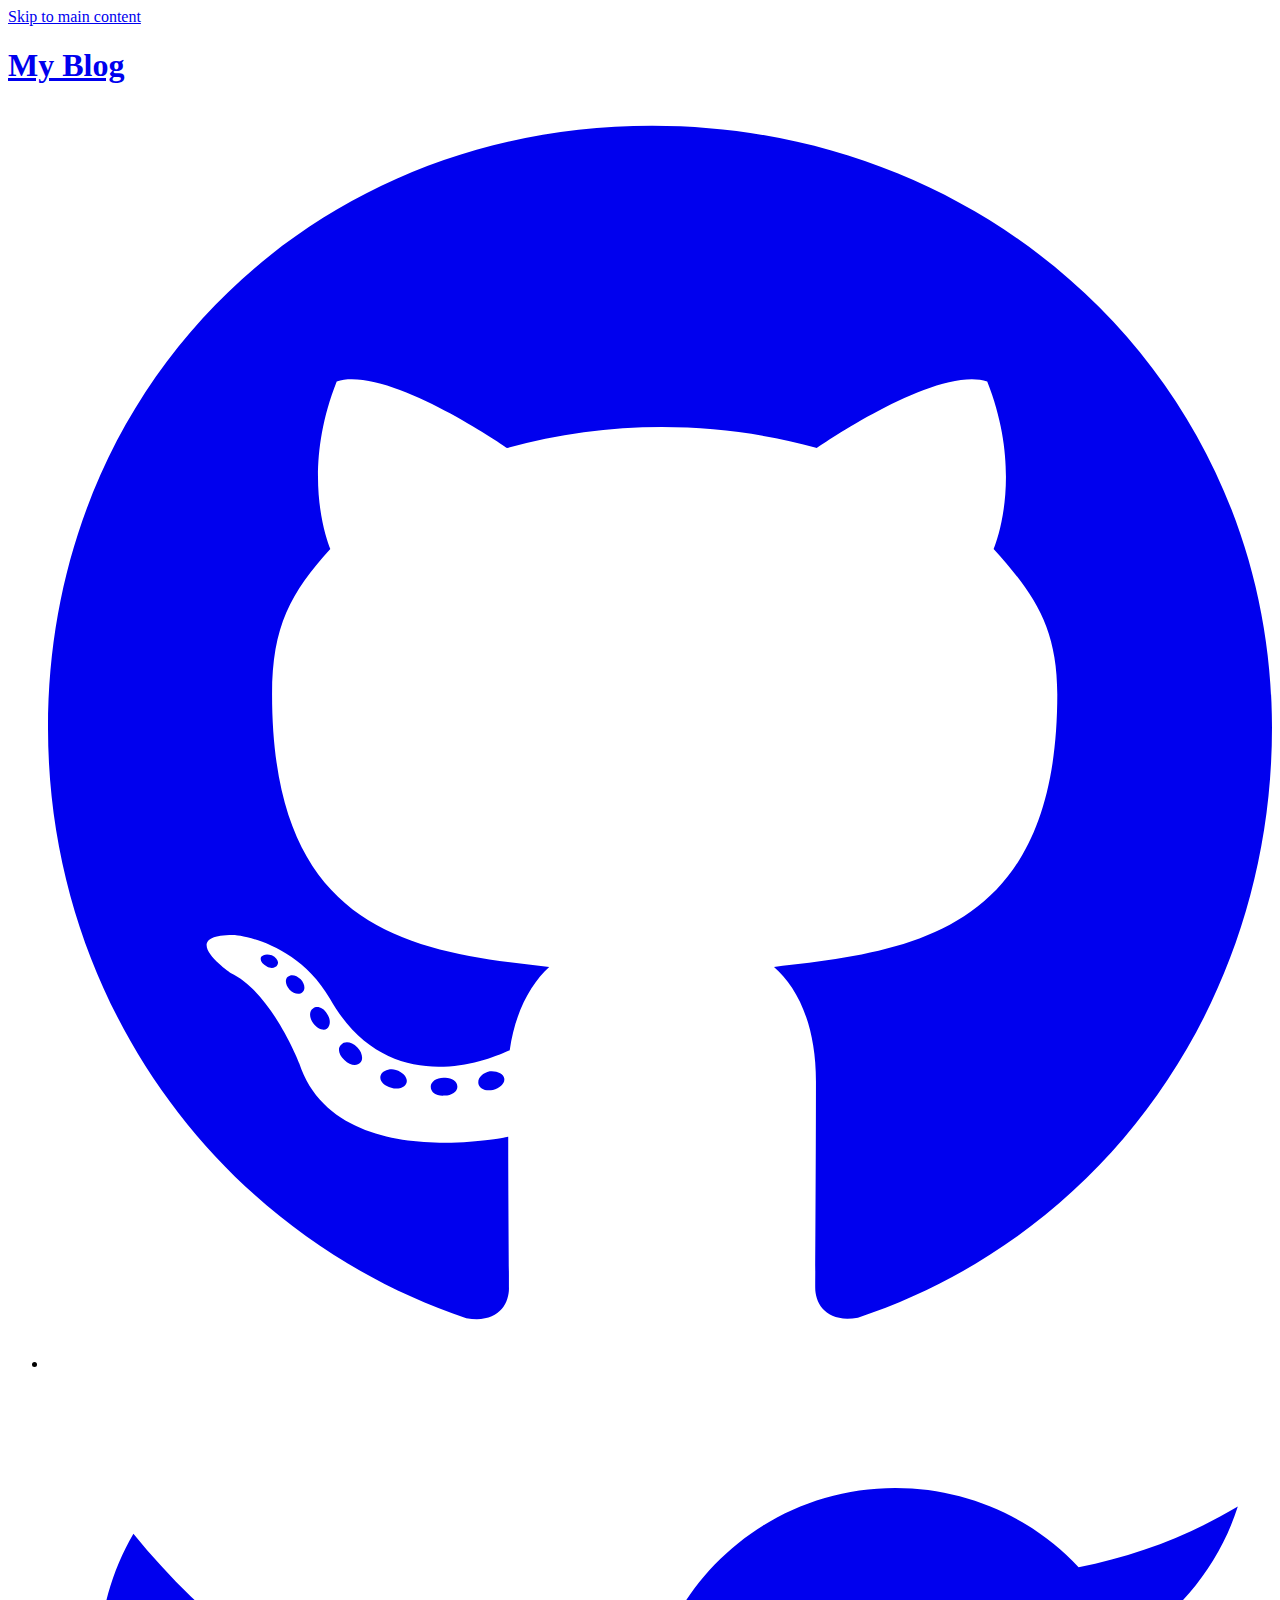
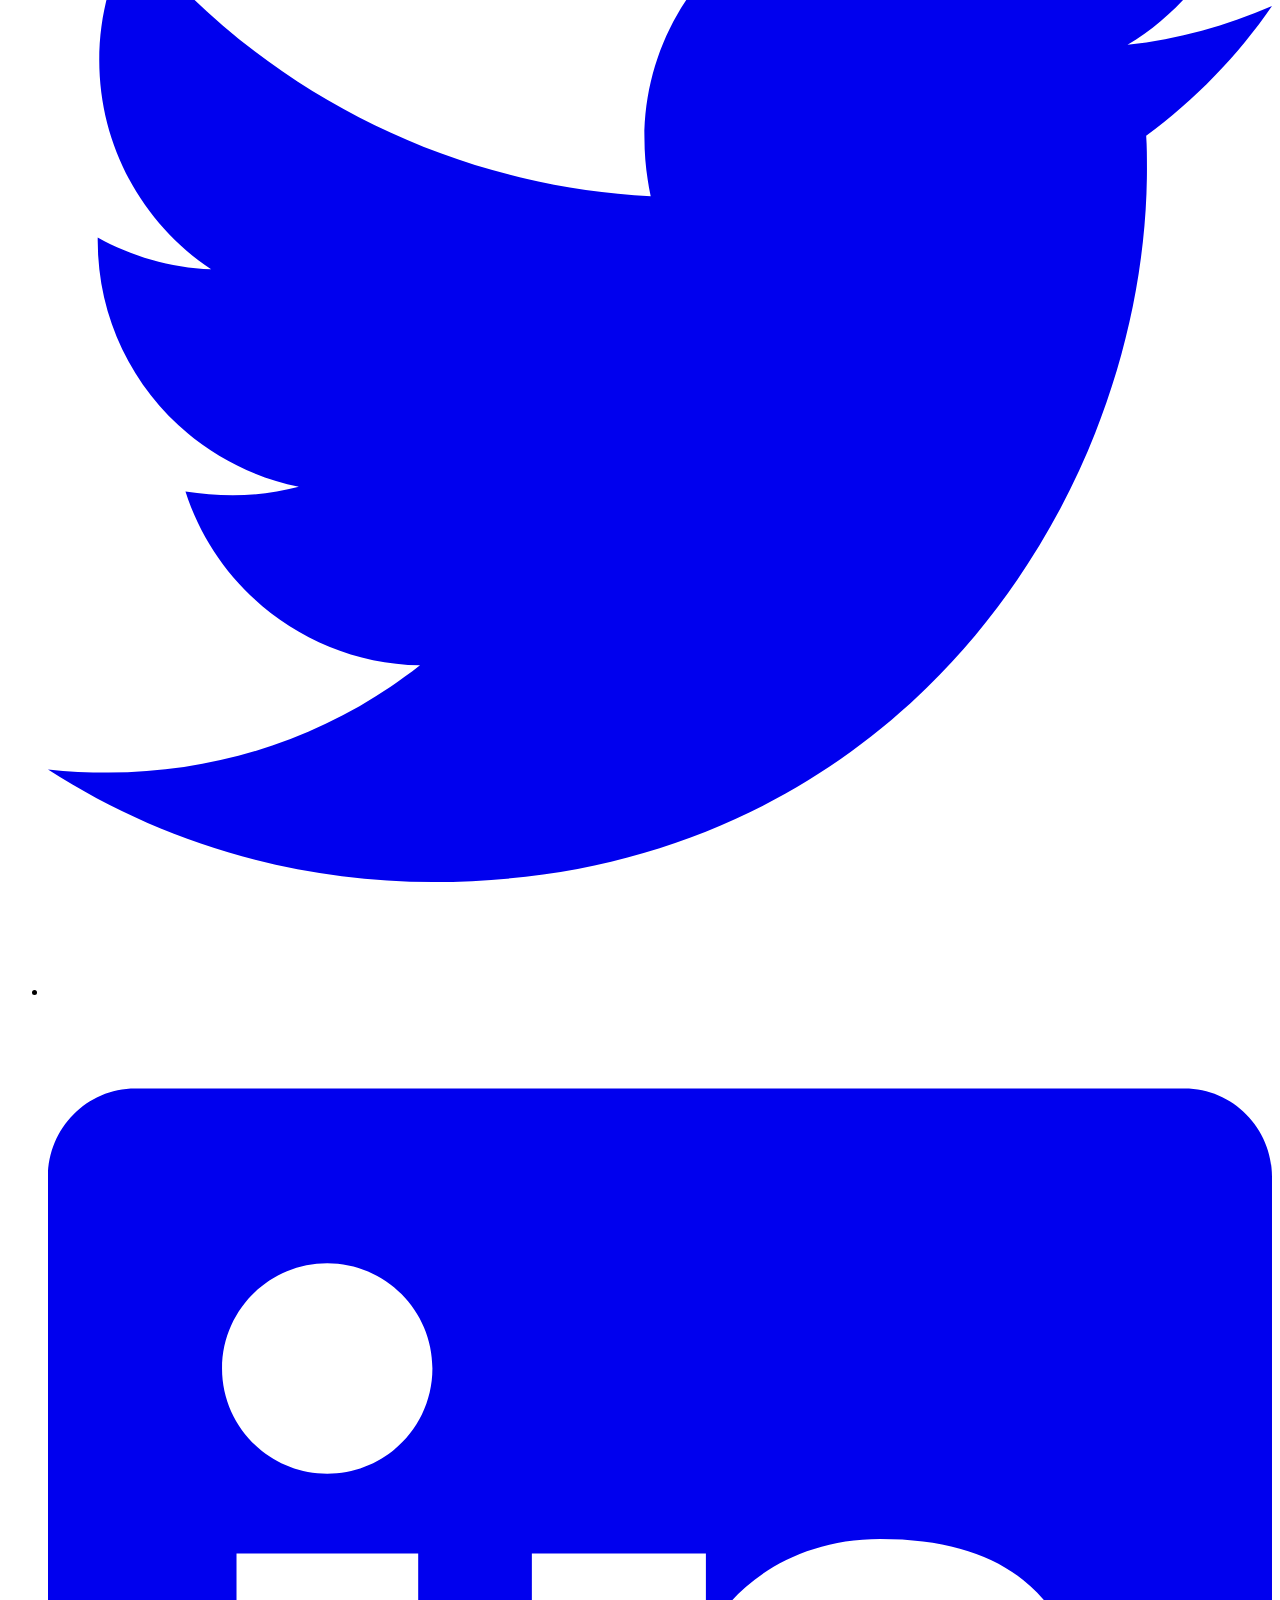
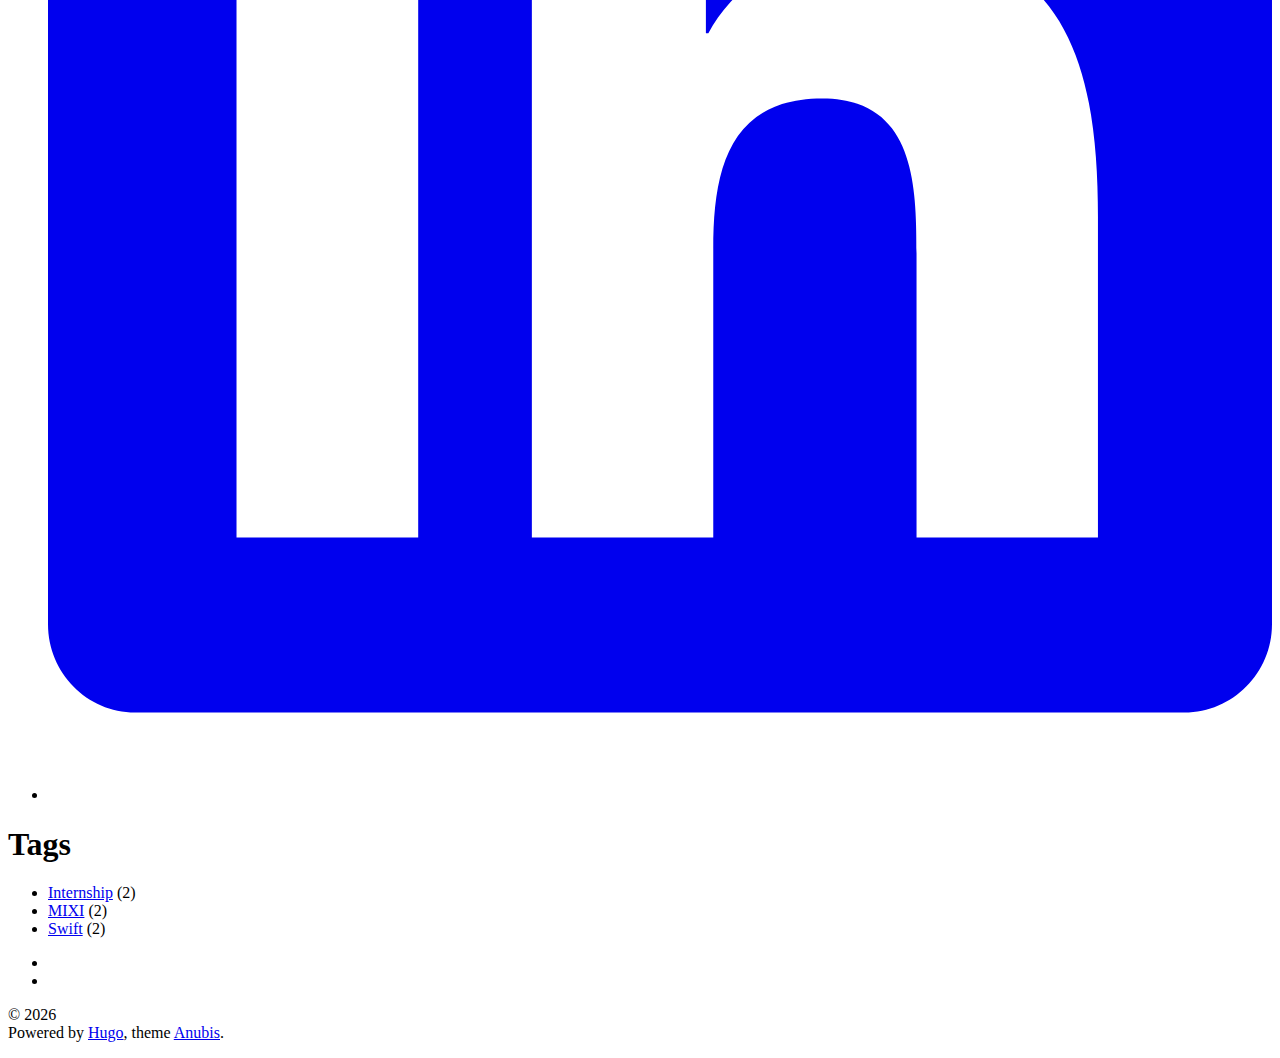
<file: public/en/tags/index.html>
<!doctype html><html lang=en data-theme><head><meta charset=utf-8><meta name=HandheldFriendly content="True"><meta name=viewport content="width=device-width,initial-scale=1"><meta name=referrer content="no-referrer-when-downgrade"><title>Tags - My Blog</title><meta name=description content><link rel=alternate type=application/rss+xml href=https://ks1019.github.io/blog/en/tags/index.xml title="My Blog"><link rel=icon type=image/x-icon href=https://ks1019.github.io/blog/favicon.ico><link rel=apple-touch-icon-precomposed href=https://ks1019.github.io/blog/favicon.png><style>body{visibility:hidden;opacity:0}</style><noscript><style>body{visibility:visible;opacity:1}</style></noscript><link rel=stylesheet href=https://ks1019.github.io/blog/css/style.min.fa557a17762bde271823897593f785aef16639b3c1b9e1a52f3340025735ccbb.css integrity="sha256-+lV6F3Yr3icYI4l1k/eFrvFmObPBueGlLzNAAlc1zLs="><script src=https://ks1019.github.io/blog/js/script.min.74bf1a3fcf1af396efa4acf3e660e876b61a2153ab9cbe1893ac24ea6d4f94ee.js type=text/javascript integrity="sha256-dL8aP88a85bvpKzz5mDodrYaIVOrnL4Yk6wk6m1PlO4="></script><meta property="og:url" content="https://ks1019.github.io/blog/en/tags/"><meta property="og:site_name" content="My Blog"><meta property="og:title" content="Tags"><meta property="og:locale" content="en"><meta property="og:type" content="website"><meta name=twitter:card content="summary"><meta name=twitter:title content="Tags"><script async src="https://www.googletagmanager.com/gtag/js?id=G-DNLGK3TWCX"></script><script>var doNotTrack=!1,dnt=navigator.doNotTrack||window.doNotTrack||navigator.msDoNotTrack,doNotTrack=dnt=="1"||dnt=="yes";if(!doNotTrack){window.dataLayer=window.dataLayer||[];function gtag(){dataLayer.push(arguments)}gtag("js",new Date),gtag("config","G-DNLGK3TWCX")}</script></head><body><a class=skip-main href=#main>Skip to main content</a><div class=container><header class=common-header><div class=header-top><div class=header-top-left><h1 class=site-title><a href=/blog/en>My Blog</a></h1><ul class=social-icons><li><a href=https://github.com/ks1019 title=Github rel=me><span class=inline-svg><svg viewBox="0 0 496 512"><path fill="currentColor" d="M165.9 397.4c0 2-2.3 3.6-5.2 3.6-3.3.3-5.6-1.3-5.6-3.6.0-2 2.3-3.6 5.2-3.6 3-.3 5.6 1.3 5.6 3.6zm-31.1-4.5c-.7 2 1.3 4.3 4.3 4.9 2.6 1 5.6.0 6.2-2s-1.3-4.3-4.3-5.2c-2.6-.7-5.5.3-6.2 2.3zm44.2-1.7c-2.9.7-4.9 2.6-4.6 4.9.3 2 2.9 3.3 5.9 2.6 2.9-.7 4.9-2.6 4.6-4.6-.3-1.9-3-3.2-5.9-2.9zM244.8 8C106.1 8 0 113.3.0 252c0 110.9 69.8 205.8 169.5 239.2 12.8 2.3 17.3-5.6 17.3-12.1.0-6.2-.3-40.4-.3-61.4.0.0-70 15-84.7-29.8.0.0-11.4-29.1-27.8-36.6.0.0-22.9-15.7 1.6-15.4.0.0 24.9 2 38.6 25.8 21.9 38.6 58.6 27.5 72.9 20.9 2.3-16 8.8-27.1 16-33.7-55.9-6.2-112.3-14.3-112.3-110.5.0-27.5 7.6-41.3 23.6-58.9-2.6-6.5-11.1-33.3 2.6-67.9 20.9-6.5 69 27 69 27 20-5.6 41.5-8.5 62.8-8.5s42.8 2.9 62.8 8.5c0 0 48.1-33.6 69-27 13.7 34.7 5.2 61.4 2.6 67.9 16 17.7 25.8 31.5 25.8 58.9.0 96.5-58.9 104.2-114.8 110.5 9.2 7.9 17 22.9 17 46.4.0 33.7-.3 75.4-.3 83.6.0 6.5 4.6 14.4 17.3 12.1C428.2 457.8 496 362.9 496 252 496 113.3 383.5 8 244.8 8zM97.2 352.9c-1.3 1-1 3.3.7 5.2 1.6 1.6 3.9 2.3 5.2 1 1.3-1 1-3.3-.7-5.2-1.6-1.6-3.9-2.3-5.2-1zm-10.8-8.1c-.7 1.3.3 2.9 2.3 3.9 1.6 1 3.6.7 4.3-.7.7-1.3-.3-2.9-2.3-3.9-2-.6-3.6-.3-4.3.7zm32.4 35.6c-1.6 1.3-1 4.3 1.3 6.2 2.3 2.3 5.2 2.6 6.5 1 1.3-1.3.7-4.3-1.3-6.2-2.2-2.3-5.2-2.6-6.5-1zm-11.4-14.7c-1.6 1-1.6 3.6.0 5.9 1.6 2.3 4.3 3.3 5.6 2.3 1.6-1.3 1.6-3.9.0-6.2-1.4-2.3-4-3.3-5.6-2z"/></svg></span></a></li><li><a href=https://twitter.com/kotarong1 title=Twitter rel=me><span class=inline-svg><svg viewBox="0 0 512 512"><path fill="currentColor" d="M459.37 151.716c.325 4.548.325 9.097.325 13.645.0 138.72-105.583 298.558-298.558 298.558-59.452.0-114.68-17.219-161.137-47.106 8.447.974 16.568 1.299 25.34 1.299 49.055.0 94.213-16.568 130.274-44.832-46.132-.975-84.792-31.188-98.112-72.772 6.498.974 12.995 1.624 19.818 1.624 9.421.0 18.843-1.3 27.614-3.573-48.081-9.747-84.143-51.98-84.143-102.985v-1.299c13.969 7.797 30.214 12.67 47.431 13.319-28.264-18.843-46.781-51.005-46.781-87.391.0-19.492 5.197-37.36 14.294-52.954 51.655 63.675 129.3 105.258 216.365 109.807-1.624-7.797-2.599-15.918-2.599-24.04.0-57.828 46.782-104.934 104.934-104.934 30.213.0 57.502 12.67 76.67 33.137 23.715-4.548 46.456-13.32 66.599-25.34-7.798 24.366-24.366 44.833-46.132 57.827 21.117-2.273 41.584-8.122 60.426-16.243-14.292 20.791-32.161 39.308-52.628 54.253z"/></svg></span></a></li><li><a href=https://www.linkedin.com/in/kotarosuto title=Linkedin rel=me><span class=inline-svg><svg viewBox="0 0 448 512"><path fill="currentColor" d="M416 32H31.9C14.3 32 0 46.5.0 64.3v383.4C0 465.5 14.3 480 31.9 480H416c17.6.0 32-14.5 32-32.3V64.3c0-17.8-14.4-32.3-32-32.3zM135.4 416H69V202.2h66.5V416zm-33.2-243c-21.3.0-38.5-17.3-38.5-38.5S80.9 96 102.2 96c21.2.0 38.5 17.3 38.5 38.5.0 21.3-17.2 38.5-38.5 38.5zm282.1 243h-66.4V312c0-24.8-.5-56.7-34.5-56.7-34.6.0-39.9 27-39.9 54.9V416h-66.4V202.2h63.7v29.2h.9c8.9-16.8 30.6-34.5 62.9-34.5 67.2.0 79.7 44.3 79.7 101.9V416z"/></svg></span></a></li></ul></div><div class=header-top-right><script>const STORAGE_KEY="user-color-scheme",defaultTheme="auto-without-switcher";let currentTheme,switchButton,autoDefinedScheme=window.matchMedia("(prefers-color-scheme: dark)");const autoChangeScheme=e=>{currentTheme=e.matches?"dark":"light",document.documentElement.setAttribute("data-theme",currentTheme)};document.addEventListener("DOMContentLoaded",function(){switchButton=document.querySelector(".theme-switcher"),currentTheme=detectCurrentScheme(),currentTheme=="dark"&&document.documentElement.setAttribute("data-theme","dark"),currentTheme=="auto"&&(autoChangeScheme(autoDefinedScheme),autoDefinedScheme.addListener(autoChangeScheme)),switchButton&&switchButton.addEventListener("click",switchTheme,!1),showContent()});function detectCurrentScheme(){return localStorage!==null&&localStorage.getItem(STORAGE_KEY)?localStorage.getItem(STORAGE_KEY):defaultTheme?defaultTheme:window.matchMedia?window.matchMedia("(prefers-color-scheme: dark)").matches?"dark":"light":"light"}function switchTheme(){currentTheme=="dark"?(localStorage!==null&&localStorage.setItem(STORAGE_KEY,"light"),document.documentElement.setAttribute("data-theme","light"),currentTheme="light"):(localStorage!==null&&localStorage.setItem(STORAGE_KEY,"dark"),document.documentElement.setAttribute("data-theme","dark"),currentTheme="dark")}function showContent(){document.body.style.visibility="visible",document.body.style.opacity=1}</script></div></div><nav></nav></header><main id=main tabindex=-1><div class=index-content></div><h1>Tags</h1><ul class=terms><li><a href=/blog/en/tags/internship/>Internship</a>
(2)</li><li><a href=/blog/en/tags/mixi/>MIXI</a>
(2)</li><li><a href=/blog/en/tags/swift/>Swift</a>
(2)</li></ul></main><footer class=common-footer><ul class=language-select><li></li><li><a href=https://ks1019.github.io/blog/tags/></a></li></ul><div class=common-footer-bottom><div class=copyright><p>© 2026<br>Powered by <a target=_blank rel="noopener noreferrer" href=https://gohugo.io/>Hugo</a>, theme <a target=_blank rel="noopener noreferrer" href=https://github.com/mitrichius/hugo-theme-anubis>Anubis</a>.<br></p></div></div><p class="h-card vcard"><a href=https://ks1019.github.io/blog/ class="p-name u-url url fn" rel=me></a></p></footer></div></body></html>
</file>
